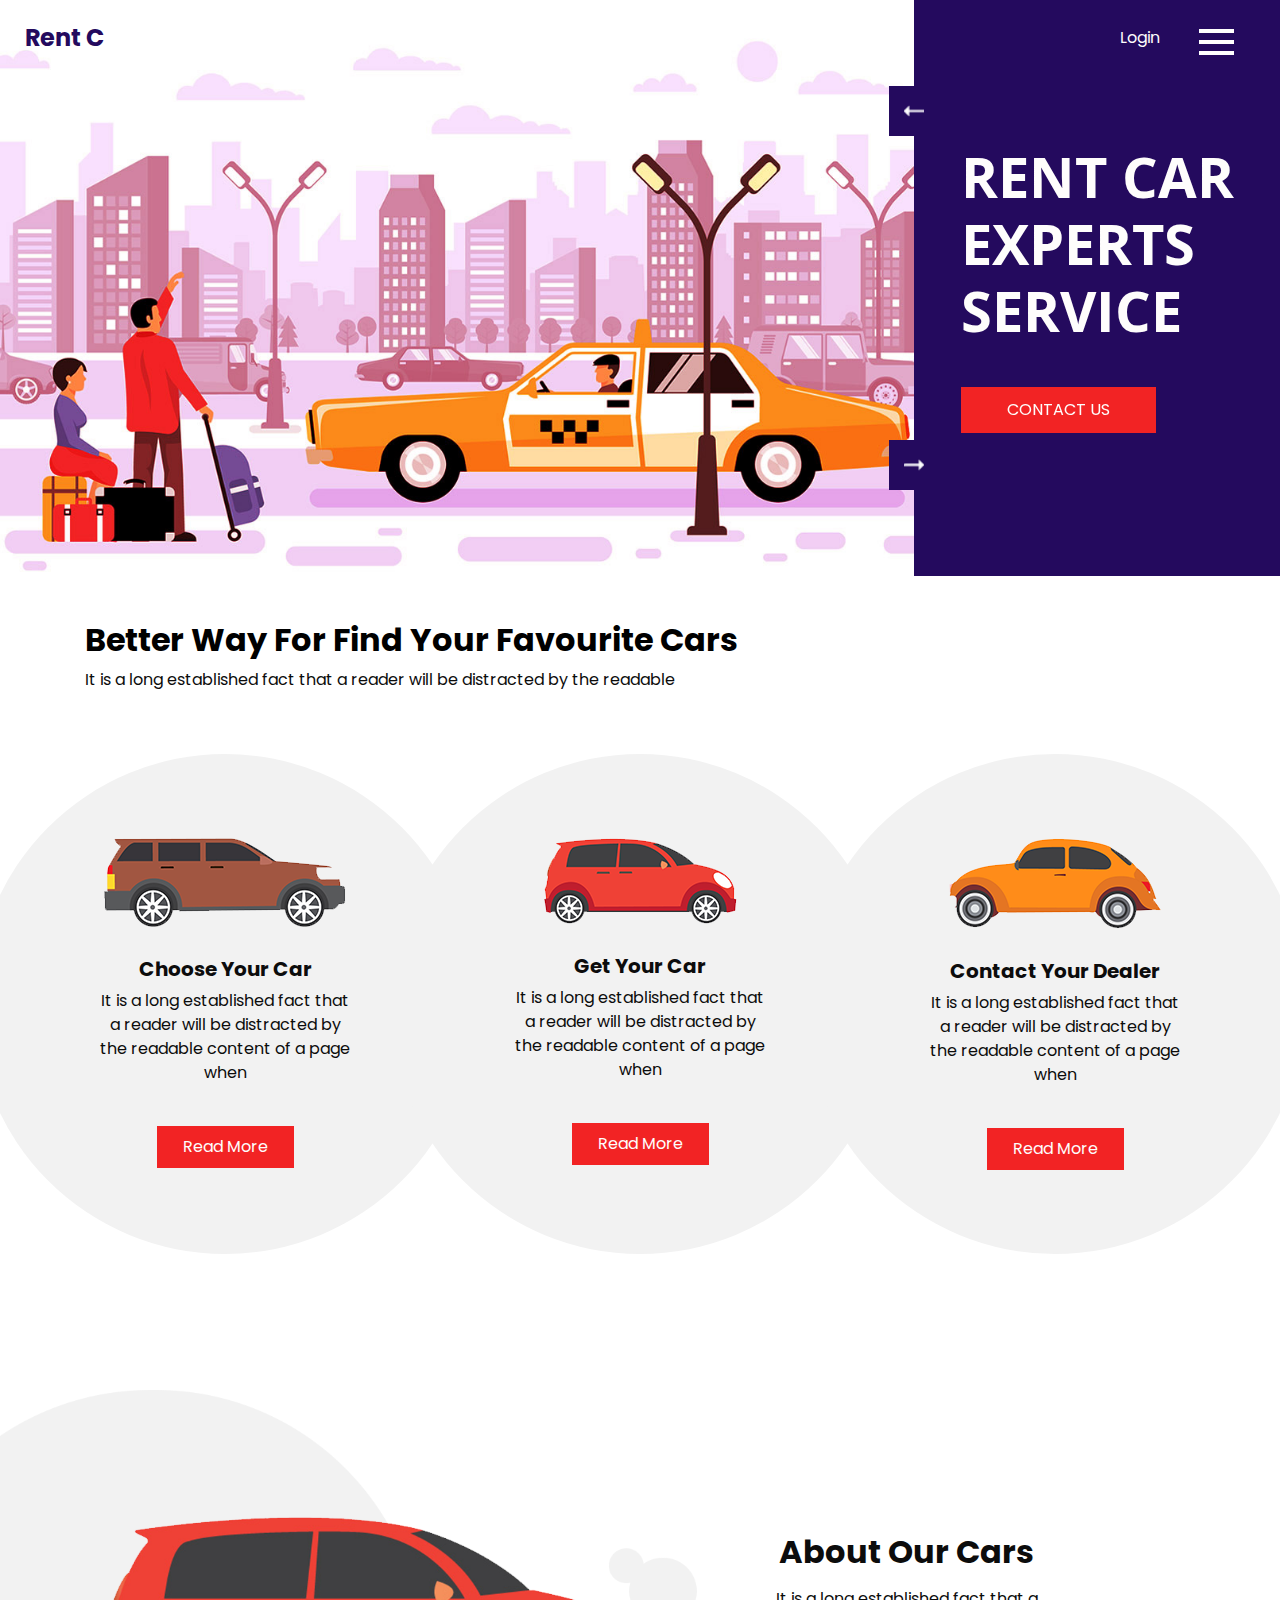
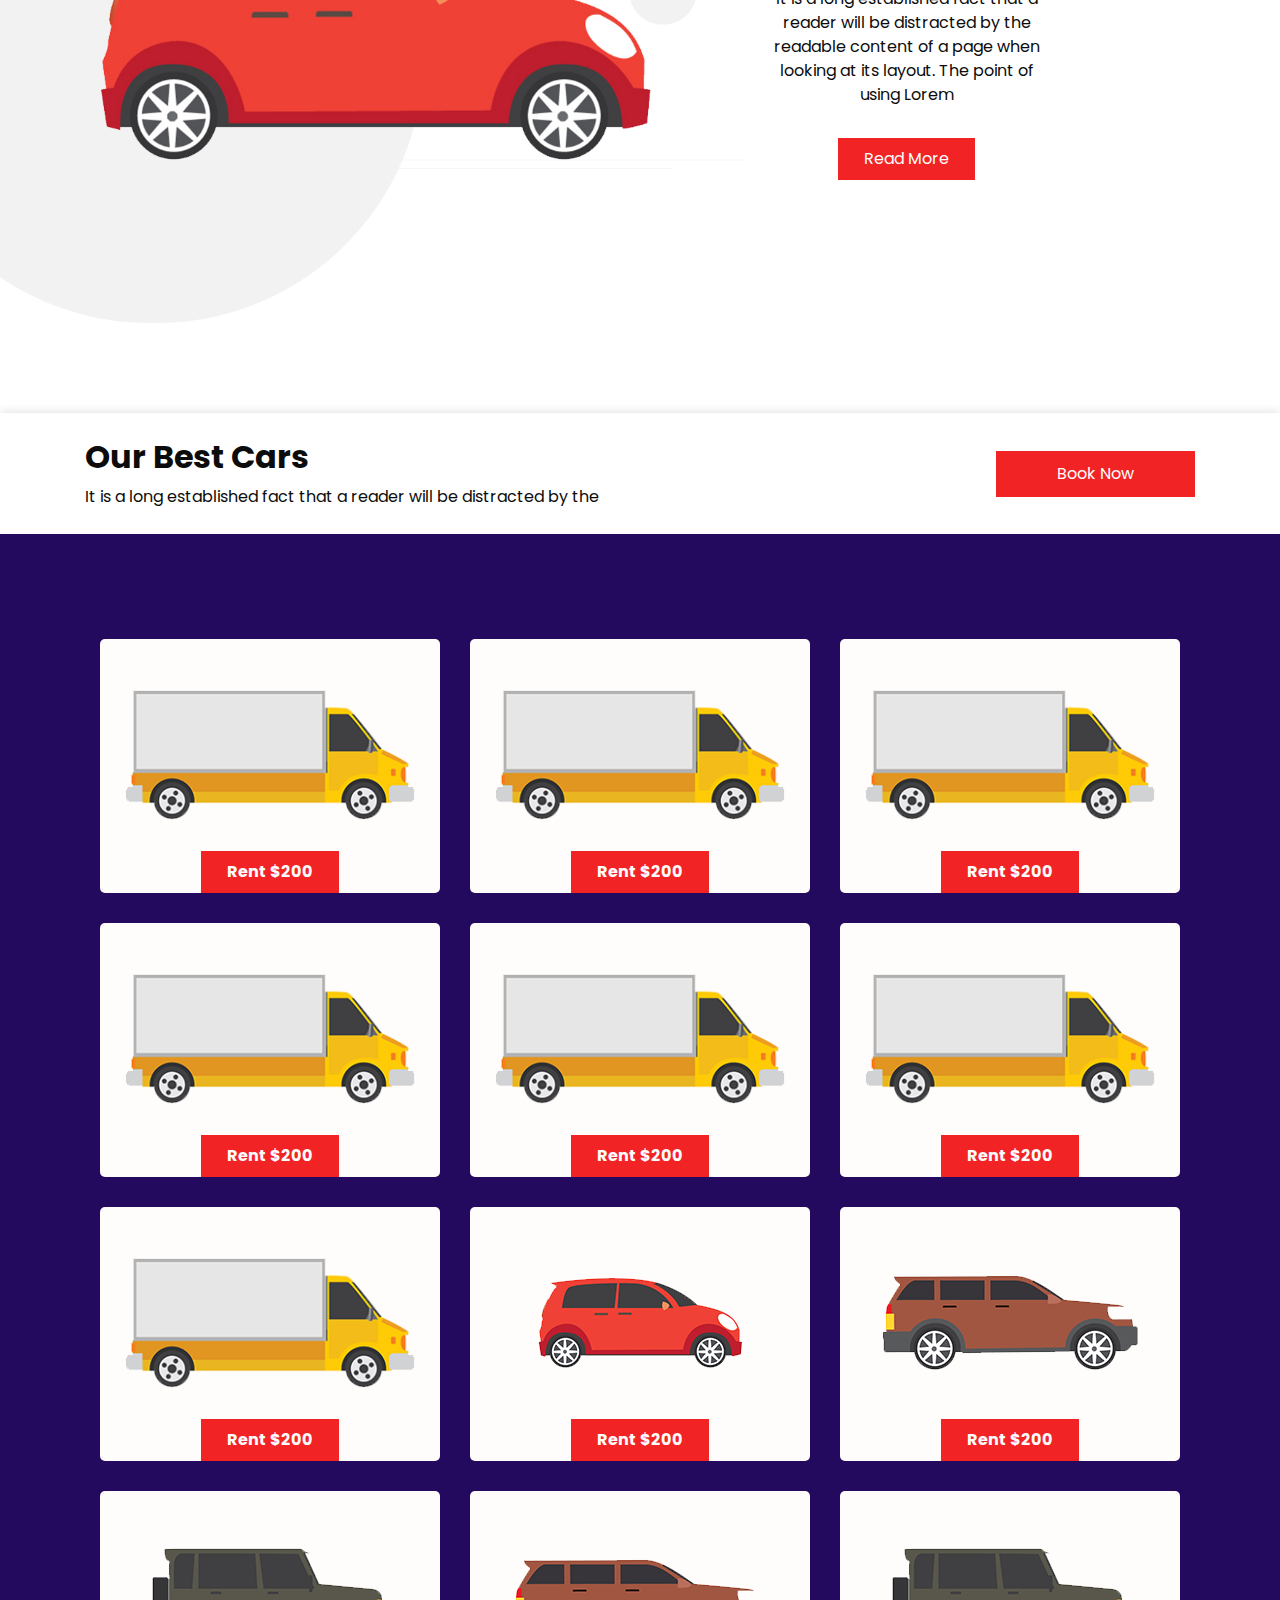
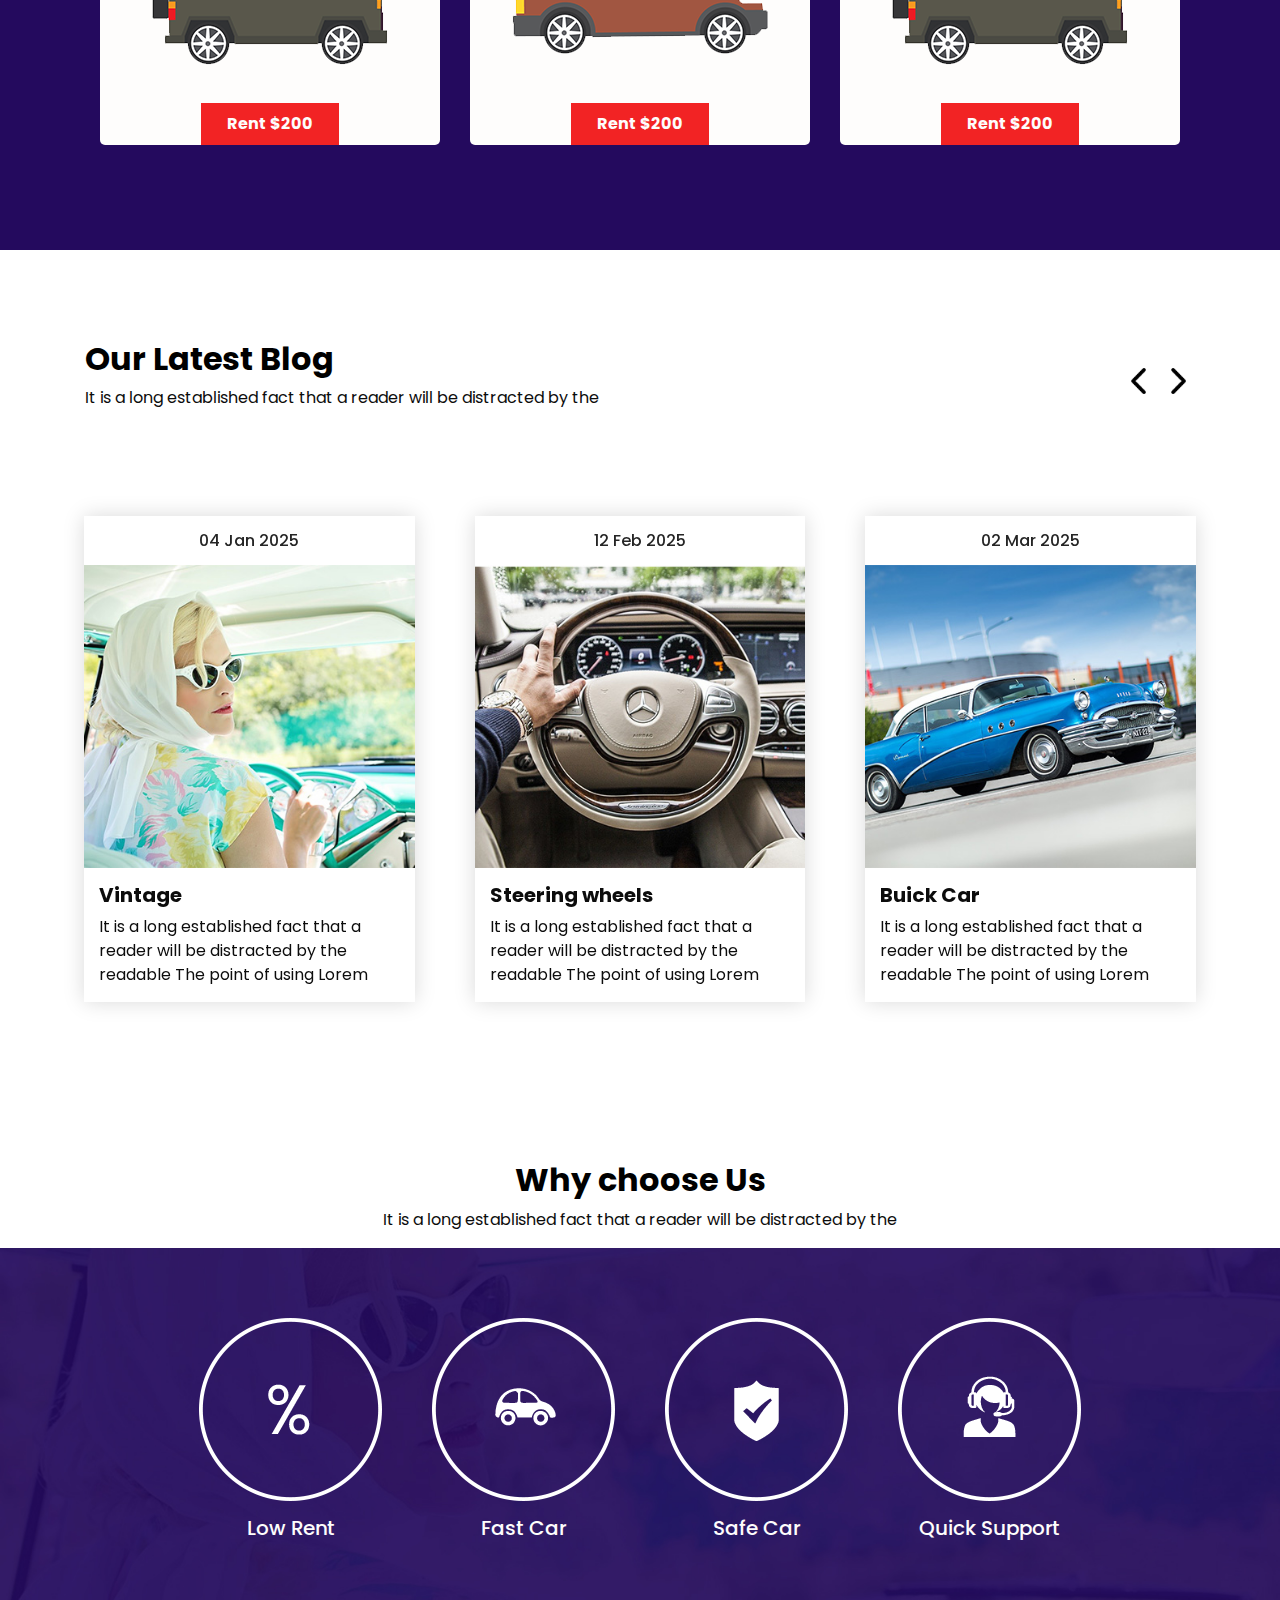
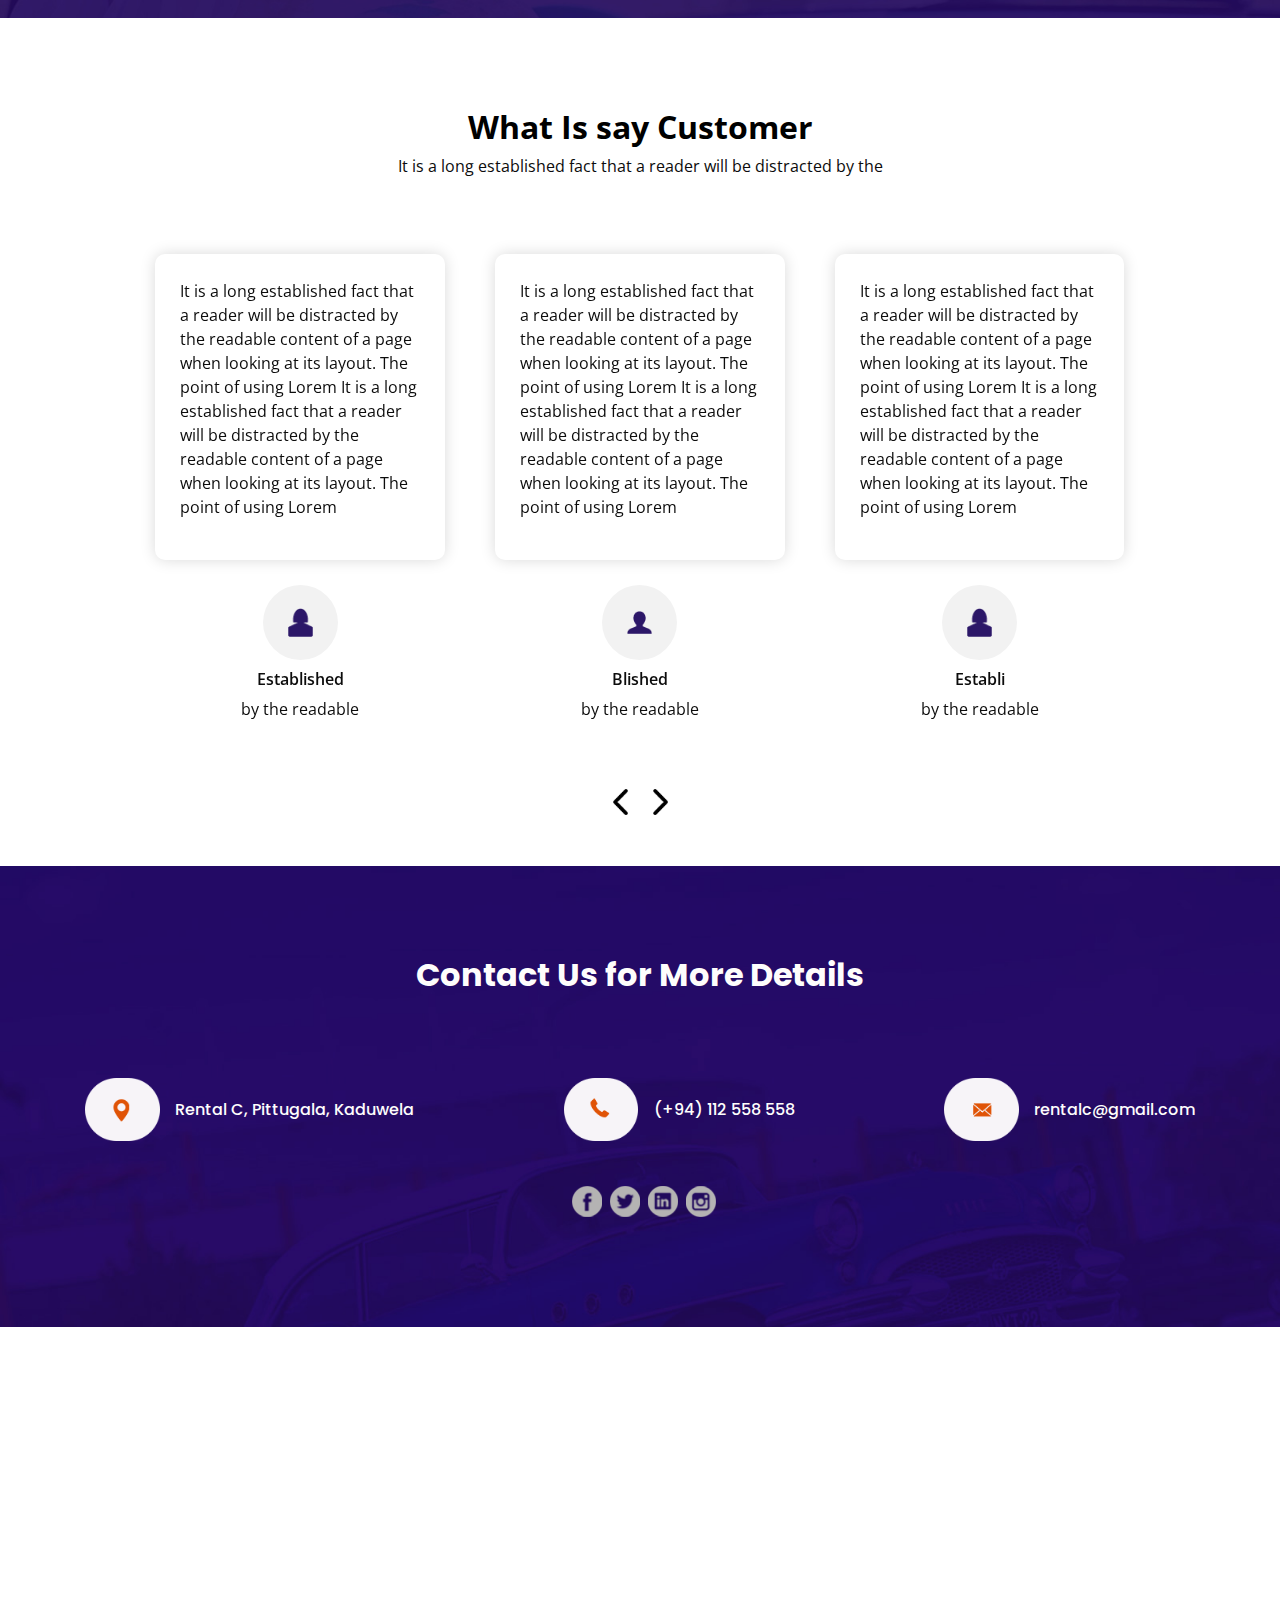
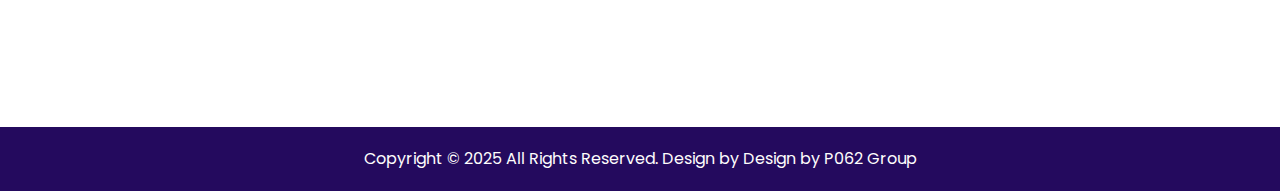
<file: index.html>
<!DOCTYPE html>
<html>

<head>
  <!-- Basic -->
  <meta charset="utf-8" />
  <meta http-equiv="X-UA-Compatible" content="IE=edge" />
  <!-- Mobile Metas -->
  <meta name="viewport" content="width=device-width, initial-scale=1, shrink-to-fit=no" />
  <!-- Site Metas -->
  <meta name="keywords" content="" />
  <meta name="description" content="" />
  <meta name="author" content="" />

  <title>Rent C</title>

  <!-- slider stylesheet -->
  <link rel="stylesheet" type="text/css" href="https://cdnjs.cloudflare.com/ajax/libs/OwlCarousel2/2.3.4/assets/owl.carousel.min.css" />

  <!-- bootstrap core css -->
  <link rel="stylesheet" type="text/css" href="css/bootstrap.css" />

  <!-- fonts style -->
  <link href="https://fonts.googleapis.com/css?family=Open+Sans:400,700|Poppins:400,600,700&display=swap" rel="stylesheet">

  <!-- Custom styles for this template -->
  <link href="css/style.css" rel="stylesheet" />
  <!-- responsive style -->
  <link href="css/responsive.css" rel="stylesheet" />
</head>

<body>
  <div class="hero_area">
    <!-- header section strats -->
    <header class="header_section">
      <div class="container-fluid">
        <nav class="navbar navbar-expand-lg custom_nav-container">
          <a class="navbar-brand" href="index.html">
            <span>
              Rent C
            </span>
          </a>

          <div class="navbar-collapse" id="">
            <div class="user_option">
              <a href="Login.html">
                Login
              </a>
            </div>
            <div class="custom_menu-btn">
              <button onclick="openNav()">
                <span class="s-1"> </span>
                <span class="s-2"> </span>
                <span class="s-3"> </span>
              </button>
            </div>
            <div id="myNav" class="overlay">
              <div class="overlay-content">
                <a href="index.html">Home</a>
                <a href="about.html">About</a>
                <a href="car.html">Cars</a>
                <a href="blog.html">Blog</a>  
                <a href="Login.html">Login</a>
              </div>
            </div>
          </div>
        </nav>
      </div>
    </header>
    <!-- end header section -->
    <!-- slider section -->
    <section class=" slider_section position-relative">
      <div class="slider_container">
        <div class="img-box">
          <img src="images/hero-img.jpg" alt="">
        </div>
        <div class="detail_container">
          <div id="carouselExampleControls" class="carousel slide" data-ride="carousel">
            <div class="carousel-inner">
              <div class="carousel-item active">
                <div class="detail-box">
                  <h1>
                    Rent Car <br>
                    Experts <br>
                    Service
                  </h1>
                  <a href="">
                    Contact Us
                  </a>
                </div>
              </div>
              <div class="carousel-item">
                <div class="detail-box">
                  <h1>
                    Rent Car <br>
                    Experts <br>
                    Service
                  </h1>
                  <a href="">
                    Contact Us
                  </a>
                </div>
              </div>
              <div class="carousel-item">
                <div class="detail-box">
                  <h1>
                    Rent Car <br>
                    Experts <br>
                    Service
                  </h1>
                  <a href="">
                    Contact Us
                  </a>
                </div>
              </div>
            </div>
            <a class="carousel-control-prev" href="#carouselExampleControls" role="button" data-slide="prev">
              <span class="sr-only">Previous</span>
            </a>
            <a class="carousel-control-next" href="#carouselExampleControls" role="button" data-slide="next">
              <span class="sr-only">Next</span>
            </a>
          </div>

        </div>
      </div>
    </section>
    <!-- end slider section -->
  </div>
  
  <!-- car section -->

  <section class="car_section layout_padding2-top layout_padding-bottom">
    <div class="container">
      <div class="heading_container">
        <h2>
          Better Way For Find Your Favourite Cars
        </h2>
        <p>
          It is a long established fact that a reader will be distracted by the readable
        </p>
      </div>
      <div class="car_container">
        <div class="box">
          <div class="img-box">
            <img src="images/c-1.png" alt="">
          </div>
          <div class="detail-box">
            <h5>
              Choose Your Car
            </h5>
            <p>
              It is a long established fact that a reader will be distracted by the readable content of a page when
            </p>
            <a href="">
              Read More
            </a>
          </div>
        </div>
        <div class="box">
          <div class="img-box">
            <img src="images/c-2.png" alt="">
          </div>
          <div class="detail-box">
            <h5>
              Get Your Car
            </h5>
            <p>
              It is a long established fact that a reader will be distracted by the readable content of a page when
            </p>
            <a href="">
              Read More
            </a>
          </div>
        </div>
        <div class="box">
          <div class="img-box">
            <img src="images/c-3.png" alt="">
          </div>
          <div class="detail-box">
            <h5>
              Contact Your Dealer
            </h5>
            <p>
              It is a long established fact that a reader will be distracted by the readable content of a page when
            </p>
            <a href="">
              Read More
            </a>
          </div>
        </div>
      </div>
    </div>
  </section>

  <!-- end car section -->

  <!-- about section -->

  <section class="about_section layout_padding-bottom">
    <div class="container-fluid">
      <div class="row">
        <div class="col-md-7 px-0">
          <div class="img-box">
            <img src="images/about-img.png" alt="">
          </div>
        </div>
        <div class="col-md-4 col-lg-3">
          <div class="detail-box">
            <h2>
              About Our Cars
            </h2>
            <p>
              It is a long established fact that a reader will be distracted by the readable content of a page when looking at its layout. The point of using Lorem
            </p>
            <a href="">
              Read More
            </a>
          </div>
        </div>
      </div>
    </div>
  </section>

  <!-- end about section -->


  <!-- best section -->

  <section class="best_section">
    <div class="container">
      <div class="book_now">
        <div class="detail-box">
          <h2>
            Our Best Cars
          </h2>
          <p>
            It is a long established fact that a reader will be distracted by the
          </p>
        </div>
        <div class="btn-box">
          <a href="Login.html">
            Book Now
          </a>
        </div>
      </div>
    </div>
  </section>

  <!-- end best section -->

  <!-- rent section -->

  <section class="rent_section layout_padding">
    <div class="container">
      <div class="rent_container">
        <div class="box">
          <div class="img-box">
            <img src="images/r-1.png" alt="">
          </div>
          <div class="price">
            <a href="">
              Rent $200
            </a>
          </div>
        </div>
        <div class="box">
          <div class="img-box">
            <img src="images/r-1.png" alt="">
          </div>
          <div class="price">
            <a href="">
              Rent $200
            </a>
          </div>
        </div>
        <div class="box">
          <div class="img-box">
            <img src="images/r-1.png" alt="">
          </div>
          <div class="price">
            <a href="">
              Rent $200
            </a>
          </div>
        </div>
        <div class="box">
          <div class="img-box">
            <img src="images/r-1.png" alt="">
          </div>
          <div class="price">
            <a href="">
              Rent $200
            </a>
          </div>
        </div>
        <div class="box">
          <div class="img-box">
            <img src="images/r-1.png" alt="">
          </div>
          <div class="price">
            <a href="">
              Rent $200
            </a>
          </div>
        </div>
        <div class="box">
          <div class="img-box">
            <img src="images/r-1.png" alt="">
          </div>
          <div class="price">
            <a href="">
              Rent $200
            </a>
          </div>
        </div>
        <div class="box">
          <div class="img-box">
            <img src="images/r-1.png" alt="">
          </div>
          <div class="price">
            <a href="">
              Rent $200
            </a>
          </div>
        </div>
        <div class="box">
          <div class="img-box">
            <img src="images/r-2.png" alt="">
          </div>
          <div class="price">
            <a href="">
              Rent $200
            </a>
          </div>
        </div>
        <div class="box">
          <div class="img-box">
            <img src="images/r-3.png" alt="">
          </div>
          <div class="price">
            <a href="">
              Rent $200
            </a>
          </div>
        </div>
        <div class="box">
          <div class="img-box">
            <img src="images/r-4.png" alt="">
          </div>
          <div class="price">
            <a href="">
              Rent $200
            </a>
          </div>
        </div>
        <div class="box">
          <div class="img-box">
            <img src="images/r-5.png" alt="">
          </div>
          <div class="price">
            <a href="">
              Rent $200
            </a>
          </div>
        </div>
        <div class="box">
          <div class="img-box">
            <img src="images/r-6.png" alt="">
          </div>
          <div class="price">
            <a href="">
              Rent $200
            </a>
          </div>
        </div>
      </div>
      
    </div>
  </section>


  <!-- end rent section -->

  <!-- blog section -->

  <section class="blog_section layout_padding">
    <div class="container">
      <div class="heading_container">
        <h2>
          Our Latest Blog
        </h2>
        <p>
          It is a long established fact that a reader will be distracted by the
        </p>
      </div>
    </div>
    <div class="blog_container">
      <div class="layout_padding2-top">
        <div class="carousel-wrap ">
          <div class="owl-carousel">
            <div class="item">
              <div class="box">
                <div class="date-box">
                  <h6>
                    04 Jan 2025
                  </h6>
                </div>
                <div class="img-box">
                  <img src="images/b-1.jpg" alt="">
                </div>
                <div class="detail-box">
                  <h5>
                    Vintage
                  </h5>
                  <p>
                    It is a long established fact that a reader will be distracted by the readable The point of using Lorem </p>
                </div>
              </div>
            </div>
            <div class="item">
              <div class="box">
                <div class="date-box">
                  <h6>
                    12 Feb 2025
                  </h6>
                </div>
                <div class="img-box">
                  <img src="images/b-2.jpg" alt="">
                </div>
                <div class="detail-box">
                  <h5>
                    Steering wheels
                  </h5>
                  <p>
                    It is a long established fact that a reader will be distracted by the readable The point of using Lorem </p>
                </div>
              </div>
            </div>
            <div class="item">
              <div class="box">
                <div class="date-box">
                  <h6>
                    02 Mar 2025
                  </h6>
                </div>
                <div class="img-box">
                  <img src="images/b-3.jpg" alt="">
                </div>
                <div class="detail-box">
                  <h5>
                    Buick Car
                  </h5>
                  <p>
                    It is a long established fact that a reader will be distracted by the readable The point of using Lorem </p>
                </div>
              </div>
            </div>
            <div class="item">
              <div class="box">
                <div class="date-box">
                  <h6>
                    24 Jan 2025
                  </h6>
                </div>
                <div class="img-box">
                  <img src="images/b-2.jpg" alt="">
                </div>
                <div class="detail-box">
                  <h5>
                    Steering wheels
                  </h5>
                  <p>
                    It is a long established fact that a reader will be distracted by the readable The point of using Lorem </p>
                </div>
              </div>
            </div>
          </div>
        </div>
      </div>
    </div>
  </section>

  <!-- end blog section -->

  <!-- us section -->

  <section class="us_section">
    <div class="container">
      <div class="heading_container">
        <h2>
          Why choose Us
        </h2>
        <p>
          It is a long established fact that a reader will be distracted by the
        </p>
      </div>
    </div>
    <div class="us_container layout_padding2">
      <div class="content_box">
        <div class="box">
          <div class="img-box">
            <img src="images/u-1.png" alt="">
          </div>
          <div class="detail-box">
            <h5>
              Low Rent
            </h5>
          </div>
        </div>
        <div class="box">
          <div class="img-box">
            <img src="images/u-2.png" alt="">
          </div>
          <div class="detail-box">
            <h5>
              Fast Car
            </h5>
          </div>
        </div>
        <div class="box">
          <div class="img-box">
            <img src="images/u-3.png" alt="">
          </div>
          <div class="detail-box">
            <h5>
              Safe Car
            </h5>
          </div>
        </div>
        <div class="box">
          <div class="img-box">
            <img src="images/u-4.png" alt="">
          </div>
          <div class="detail-box">
            <h5>
              Quick Support
            </h5>
          </div>
        </div>
      </div>
    </div>
  </section>

  <!-- end us section -->

  <!-- client section -->

  <section class="client_section layout_padding">
    <div class="container">
      <div class="heading_container">
        <h2>
          What Is say Customer
        </h2>
        <p>
          It is a long established fact that a reader will be distracted by the
        </p>
      </div>
      <div class="layout_padding2-top">
        <div class="carousel-wrap ">
          <div class="owl-carousel">
            <div class="item">
              <div class="box">
                <div class="detail-box">
                  <p>
                    It is a long established fact that a reader will be distracted by the readable content of a page when looking at its layout. The point of using Lorem It is a long established fact that a reader will be distracted by the readable content of a page when looking at its layout. The point of using Lorem
                  </p>
                </div>
                <div class="client_id">
                  <div class="img-box">
                    <img src="images/client-1.png" alt="" class="img-1">
                    <img src="images/client-1-white.png" alt="" class="img-2">
                  </div>
                  <div class="name">
                    <h6>
                      Established
                    </h6>
                    <p>
                      by the readable
                    </p>
                  </div>
                </div>
              </div>
            </div>
            <div class="item">
              <div class="box">
                <div class="detail-box">
                  <p>
                    It is a long established fact that a reader will be distracted by the readable content of a page when looking at its layout. The point of using Lorem It is a long established fact that a reader will be distracted by the readable content of a page when looking at its layout. The point of using Lorem
                  </p>
                </div>
                <div class="client_id">
                  <div class="img-box">
                    <img src="images/client-2.png" alt="" class="img-1">
                    <img src="images/client-2-white.png" alt="" class="img-2">
                  </div>
                  <div class="name">
                    <h6>
                      Blished
                    </h6>
                    <p>
                      by the readable
                    </p>
                  </div>
                </div>
              </div>
            </div>
            <div class="item">
              <div class="box">
                <div class="detail-box">
                  <p>
                    It is a long established fact that a reader will be distracted by the readable content of a page when looking at its layout. The point of using Lorem It is a long established fact that a reader will be distracted by the readable content of a page when looking at its layout. The point of using Lorem
                  </p>
                </div>
                <div class="client_id">
                  <div class="img-box">
                    <img src="images/client-1.png" alt="" class="img-1">
                    <img src="images/client-1-white.png" alt="" class="img-2">
                  </div>
                  <div class="name">
                    <h6>
                      Establi
                    </h6>
                    <p>
                      by the readable
                    </p>
                  </div>
                </div>
              </div>
            </div>
            <div class="item">
              <div class="box">
                <div class="detail-box">
                  <p>
                    It is a long established fact that a reader will be distracted by the readable content of a page when looking at its layout. The point of using Lorem It is a long established fact that a reader will be distracted by the readable content of a page when looking at its layout. The point of using Lorem
                  </p>
                </div>
                <div class="client_id">
                  <div class="img-box">
                    <img src="images/client-1.png" alt="" class="img-1">
                    <img src="images/client-1-white.png" alt="" class="img-2">
                  </div>
                  <div class="name">
                    <h6>
                      Establi
                    </h6>
                    <p>
                      by the readable
                    </p>
                  </div>
                </div>
              </div>
            </div>
          </div>
        </div>
      </div>

    </div>
  </section>

  <!-- end client section -->

  <!-- contact section -->

  <section class="contact_section layout_padding">
    <div class="container">
      <div class="heading_container">
        <h2>
          Contact Us for More Details
        </h2>
      </div>
      
      <div class="contact_items">

        <a >
          <div class="img-box">
            <img src="images/location.png" alt="">
          </div>
          <h6>
            Rental C, Pittugala, Kaduwela
          </h6>
        </a>
        <a>
          <div class="img-box">
            <img src="images/call.png" alt="">
          </div>
          <h6>
            (+94) 112 558 558
          </h6>
        </a>
        <a>
          <div class="img-box">
            <img src="images/mail.png" alt="">
          </div>
          <h6>
            rentalc@gmail.com
          </h6>
        </a>

      </div>
      <div class="social_container">
        <div class="social-box">
          <div>
            <a href="">
              <img src="images/fb.png" alt="">
            </a>
          </div>
          <div>
            <a href="">
              <img src="images/twitter.png" alt="">
            </a>
          </div>
          <div>
            <a href="">
              <img src="images/linkedin.png" alt="">
            </a>
          </div>
          <div>
            <a href="">
              <img src="images/insta.png" alt="">
            </a>
          </div>
        </div>
      </div>
    </div>
  </section>

  <!-- end contact section -->

  <!-- map section -->

  <section class="map_section">
    <!-- map section -->
    <div class="map_container">
        <div class="map-responsive">
            <iframe 
                src="https://www.google.com/maps/embed/v1/place?key=AIzaSyA0s1a7phLN0iaD6-UE7m4qP-z21pH0eSc&q=SLIIT+Malabe+Campus,Sri+Lanka"
                width="600"
                height="300"
                frameborder="0"
                style="border:0; width: 100%; height:100%"
                allowfullscreen>
            </iframe>
        </div>
    </div>
    <!-- end map section -->
</section>



  <!-- end map section -->

  <!-- footer section -->
  <footer class="container-fluid footer_section">
    <p>
      Copyright &copy; 2025 All Rights Reserved. Design by Design by P062 Group
    </p>
  </footer>
  <!-- footer section -->

  <script src="js/jquery-3.4.1.min.js"></script>
  <script src="js/bootstrap.js"></script>
  <script src="https://cdnjs.cloudflare.com/ajax/libs/OwlCarousel2/2.3.4/owl.carousel.min.js">
  </script>
  <script src="js/custom.js"></script>


</body>

</html>
</file>
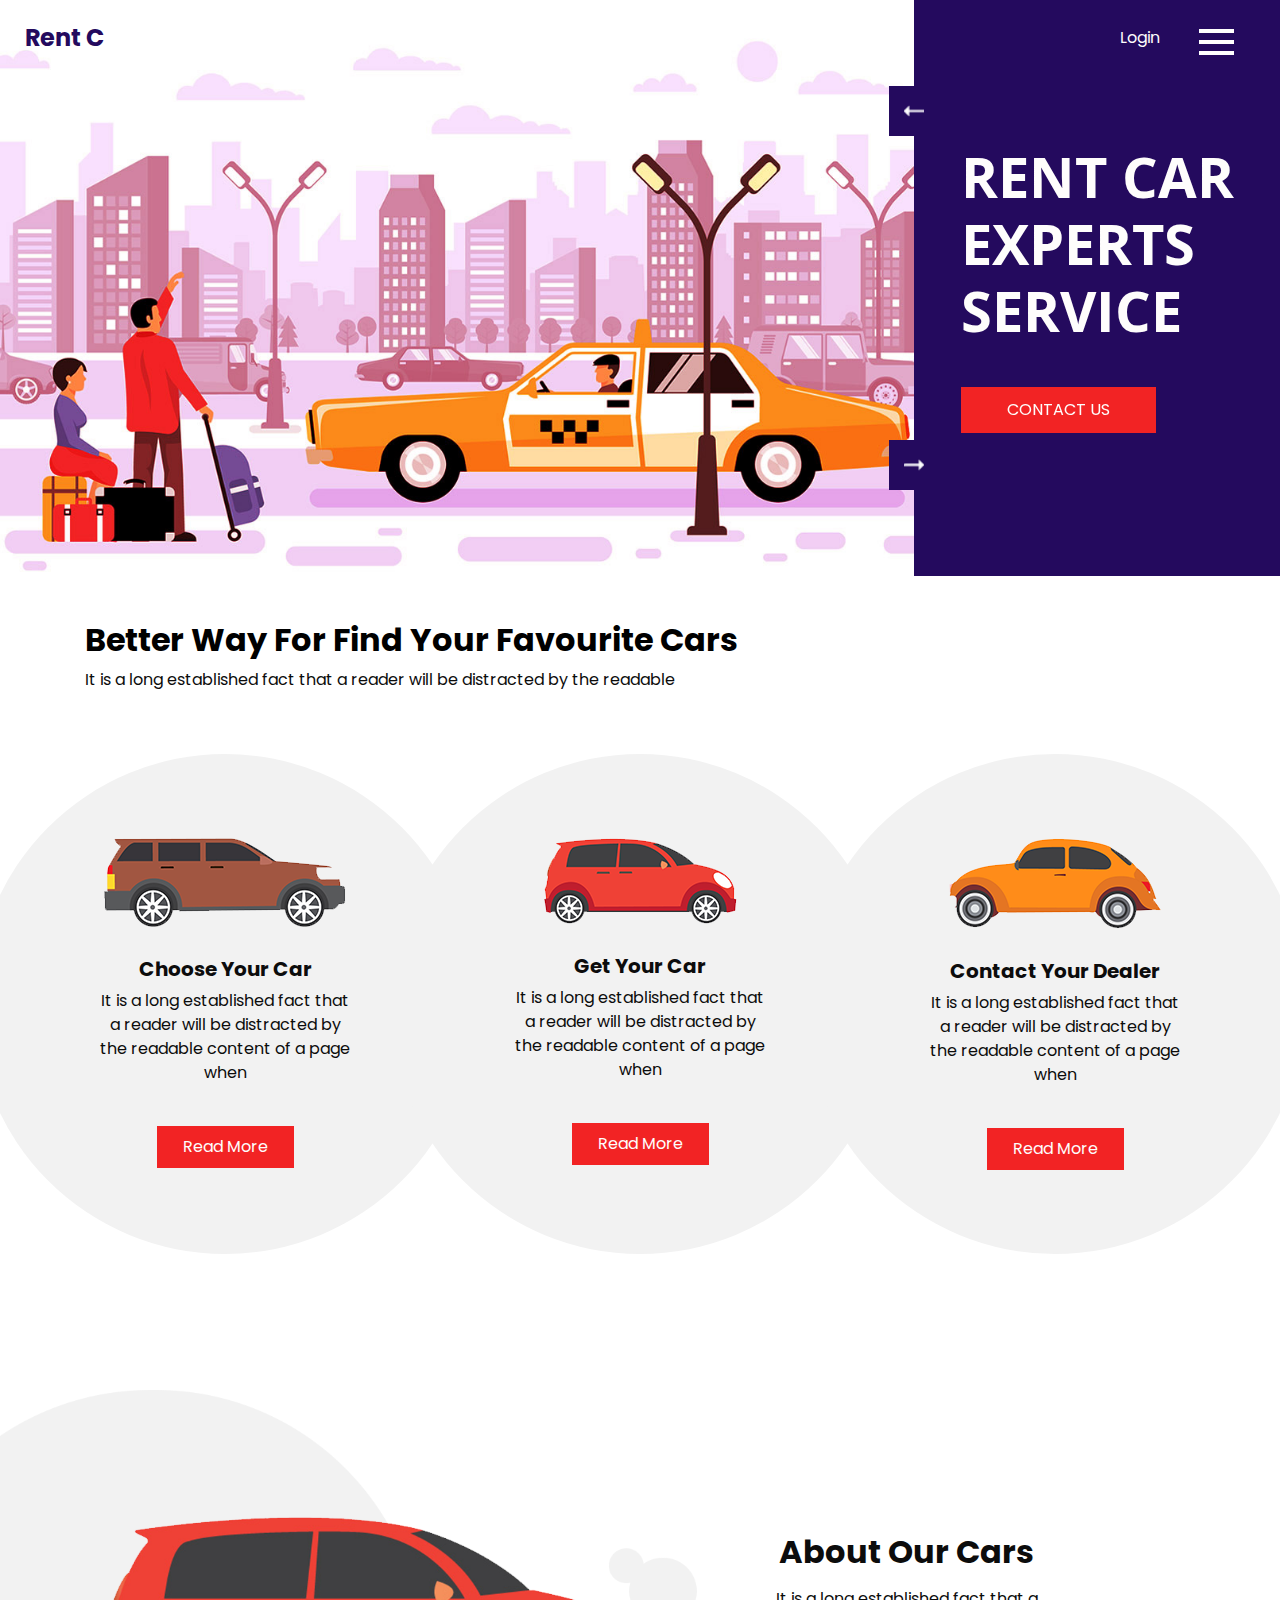
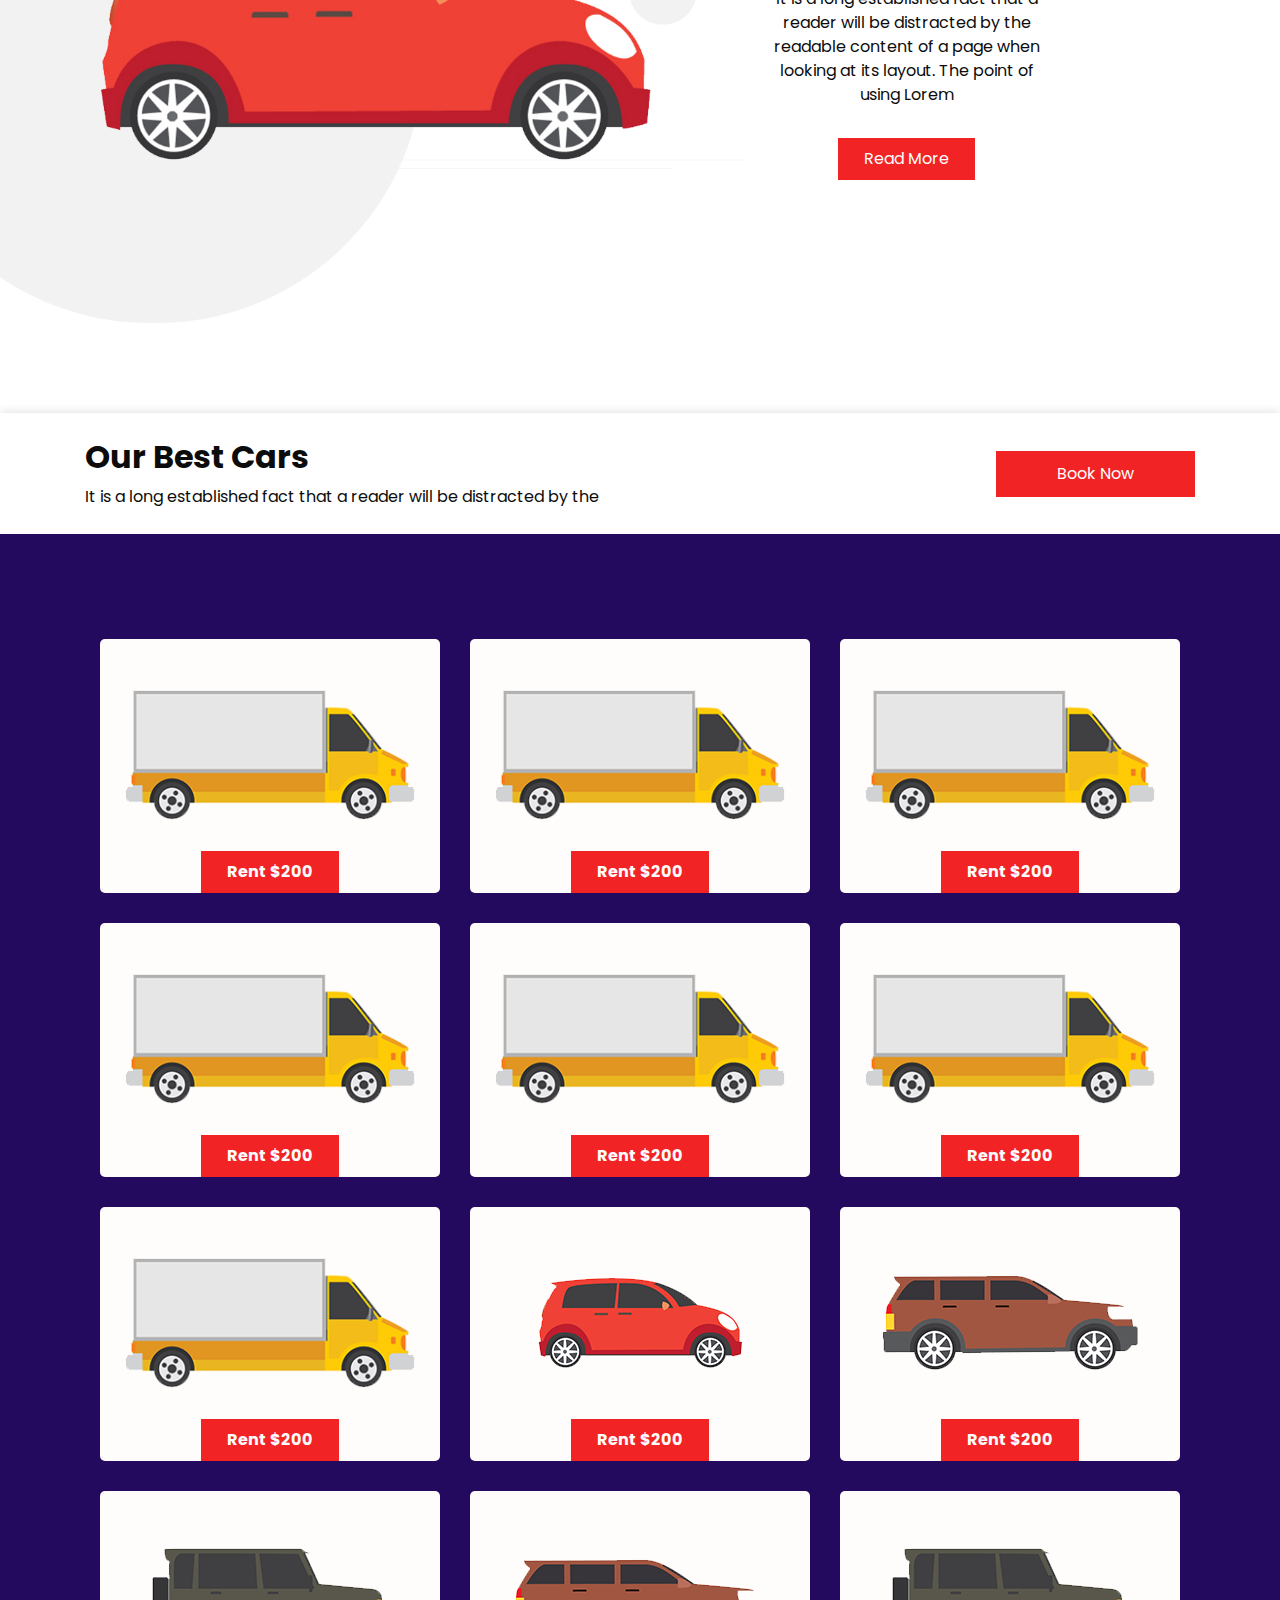
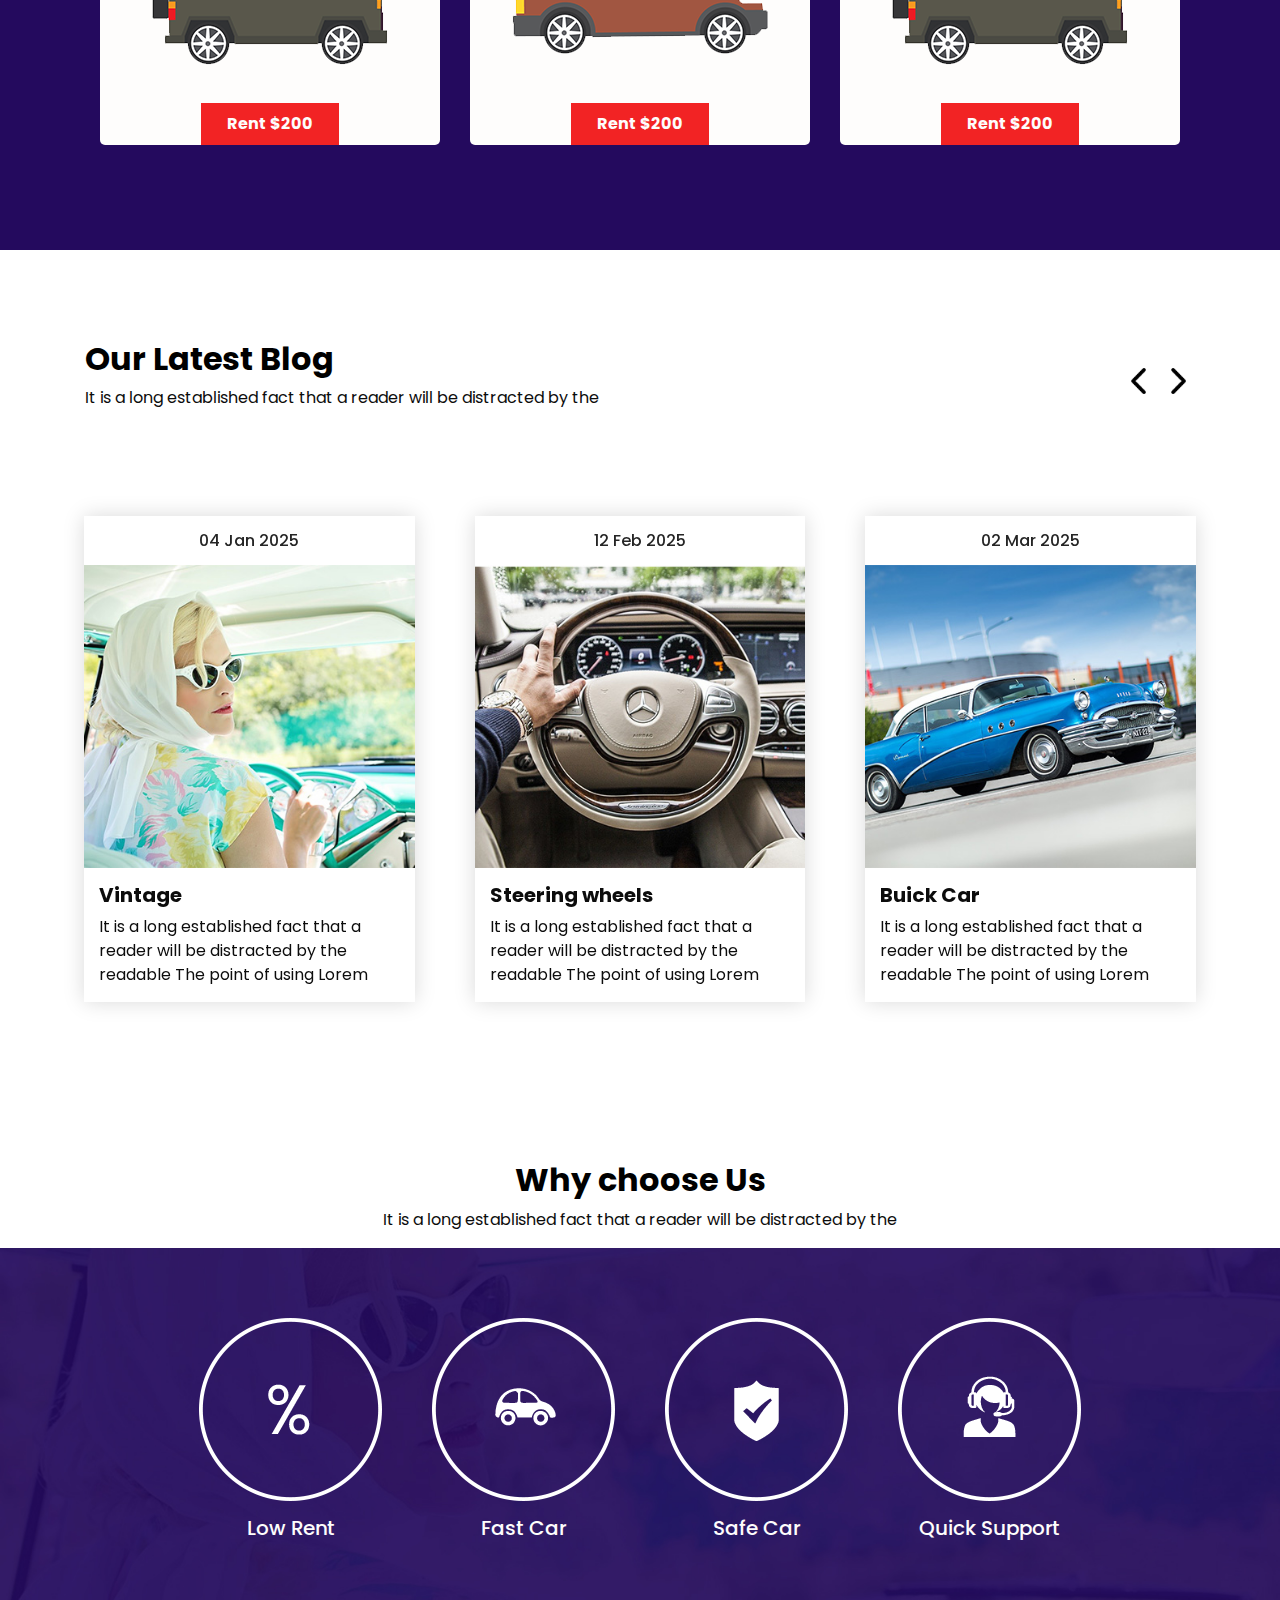
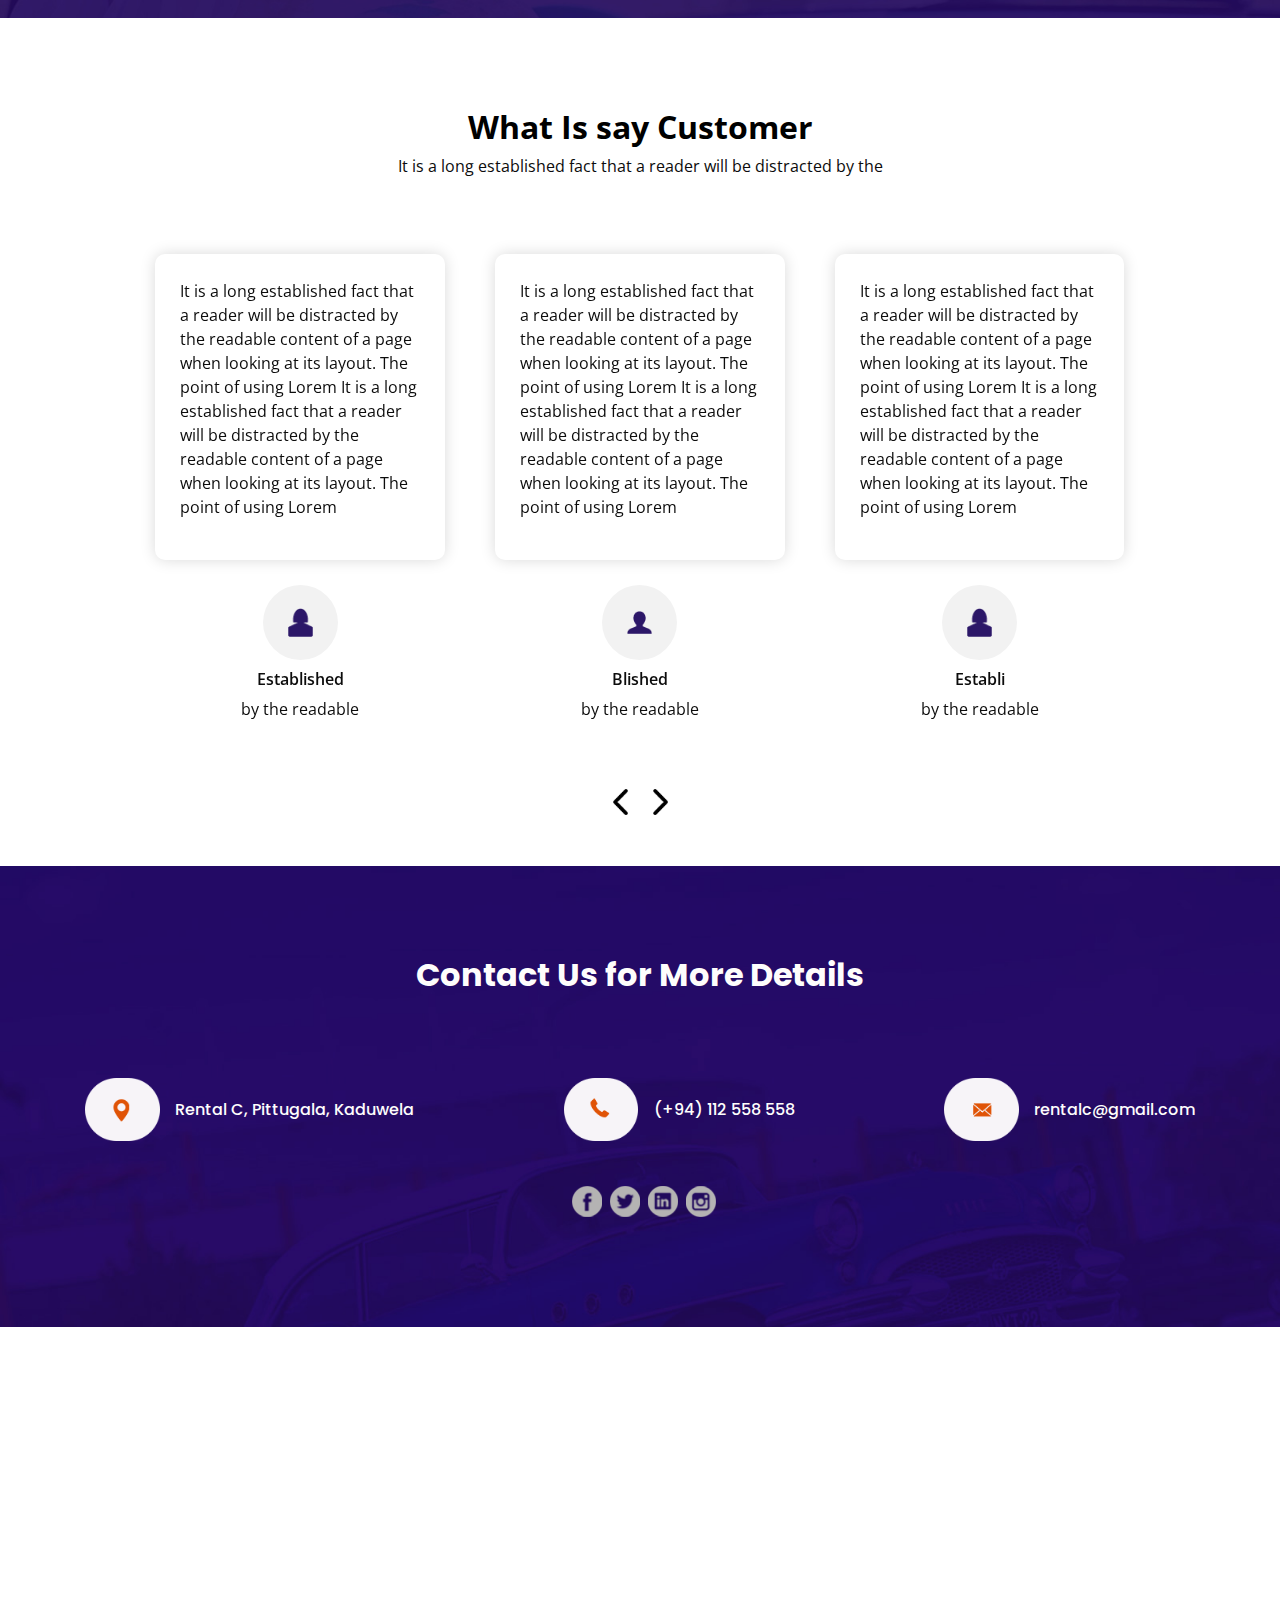
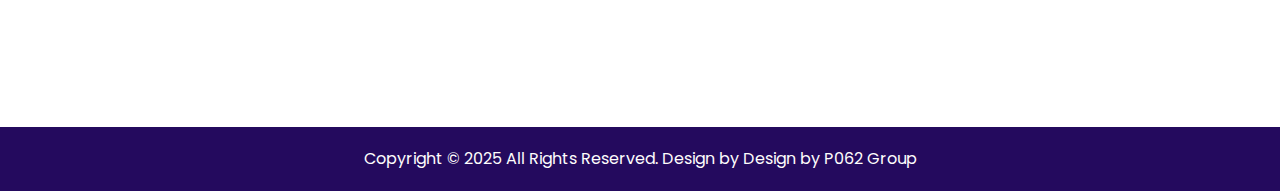
<file: Project_Front-End/Project_Front-End/RentC/index.html>
<!DOCTYPE html>
<html>

<head>
  <!-- Basic -->
  <meta charset="utf-8" />
  <meta http-equiv="X-UA-Compatible" content="IE=edge" />
  <!-- Mobile Metas -->
  <meta name="viewport" content="width=device-width, initial-scale=1, shrink-to-fit=no" />
  <!-- Site Metas -->
  <meta name="keywords" content="" />
  <meta name="description" content="" />
  <meta name="author" content="" />

  <title>Rent C</title>

  <!-- slider stylesheet -->
  <link rel="stylesheet" type="text/css" href="https://cdnjs.cloudflare.com/ajax/libs/OwlCarousel2/2.3.4/assets/owl.carousel.min.css" />

  <!-- bootstrap core css -->
  <link rel="stylesheet" type="text/css" href="css/bootstrap.css" />

  <!-- fonts style -->
  <link href="https://fonts.googleapis.com/css?family=Open+Sans:400,700|Poppins:400,600,700&display=swap" rel="stylesheet">

  <!-- Custom styles for this template -->
  <link href="css/style.css" rel="stylesheet" />
  <!-- responsive style -->
  <link href="css/responsive.css" rel="stylesheet" />
</head>

<body>
  <div class="hero_area">
    <!-- header section strats -->
    <header class="header_section">
      <div class="container-fluid">
        <nav class="navbar navbar-expand-lg custom_nav-container">
          <a class="navbar-brand" href="index.html">
            <span>
              Rent C
            </span>
          </a>

          <div class="navbar-collapse" id="">
            <div class="user_option">
              <a href="Login.html">
                Login
              </a>
            </div>
            <div class="custom_menu-btn">
              <button onclick="openNav()">
                <span class="s-1"> </span>
                <span class="s-2"> </span>
                <span class="s-3"> </span>
              </button>
            </div>
            <div id="myNav" class="overlay">
              <div class="overlay-content">
                <a href="index.html">Home</a>
                <a href="about.html">About</a>
                <a href="car.html">Cars</a>
                <a href="blog.html">Blog</a>  
                <a href="Login.html">Login</a>
              </div>
            </div>
          </div>
        </nav>
      </div>
    </header>
    <!-- end header section -->
    <!-- slider section -->
    <section class=" slider_section position-relative">
      <div class="slider_container">
        <div class="img-box">
          <img src="images/hero-img.jpg" alt="">
        </div>
        <div class="detail_container">
          <div id="carouselExampleControls" class="carousel slide" data-ride="carousel">
            <div class="carousel-inner">
              <div class="carousel-item active">
                <div class="detail-box">
                  <h1>
                    Rent Car <br>
                    Experts <br>
                    Service
                  </h1>
                  <a href="">
                    Contact Us
                  </a>
                </div>
              </div>
              <div class="carousel-item">
                <div class="detail-box">
                  <h1>
                    Rent Car <br>
                    Experts <br>
                    Service
                  </h1>
                  <a href="">
                    Contact Us
                  </a>
                </div>
              </div>
              <div class="carousel-item">
                <div class="detail-box">
                  <h1>
                    Rent Car <br>
                    Experts <br>
                    Service
                  </h1>
                  <a href="">
                    Contact Us
                  </a>
                </div>
              </div>
            </div>
            <a class="carousel-control-prev" href="#carouselExampleControls" role="button" data-slide="prev">
              <span class="sr-only">Previous</span>
            </a>
            <a class="carousel-control-next" href="#carouselExampleControls" role="button" data-slide="next">
              <span class="sr-only">Next</span>
            </a>
          </div>

        </div>
      </div>
    </section>
    <!-- end slider section -->
  </div>
  
  <!-- car section -->

  <section class="car_section layout_padding2-top layout_padding-bottom">
    <div class="container">
      <div class="heading_container">
        <h2>
          Better Way For Find Your Favourite Cars
        </h2>
        <p>
          It is a long established fact that a reader will be distracted by the readable
        </p>
      </div>
      <div class="car_container">
        <div class="box">
          <div class="img-box">
            <img src="images/c-1.png" alt="">
          </div>
          <div class="detail-box">
            <h5>
              Choose Your Car
            </h5>
            <p>
              It is a long established fact that a reader will be distracted by the readable content of a page when
            </p>
            <a href="">
              Read More
            </a>
          </div>
        </div>
        <div class="box">
          <div class="img-box">
            <img src="images/c-2.png" alt="">
          </div>
          <div class="detail-box">
            <h5>
              Get Your Car
            </h5>
            <p>
              It is a long established fact that a reader will be distracted by the readable content of a page when
            </p>
            <a href="">
              Read More
            </a>
          </div>
        </div>
        <div class="box">
          <div class="img-box">
            <img src="images/c-3.png" alt="">
          </div>
          <div class="detail-box">
            <h5>
              Contact Your Dealer
            </h5>
            <p>
              It is a long established fact that a reader will be distracted by the readable content of a page when
            </p>
            <a href="">
              Read More
            </a>
          </div>
        </div>
      </div>
    </div>
  </section>

  <!-- end car section -->

  <!-- about section -->

  <section class="about_section layout_padding-bottom">
    <div class="container-fluid">
      <div class="row">
        <div class="col-md-7 px-0">
          <div class="img-box">
            <img src="images/about-img.png" alt="">
          </div>
        </div>
        <div class="col-md-4 col-lg-3">
          <div class="detail-box">
            <h2>
              About Our Cars
            </h2>
            <p>
              It is a long established fact that a reader will be distracted by the readable content of a page when looking at its layout. The point of using Lorem
            </p>
            <a href="">
              Read More
            </a>
          </div>
        </div>
      </div>
    </div>
  </section>

  <!-- end about section -->


  <!-- best section -->

  <section class="best_section">
    <div class="container">
      <div class="book_now">
        <div class="detail-box">
          <h2>
            Our Best Cars
          </h2>
          <p>
            It is a long established fact that a reader will be distracted by the
          </p>
        </div>
        <div class="btn-box">
          <a href="Login.html">
            Book Now
          </a>
        </div>
      </div>
    </div>
  </section>

  <!-- end best section -->

  <!-- rent section -->

  <section class="rent_section layout_padding">
    <div class="container">
      <div class="rent_container">
        <div class="box">
          <div class="img-box">
            <img src="images/r-1.png" alt="">
          </div>
          <div class="price">
            <a href="">
              Rent $200
            </a>
          </div>
        </div>
        <div class="box">
          <div class="img-box">
            <img src="images/r-1.png" alt="">
          </div>
          <div class="price">
            <a href="">
              Rent $200
            </a>
          </div>
        </div>
        <div class="box">
          <div class="img-box">
            <img src="images/r-1.png" alt="">
          </div>
          <div class="price">
            <a href="">
              Rent $200
            </a>
          </div>
        </div>
        <div class="box">
          <div class="img-box">
            <img src="images/r-1.png" alt="">
          </div>
          <div class="price">
            <a href="">
              Rent $200
            </a>
          </div>
        </div>
        <div class="box">
          <div class="img-box">
            <img src="images/r-1.png" alt="">
          </div>
          <div class="price">
            <a href="">
              Rent $200
            </a>
          </div>
        </div>
        <div class="box">
          <div class="img-box">
            <img src="images/r-1.png" alt="">
          </div>
          <div class="price">
            <a href="">
              Rent $200
            </a>
          </div>
        </div>
        <div class="box">
          <div class="img-box">
            <img src="images/r-1.png" alt="">
          </div>
          <div class="price">
            <a href="">
              Rent $200
            </a>
          </div>
        </div>
        <div class="box">
          <div class="img-box">
            <img src="images/r-2.png" alt="">
          </div>
          <div class="price">
            <a href="">
              Rent $200
            </a>
          </div>
        </div>
        <div class="box">
          <div class="img-box">
            <img src="images/r-3.png" alt="">
          </div>
          <div class="price">
            <a href="">
              Rent $200
            </a>
          </div>
        </div>
        <div class="box">
          <div class="img-box">
            <img src="images/r-4.png" alt="">
          </div>
          <div class="price">
            <a href="">
              Rent $200
            </a>
          </div>
        </div>
        <div class="box">
          <div class="img-box">
            <img src="images/r-5.png" alt="">
          </div>
          <div class="price">
            <a href="">
              Rent $200
            </a>
          </div>
        </div>
        <div class="box">
          <div class="img-box">
            <img src="images/r-6.png" alt="">
          </div>
          <div class="price">
            <a href="">
              Rent $200
            </a>
          </div>
        </div>
      </div>
      
    </div>
  </section>


  <!-- end rent section -->

  <!-- blog section -->

  <section class="blog_section layout_padding">
    <div class="container">
      <div class="heading_container">
        <h2>
          Our Latest Blog
        </h2>
        <p>
          It is a long established fact that a reader will be distracted by the
        </p>
      </div>
    </div>
    <div class="blog_container">
      <div class="layout_padding2-top">
        <div class="carousel-wrap ">
          <div class="owl-carousel">
            <div class="item">
              <div class="box">
                <div class="date-box">
                  <h6>
                    04 Jan 2025
                  </h6>
                </div>
                <div class="img-box">
                  <img src="images/b-1.jpg" alt="">
                </div>
                <div class="detail-box">
                  <h5>
                    Vintage
                  </h5>
                  <p>
                    It is a long established fact that a reader will be distracted by the readable The point of using Lorem </p>
                </div>
              </div>
            </div>
            <div class="item">
              <div class="box">
                <div class="date-box">
                  <h6>
                    12 Feb 2025
                  </h6>
                </div>
                <div class="img-box">
                  <img src="images/b-2.jpg" alt="">
                </div>
                <div class="detail-box">
                  <h5>
                    Steering wheels
                  </h5>
                  <p>
                    It is a long established fact that a reader will be distracted by the readable The point of using Lorem </p>
                </div>
              </div>
            </div>
            <div class="item">
              <div class="box">
                <div class="date-box">
                  <h6>
                    02 Mar 2025
                  </h6>
                </div>
                <div class="img-box">
                  <img src="images/b-3.jpg" alt="">
                </div>
                <div class="detail-box">
                  <h5>
                    Buick Car
                  </h5>
                  <p>
                    It is a long established fact that a reader will be distracted by the readable The point of using Lorem </p>
                </div>
              </div>
            </div>
            <div class="item">
              <div class="box">
                <div class="date-box">
                  <h6>
                    24 Jan 2025
                  </h6>
                </div>
                <div class="img-box">
                  <img src="images/b-2.jpg" alt="">
                </div>
                <div class="detail-box">
                  <h5>
                    Steering wheels
                  </h5>
                  <p>
                    It is a long established fact that a reader will be distracted by the readable The point of using Lorem </p>
                </div>
              </div>
            </div>
          </div>
        </div>
      </div>
    </div>
  </section>

  <!-- end blog section -->

  <!-- us section -->

  <section class="us_section">
    <div class="container">
      <div class="heading_container">
        <h2>
          Why choose Us
        </h2>
        <p>
          It is a long established fact that a reader will be distracted by the
        </p>
      </div>
    </div>
    <div class="us_container layout_padding2">
      <div class="content_box">
        <div class="box">
          <div class="img-box">
            <img src="images/u-1.png" alt="">
          </div>
          <div class="detail-box">
            <h5>
              Low Rent
            </h5>
          </div>
        </div>
        <div class="box">
          <div class="img-box">
            <img src="images/u-2.png" alt="">
          </div>
          <div class="detail-box">
            <h5>
              Fast Car
            </h5>
          </div>
        </div>
        <div class="box">
          <div class="img-box">
            <img src="images/u-3.png" alt="">
          </div>
          <div class="detail-box">
            <h5>
              Safe Car
            </h5>
          </div>
        </div>
        <div class="box">
          <div class="img-box">
            <img src="images/u-4.png" alt="">
          </div>
          <div class="detail-box">
            <h5>
              Quick Support
            </h5>
          </div>
        </div>
      </div>
    </div>
  </section>

  <!-- end us section -->

  <!-- client section -->

  <section class="client_section layout_padding">
    <div class="container">
      <div class="heading_container">
        <h2>
          What Is say Customer
        </h2>
        <p>
          It is a long established fact that a reader will be distracted by the
        </p>
      </div>
      <div class="layout_padding2-top">
        <div class="carousel-wrap ">
          <div class="owl-carousel">
            <div class="item">
              <div class="box">
                <div class="detail-box">
                  <p>
                    It is a long established fact that a reader will be distracted by the readable content of a page when looking at its layout. The point of using Lorem It is a long established fact that a reader will be distracted by the readable content of a page when looking at its layout. The point of using Lorem
                  </p>
                </div>
                <div class="client_id">
                  <div class="img-box">
                    <img src="images/client-1.png" alt="" class="img-1">
                    <img src="images/client-1-white.png" alt="" class="img-2">
                  </div>
                  <div class="name">
                    <h6>
                      Established
                    </h6>
                    <p>
                      by the readable
                    </p>
                  </div>
                </div>
              </div>
            </div>
            <div class="item">
              <div class="box">
                <div class="detail-box">
                  <p>
                    It is a long established fact that a reader will be distracted by the readable content of a page when looking at its layout. The point of using Lorem It is a long established fact that a reader will be distracted by the readable content of a page when looking at its layout. The point of using Lorem
                  </p>
                </div>
                <div class="client_id">
                  <div class="img-box">
                    <img src="images/client-2.png" alt="" class="img-1">
                    <img src="images/client-2-white.png" alt="" class="img-2">
                  </div>
                  <div class="name">
                    <h6>
                      Blished
                    </h6>
                    <p>
                      by the readable
                    </p>
                  </div>
                </div>
              </div>
            </div>
            <div class="item">
              <div class="box">
                <div class="detail-box">
                  <p>
                    It is a long established fact that a reader will be distracted by the readable content of a page when looking at its layout. The point of using Lorem It is a long established fact that a reader will be distracted by the readable content of a page when looking at its layout. The point of using Lorem
                  </p>
                </div>
                <div class="client_id">
                  <div class="img-box">
                    <img src="images/client-1.png" alt="" class="img-1">
                    <img src="images/client-1-white.png" alt="" class="img-2">
                  </div>
                  <div class="name">
                    <h6>
                      Establi
                    </h6>
                    <p>
                      by the readable
                    </p>
                  </div>
                </div>
              </div>
            </div>
            <div class="item">
              <div class="box">
                <div class="detail-box">
                  <p>
                    It is a long established fact that a reader will be distracted by the readable content of a page when looking at its layout. The point of using Lorem It is a long established fact that a reader will be distracted by the readable content of a page when looking at its layout. The point of using Lorem
                  </p>
                </div>
                <div class="client_id">
                  <div class="img-box">
                    <img src="images/client-1.png" alt="" class="img-1">
                    <img src="images/client-1-white.png" alt="" class="img-2">
                  </div>
                  <div class="name">
                    <h6>
                      Establi
                    </h6>
                    <p>
                      by the readable
                    </p>
                  </div>
                </div>
              </div>
            </div>
          </div>
        </div>
      </div>

    </div>
  </section>

  <!-- end client section -->

  <!-- contact section -->

  <section class="contact_section layout_padding">
    <div class="container">
      <div class="heading_container">
        <h2>
          Contact Us for More Details
        </h2>
      </div>
      
      <div class="contact_items">

        <a >
          <div class="img-box">
            <img src="images/location.png" alt="">
          </div>
          <h6>
            Rental C, Pittugala, Kaduwela
          </h6>
        </a>
        <a>
          <div class="img-box">
            <img src="images/call.png" alt="">
          </div>
          <h6>
            (+94) 112 558 558
          </h6>
        </a>
        <a>
          <div class="img-box">
            <img src="images/mail.png" alt="">
          </div>
          <h6>
            rentalc@gmail.com
          </h6>
        </a>

      </div>
      <div class="social_container">
        <div class="social-box">
          <div>
            <a href="">
              <img src="images/fb.png" alt="">
            </a>
          </div>
          <div>
            <a href="">
              <img src="images/twitter.png" alt="">
            </a>
          </div>
          <div>
            <a href="">
              <img src="images/linkedin.png" alt="">
            </a>
          </div>
          <div>
            <a href="">
              <img src="images/insta.png" alt="">
            </a>
          </div>
        </div>
      </div>
    </div>
  </section>

  <!-- end contact section -->

  <!-- map section -->

  <section class="map_section">
    <!-- map section -->
    <div class="map_container">
        <div class="map-responsive">
            <iframe 
                src="https://www.google.com/maps/embed/v1/place?key=AIzaSyA0s1a7phLN0iaD6-UE7m4qP-z21pH0eSc&q=SLIIT+Malabe+Campus,Sri+Lanka"
                width="600"
                height="300"
                frameborder="0"
                style="border:0; width: 100%; height:100%"
                allowfullscreen>
            </iframe>
        </div>
    </div>
    <!-- end map section -->
</section>



  <!-- end map section -->

  <!-- footer section -->
  <footer class="container-fluid footer_section">
    <p>
      Copyright &copy; 2025 All Rights Reserved. Design by Design by P062 Group
    </p>
  </footer>
  <!-- footer section -->

  <script src="js/jquery-3.4.1.min.js"></script>
  <script src="js/bootstrap.js"></script>
  <script src="https://cdnjs.cloudflare.com/ajax/libs/OwlCarousel2/2.3.4/owl.carousel.min.js">
  </script>
  <script src="js/custom.js"></script>


</body>

</html>
</file>
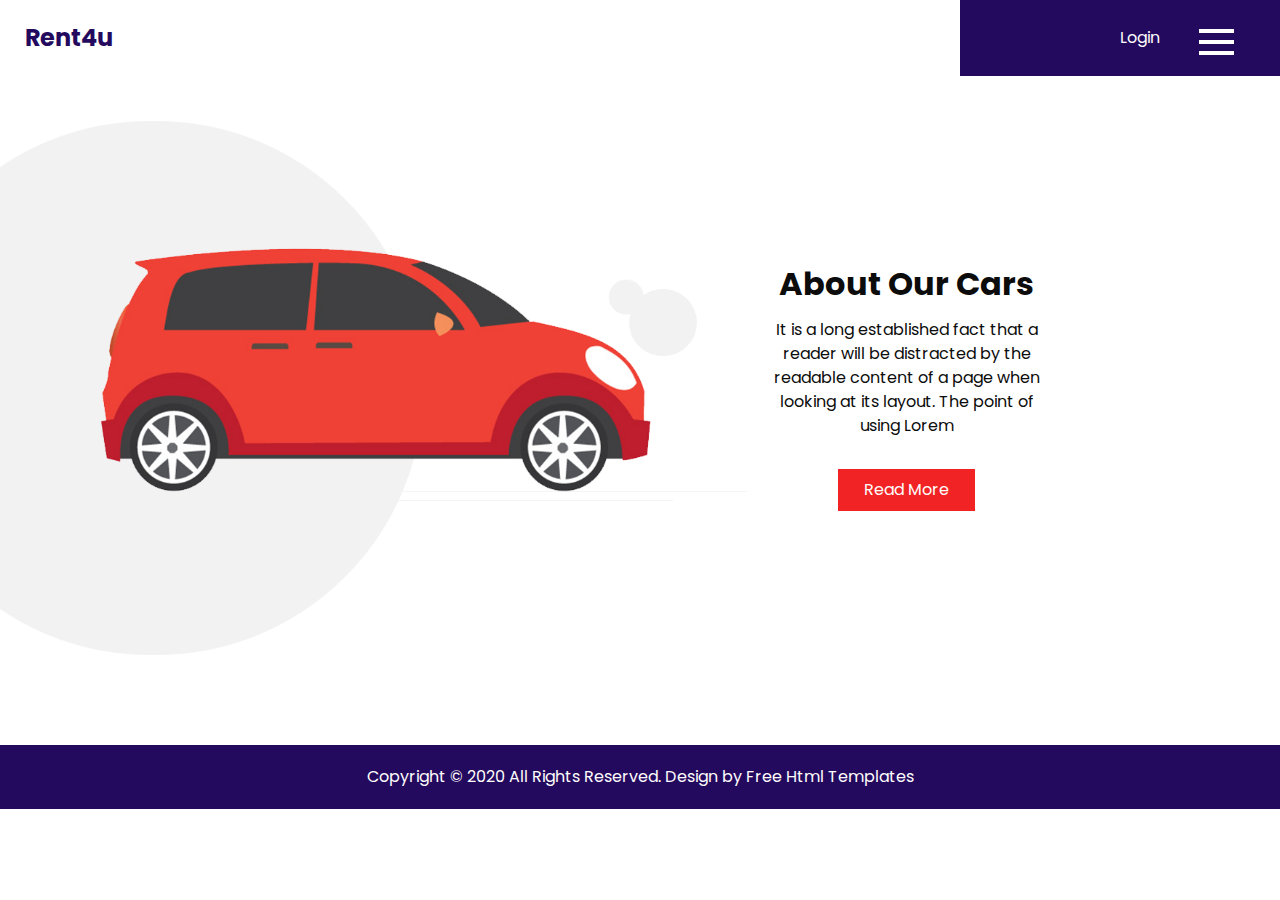
<file: about.html>
<!DOCTYPE html>
<html>

<head>
  <!-- Basic -->
  <meta charset="utf-8" />
  <meta http-equiv="X-UA-Compatible" content="IE=edge" />
  <!-- Mobile Metas -->
  <meta name="viewport" content="width=device-width, initial-scale=1, shrink-to-fit=no" />
  <!-- Site Metas -->
  <meta name="keywords" content="" />
  <meta name="description" content="" />
  <meta name="author" content="" />

  <title>Rent4u</title>

  <!-- slider stylesheet -->
  <link rel="stylesheet" type="text/css" href="https://cdnjs.cloudflare.com/ajax/libs/OwlCarousel2/2.3.4/assets/owl.carousel.min.css" />

  <!-- bootstrap core css -->
  <link rel="stylesheet" type="text/css" href="css/bootstrap.css" />

  <!-- fonts style -->
  <link href="https://fonts.googleapis.com/css?family=Open+Sans:400,700|Poppins:400,600,700&display=swap" rel="stylesheet">

  <!-- Custom styles for this template -->
  <link href="css/style.css" rel="stylesheet" />
  <!-- responsive style -->
  <link href="css/responsive.css" rel="stylesheet" />
</head>

<body class="sub_page">
  <div class="hero_area">
    <!-- header section strats -->
    <header class="header_section">
      <div class="container-fluid">
        <nav class="navbar navbar-expand-lg custom_nav-container">
          <a class="navbar-brand" href="index.html">
            <span>
              Rent4u
            </span>
          </a>

          <div class="navbar-collapse" id="">
            <div class="user_option">
              <a href="">
                Login
              </a>
            </div>
            <div class="custom_menu-btn">
              <button onclick="openNav()">
                <span class="s-1"> </span>
                <span class="s-2"> </span>
                <span class="s-3"> </span>
              </button>
            </div>
            <div id="myNav" class="overlay">
              <div class="overlay-content">
                <a href="index.html">Home</a>
                <a href="about.html">About</a>
                <a href="car.html">Cars</a>
                <a href="blog.html">Blog</a>
                <a href="contact.html">Contact Us</a>
                <a href="#">Login</a>
              </div>
            </div>
          </div>
        </nav>
      </div>
    </header>
    <!-- end header section -->
  </div>

  <!-- about section -->

  <section class="about_section layout_padding2-top layout_padding-bottom ">
    <div class="container-fluid">
      <div class="row">
        <div class="col-md-7 px-0">
          <div class="img-box">
            <img src="images/about-img.png" alt="">
          </div>
        </div>
        <div class="col-md-4 col-lg-3">
          <div class="detail-box">
            <h2>
              About Our Cars
            </h2>
            <p>
              It is a long established fact that a reader will be distracted by the readable content of a page when looking at its layout. The point of using Lorem
            </p>
            <a href="">
              Read More
            </a>
          </div>
        </div>
      </div>
    </div>
  </section>

  <!-- end about section -->

  <!-- footer section -->
  <footer class="container-fluid footer_section">
    <p>
      Copyright &copy; 2020 All Rights Reserved. Design by
      <a href="https://html.design/">Free Html Templates</a>
    </p>
  </footer>
  <!-- footer section -->

  <script src="js/jquery-3.4.1.min.js"></script>
  <script src="js/bootstrap.js"></script>
  <script src="https://cdnjs.cloudflare.com/ajax/libs/OwlCarousel2/2.3.4/owl.carousel.min.js">
  </script>
  <script src="js/custom.js"></script>

</body>

</html>
</file>
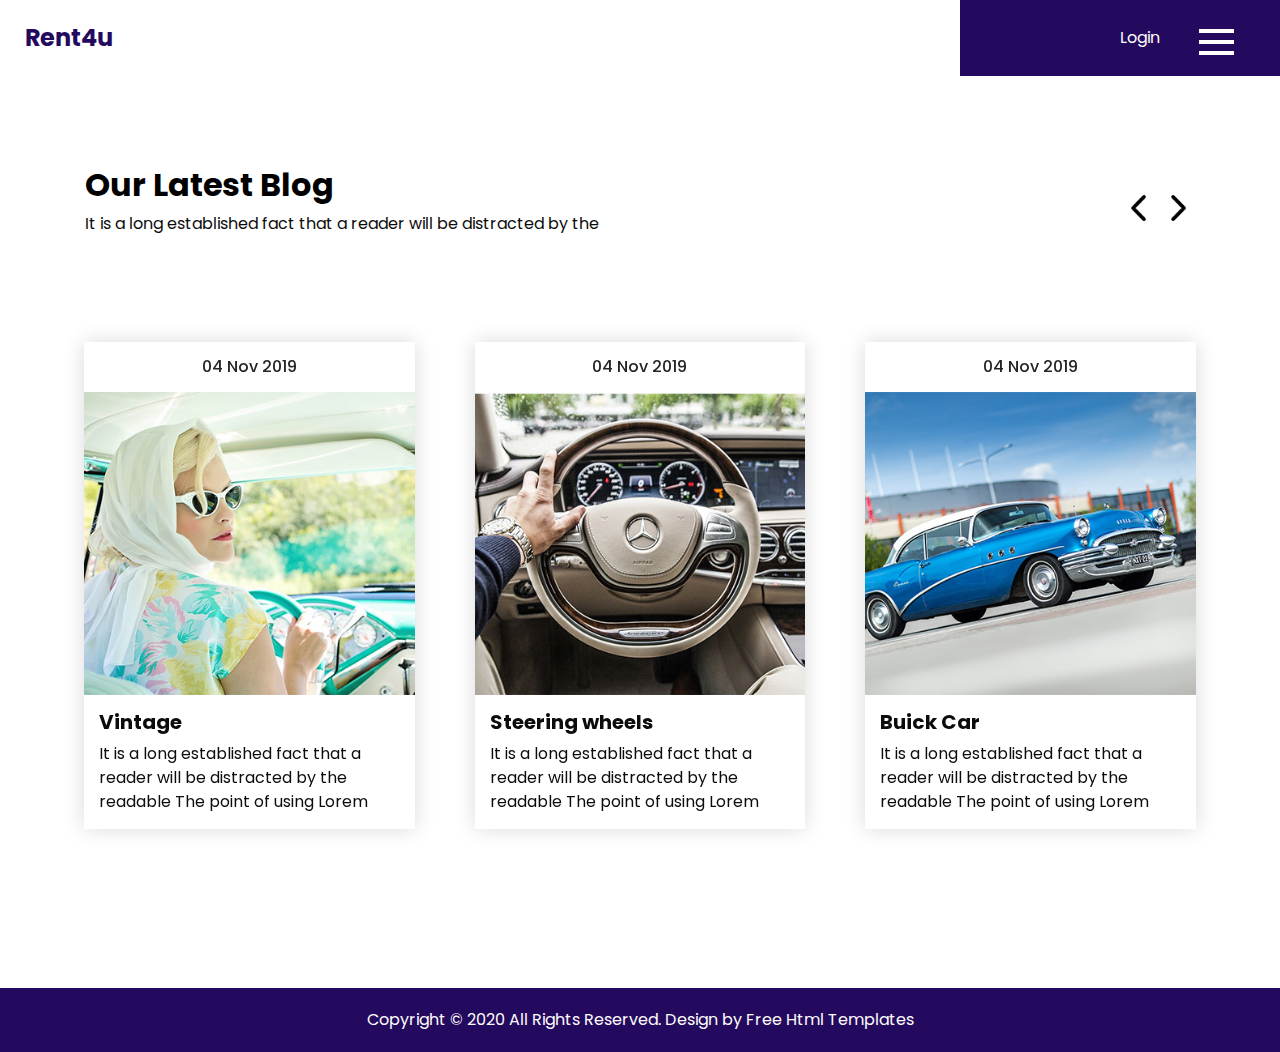
<file: blog.html>
<!DOCTYPE html>
<html>

<head>
  <!-- Basic -->
  <meta charset="utf-8" />
  <meta http-equiv="X-UA-Compatible" content="IE=edge" />
  <!-- Mobile Metas -->
  <meta name="viewport" content="width=device-width, initial-scale=1, shrink-to-fit=no" />
  <!-- Site Metas -->
  <meta name="keywords" content="" />
  <meta name="description" content="" />
  <meta name="author" content="" />

  <title>Rent4u</title>

  <!-- slider stylesheet -->
  <link rel="stylesheet" type="text/css" href="https://cdnjs.cloudflare.com/ajax/libs/OwlCarousel2/2.3.4/assets/owl.carousel.min.css" />

  <!-- bootstrap core css -->
  <link rel="stylesheet" type="text/css" href="css/bootstrap.css" />

  <!-- fonts style -->
  <link href="https://fonts.googleapis.com/css?family=Open+Sans:400,700|Poppins:400,600,700&display=swap" rel="stylesheet">

  <!-- Custom styles for this template -->
  <link href="css/style.css" rel="stylesheet" />
  <!-- responsive style -->
  <link href="css/responsive.css" rel="stylesheet" />
</head>

<body class="sub_page">
  <div class="hero_area">
    <!-- header section strats -->
    <header class="header_section">
      <div class="container-fluid">
        <nav class="navbar navbar-expand-lg custom_nav-container">
          <a class="navbar-brand" href="index.html">
            <span>
              Rent4u
            </span>
          </a>

          <div class="navbar-collapse" id="">
            <div class="user_option">
              <a href="">
                Login
              </a>
            </div>
            <div class="custom_menu-btn">
              <button onclick="openNav()">
                <span class="s-1"> </span>
                <span class="s-2"> </span>
                <span class="s-3"> </span>
              </button>
            </div>
            <div id="myNav" class="overlay">
              <div class="overlay-content">
                <a href="index.html">Home</a>
                <a href="about.html">About</a>
                <a href="car.html">Cars</a>
                <a href="blog.html">Blog</a>
                <a href="contact.html">Contact Us</a>
                <a href="#">Login</a>
              </div>
            </div>
          </div>
        </nav>
      </div>
    </header>
    <!-- end header section -->
  </div>

  <!-- blog section -->

  <section class="blog_section layout_padding">
    <div class="container">
      <div class="heading_container">
        <h2>
          Our Latest Blog
        </h2>
        <p>
          It is a long established fact that a reader will be distracted by the
        </p>
      </div>
    </div>
    <div class="blog_container">
      <div class="layout_padding2-top">
        <div class="carousel-wrap ">
          <div class="owl-carousel">
            <div class="item">
              <div class="box">
                <div class="date-box">
                  <h6>
                    04 Nov 2019
                  </h6>
                </div>
                <div class="img-box">
                  <img src="images/b-1.jpg" alt="">
                </div>
                <div class="detail-box">
                  <h5>
                    Vintage
                  </h5>
                  <p>
                    It is a long established fact that a reader will be distracted by the readable The point of using Lorem </p>
                </div>
              </div>
            </div>
            <div class="item">
              <div class="box">
                <div class="date-box">
                  <h6>
                    04 Nov 2019
                  </h6>
                </div>
                <div class="img-box">
                  <img src="images/b-2.jpg" alt="">
                </div>
                <div class="detail-box">
                  <h5>
                    Steering wheels
                  </h5>
                  <p>
                    It is a long established fact that a reader will be distracted by the readable The point of using Lorem </p>
                </div>
              </div>
            </div>
            <div class="item">
              <div class="box">
                <div class="date-box">
                  <h6>
                    04 Nov 2019
                  </h6>
                </div>
                <div class="img-box">
                  <img src="images/b-3.jpg" alt="">
                </div>
                <div class="detail-box">
                  <h5>
                    Buick Car
                  </h5>
                  <p>
                    It is a long established fact that a reader will be distracted by the readable The point of using Lorem </p>
                </div>
              </div>
            </div>
            <div class="item">
              <div class="box">
                <div class="date-box">
                  <h6>
                    04 Nov 2019
                  </h6>
                </div>
                <div class="img-box">
                  <img src="images/b-2.jpg" alt="">
                </div>
                <div class="detail-box">
                  <h5>
                    Steering wheels
                  </h5>
                  <p>
                    It is a long established fact that a reader will be distracted by the readable The point of using Lorem </p>
                </div>
              </div>
            </div>
          </div>
        </div>
      </div>
    </div>
  </section>

  <!-- end blog section -->

  <!-- footer section -->
  <footer class="container-fluid footer_section">
    <p>
      Copyright &copy; 2020 All Rights Reserved. Design by
      <a href="https://html.design/">Free Html Templates</a>
    </p>
  </footer>
  <!-- footer section -->

  <script src="js/jquery-3.4.1.min.js"></script>
  <script src="js/bootstrap.js"></script>
  <script src="https://cdnjs.cloudflare.com/ajax/libs/OwlCarousel2/2.3.4/owl.carousel.min.js">
  </script>
  <script src="js/custom.js"></script>

</body>

</html>
</file>
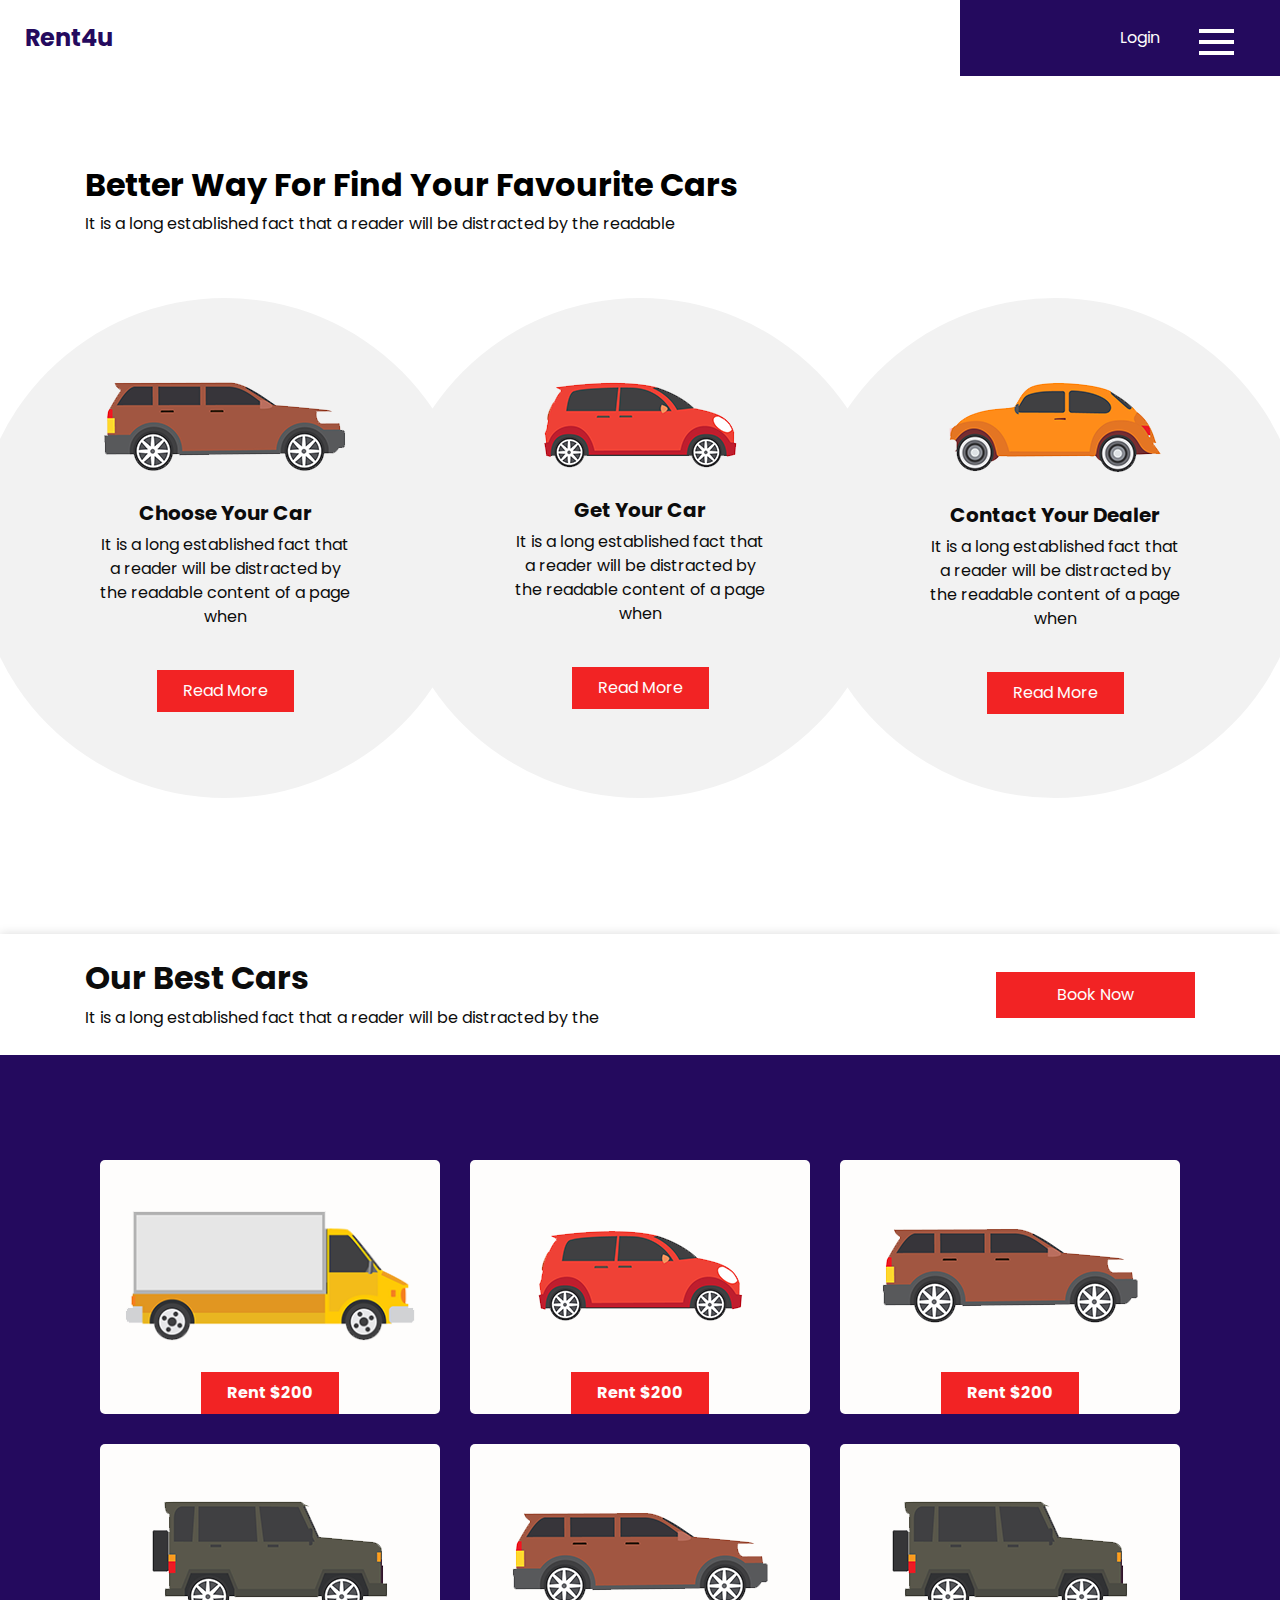
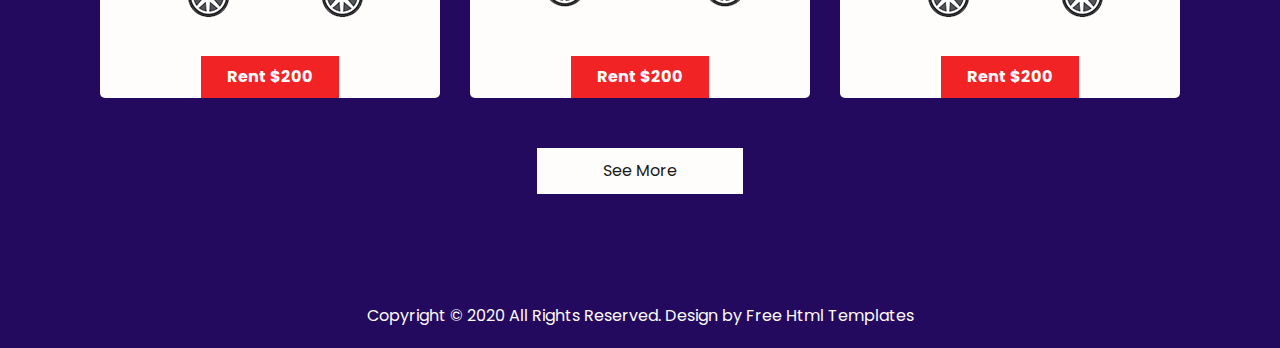
<file: car.html>
<!DOCTYPE html>
<html>

<head>
  <!-- Basic -->
  <meta charset="utf-8" />
  <meta http-equiv="X-UA-Compatible" content="IE=edge" />
  <!-- Mobile Metas -->
  <meta name="viewport" content="width=device-width, initial-scale=1, shrink-to-fit=no" />
  <!-- Site Metas -->
  <meta name="keywords" content="" />
  <meta name="description" content="" />
  <meta name="author" content="" />

  <title>Rent4u</title>

  <!-- slider stylesheet -->
  <link rel="stylesheet" type="text/css" href="https://cdnjs.cloudflare.com/ajax/libs/OwlCarousel2/2.3.4/assets/owl.carousel.min.css" />

  <!-- bootstrap core css -->
  <link rel="stylesheet" type="text/css" href="css/bootstrap.css" />

  <!-- fonts style -->
  <link href="https://fonts.googleapis.com/css?family=Open+Sans:400,700|Poppins:400,600,700&display=swap" rel="stylesheet">

  <!-- Custom styles for this template -->
  <link href="css/style.css" rel="stylesheet" />
  <!-- responsive style -->
  <link href="css/responsive.css" rel="stylesheet" />
</head>

<body class="sub_page">
  <div class="hero_area">
    <!-- header section strats -->
    <header class="header_section">
      <div class="container-fluid">
        <nav class="navbar navbar-expand-lg custom_nav-container">
          <a class="navbar-brand" href="index.html">
            <span>
              Rent4u
            </span>
          </a>
          <div class="navbar-collapse" id="">
            <div class="user_option">
              <a href="">
                Login
              </a>
            </div>
            <div class="custom_menu-btn">
              <button onclick="openNav()">
                <span class="s-1"> </span>
                <span class="s-2"> </span>
                <span class="s-3"> </span>
              </button>
            </div>
            <div id="myNav" class="overlay">
              <div class="overlay-content">
                <a href="index.html">Home</a>
                <a href="about.html">About</a>
                <a href="car.html">Cars</a>
                <a href="blog.html">Blog</a>
                <a href="contact.html">Contact Us</a>
                <a href="#">Login</a>
              </div>
            </div>
          </div>
        </nav>
      </div>
    </header>
    <!-- end header section -->
  </div>

  <!-- car section -->

  <section class="car_section layout_padding">
    <div class="container">
      <div class="heading_container">
        <h2>
          Better Way For Find Your Favourite Cars
        </h2>
        <p>
          It is a long established fact that a reader will be distracted by the readable
        </p>
      </div>
      <div class="car_container">
        <div class="box">
          <div class="img-box">
            <img src="images/c-1.png" alt="">
          </div>
          <div class="detail-box">
            <h5>
              Choose Your Car
            </h5>
            <p>
              It is a long established fact that a reader will be distracted by the readable content of a page when
            </p>
            <a href="">
              Read More
            </a>
          </div>
        </div>
        <div class="box">
          <div class="img-box">
            <img src="images/c-2.png" alt="">
          </div>
          <div class="detail-box">
            <h5>
              Get Your Car
            </h5>
            <p>
              It is a long established fact that a reader will be distracted by the readable content of a page when
            </p>
            <a href="">
              Read More
            </a>
          </div>
        </div>
        <div class="box">
          <div class="img-box">
            <img src="images/c-3.png" alt="">
          </div>
          <div class="detail-box">
            <h5>
              Contact Your Dealer
            </h5>
            <p>
              It is a long established fact that a reader will be distracted by the readable content of a page when
            </p>
            <a href="">
              Read More
            </a>
          </div>
        </div>
      </div>
    </div>
  </section>

  <!-- end car section -->


  <!-- best section -->

  <section class="best_section">
    <div class="container">
      <div class="book_now">
        <div class="detail-box">
          <h2>
            Our Best Cars
          </h2>
          <p>
            It is a long established fact that a reader will be distracted by the
          </p>
        </div>
        <div class="btn-box">
          <a href="">
            Book Now
          </a>
        </div>
      </div>
    </div>
  </section>

  <!-- end best section -->

  <!-- rent section -->

  <section class="rent_section layout_padding">
    <div class="container">
      <div class="rent_container">
        <div class="box">
          <div class="img-box">
            <img src="images/r-1.png" alt="">
          </div>
          <div class="price">
            <a href="">
              Rent $200
            </a>
          </div>
        </div>
        <div class="box">
          <div class="img-box">
            <img src="images/r-2.png" alt="">
          </div>
          <div class="price">
            <a href="">
              Rent $200
            </a>
          </div>
        </div>
        <div class="box">
          <div class="img-box">
            <img src="images/r-3.png" alt="">
          </div>
          <div class="price">
            <a href="">
              Rent $200
            </a>
          </div>
        </div>
        <div class="box">
          <div class="img-box">
            <img src="images/r-4.png" alt="">
          </div>
          <div class="price">
            <a href="">
              Rent $200
            </a>
          </div>
        </div>
        <div class="box">
          <div class="img-box">
            <img src="images/r-5.png" alt="">
          </div>
          <div class="price">
            <a href="">
              Rent $200
            </a>
          </div>
        </div>
        <div class="box">
          <div class="img-box">
            <img src="images/r-6.png" alt="">
          </div>
          <div class="price">
            <a href="">
              Rent $200
            </a>
          </div>
        </div>
      </div>
      <div class="btn-box">
        <a href="">
          See More
        </a>
      </div>
    </div>
  </section>


  <!-- end rent section -->

  <!-- footer section -->
  <footer class="container-fluid footer_section">
    <p>
      Copyright &copy; 2020 All Rights Reserved. Design by
      <a href="https://html.design/">Free Html Templates</a>
    </p>
  </footer>
  <!-- footer section -->

  <script src="js/jquery-3.4.1.min.js"></script>
  <script src="js/bootstrap.js"></script>
  <script src="https://cdnjs.cloudflare.com/ajax/libs/OwlCarousel2/2.3.4/owl.carousel.min.js">
  </script>
  <script src="js/custom.js"></script>

</body>

</html>
</file>
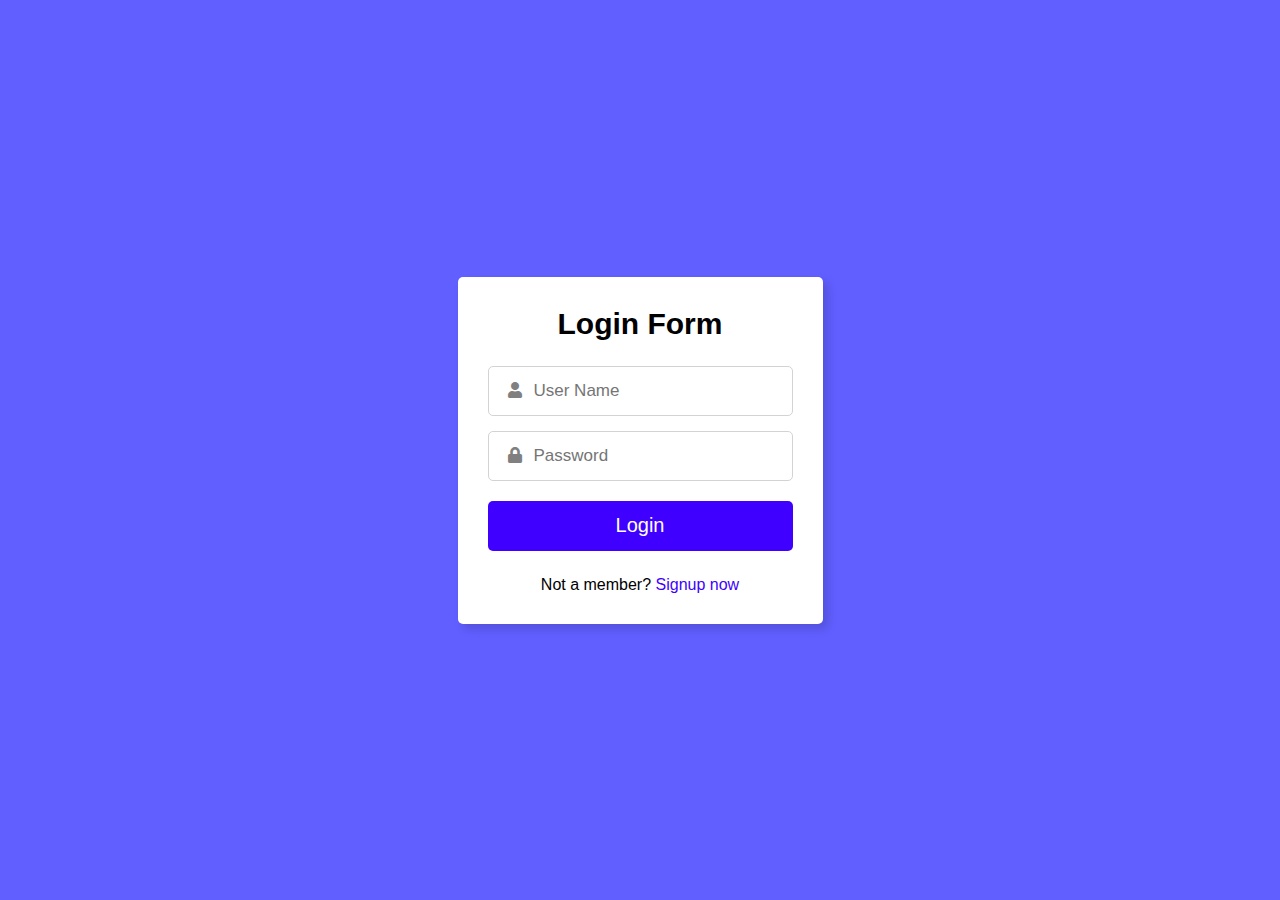
<file: Login.html>
<!DOCTYPE html>
<html lang="en" dir="ltr">
  <head>
    <meta charset="UTF-8">
    <title>Login Form | Rental C</title>
    <link rel="stylesheet" href="style.css">
    <link rel="stylesheet" href="https://cdnjs.cloudflare.com/ajax/libs/font-awesome/5.15.2/css/all.min.css"/>
  </head>
<body>
  <div class="main_div">
    <div class="title">Login Form</div>
    
    <form id="loginForm">
      <div class="input_box">
        <input type="text" id="username" placeholder="User Name" required>
        <div class="icon"><i class="fas fa-user"></i></div>
      </div>
      <div class="input_box">
        <input type="password" id="password" placeholder="Password" required>
        <div class="icon"><i class="fas fa-lock"></i></div>
      </div>
      <div class="option_div"></div>
      <div class="input_box button">
        <input type="submit" value="Login">
      </div>
      <div class="sign_up">
        Not a member? <a href="Registation.html">Signup now</a>
      </div>
    </form>
  </div>

  <script>
    document.getElementById("loginForm").addEventListener("submit", function(event) {
        event.preventDefault();

        // Get user input values
        const username = document.getElementById("username").value;
        const password = document.getElementById("password").value;

        // Send login data to the backend
        fetch("Backend URL", {  // Replace with your backend URL -----------------------------------------------------
            method: "POST",
            headers: {
                "Content-Type": "application/json"
            },
            body: JSON.stringify({ username: username, password: password })
        })
        .then(response => response.json())
        .then(data => {
            if (data.success) {
                alert("Login successful!");
                window.location.href = "dashboard.html"; // Redirect to dashboard on success
            } else {
                alert("Invalid username or password.");
            }
        })
        .catch(error => {
            console.error("Error:", error);
            alert("Ooops! An error occurred. Please try again.");
        });
    });
  </script>
</body>
</html>
</file>
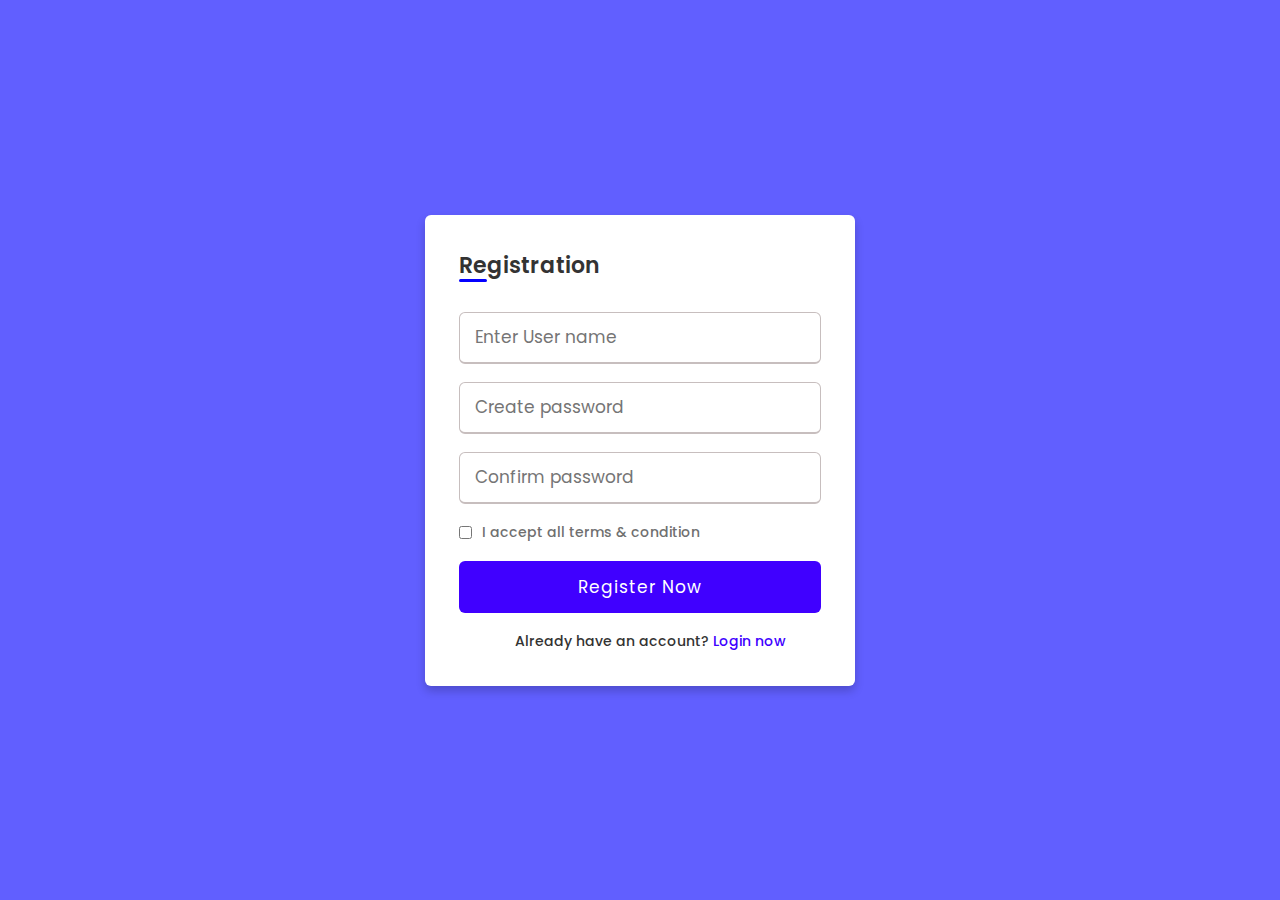
<file: Registation.html>
<!DOCTYPE html>
<!-- Coding By CodingNepal - codingnepalweb.com -->
<html lang="en" dir="ltr">
  <head>
    <meta charset="UTF-8">
    <meta name="viewport" content="width=device-width, initial-scale=1.0">
    <title> Registration | Rental C </title> 
    <link rel="stylesheet" href="styleReg.css">
   </head>
<body>
  <div class="wrapper">
    <h2>Registration</h2>
    <form action="#">
      <div class="input-box">
        <input type="text" placeholder="Enter User name" required>
      </div>
      <div class="input-box">
        <input type="password" placeholder="Create password" required>
      </div>
      <div class="input-box">
        <input type="password" placeholder="Confirm password" required>
      </div>
      <div class="policy">
        <input type="checkbox">
        <h3>I accept all terms & condition</h3>
      </div>
      <div class="input-box button">
        <input type="Submit" value="Register Now">
      </div>
      <div class="text">
        <h3>Already have an account? <a href="Login.html">Login now</a></h3>
      </div>
    </form>
  </div>
</body>
</html>
</file>
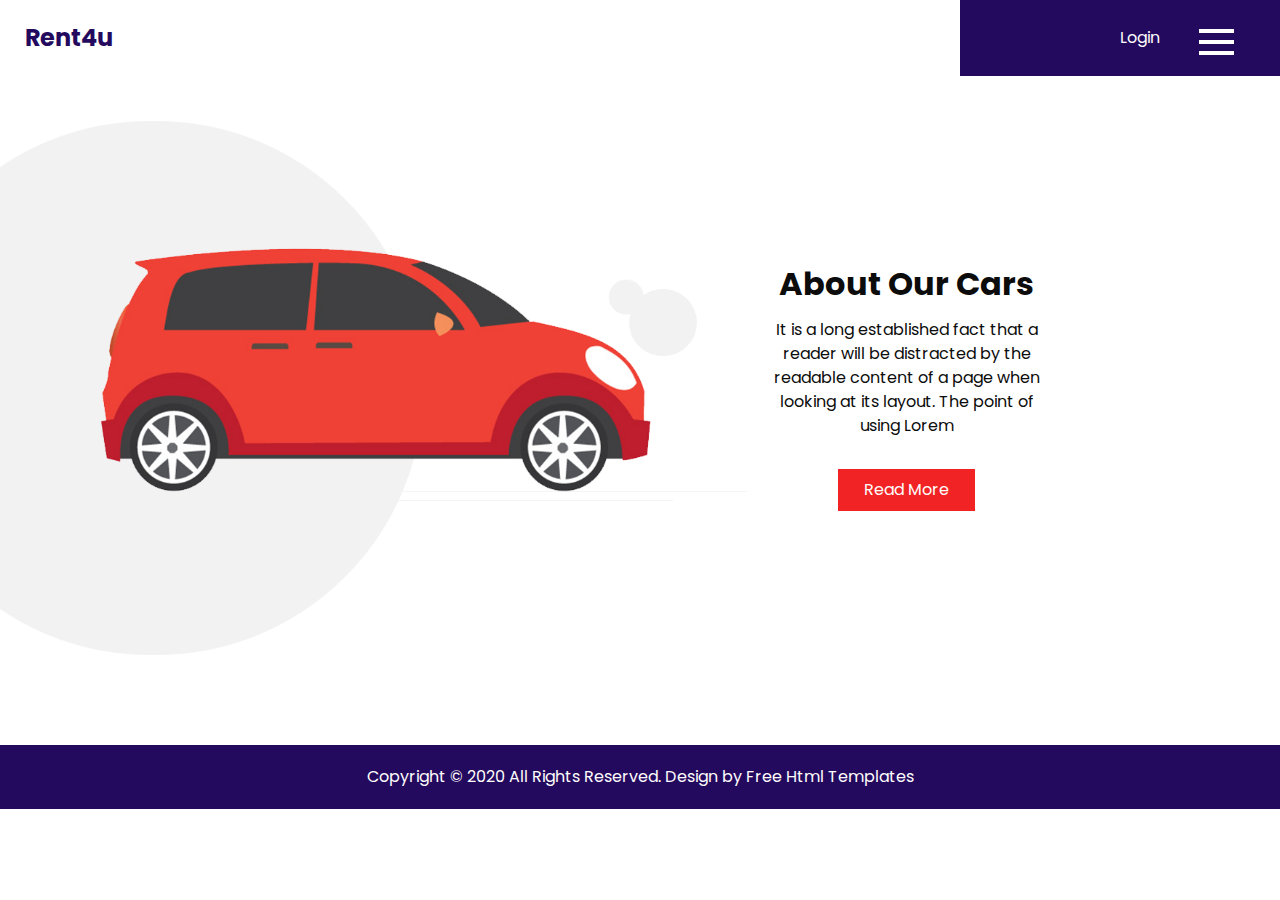
<file: Project_Front-End/Project_Front-End/RentC/about.html>
<!DOCTYPE html>
<html>

<head>
  <!-- Basic -->
  <meta charset="utf-8" />
  <meta http-equiv="X-UA-Compatible" content="IE=edge" />
  <!-- Mobile Metas -->
  <meta name="viewport" content="width=device-width, initial-scale=1, shrink-to-fit=no" />
  <!-- Site Metas -->
  <meta name="keywords" content="" />
  <meta name="description" content="" />
  <meta name="author" content="" />

  <title>Rent4u</title>

  <!-- slider stylesheet -->
  <link rel="stylesheet" type="text/css" href="https://cdnjs.cloudflare.com/ajax/libs/OwlCarousel2/2.3.4/assets/owl.carousel.min.css" />

  <!-- bootstrap core css -->
  <link rel="stylesheet" type="text/css" href="css/bootstrap.css" />

  <!-- fonts style -->
  <link href="https://fonts.googleapis.com/css?family=Open+Sans:400,700|Poppins:400,600,700&display=swap" rel="stylesheet">

  <!-- Custom styles for this template -->
  <link href="css/style.css" rel="stylesheet" />
  <!-- responsive style -->
  <link href="css/responsive.css" rel="stylesheet" />
</head>

<body class="sub_page">
  <div class="hero_area">
    <!-- header section strats -->
    <header class="header_section">
      <div class="container-fluid">
        <nav class="navbar navbar-expand-lg custom_nav-container">
          <a class="navbar-brand" href="index.html">
            <span>
              Rent4u
            </span>
          </a>

          <div class="navbar-collapse" id="">
            <div class="user_option">
              <a href="">
                Login
              </a>
            </div>
            <div class="custom_menu-btn">
              <button onclick="openNav()">
                <span class="s-1"> </span>
                <span class="s-2"> </span>
                <span class="s-3"> </span>
              </button>
            </div>
            <div id="myNav" class="overlay">
              <div class="overlay-content">
                <a href="index.html">Home</a>
                <a href="about.html">About</a>
                <a href="car.html">Cars</a>
                <a href="blog.html">Blog</a>
                <a href="contact.html">Contact Us</a>
                <a href="#">Login</a>
              </div>
            </div>
          </div>
        </nav>
      </div>
    </header>
    <!-- end header section -->
  </div>

  <!-- about section -->

  <section class="about_section layout_padding2-top layout_padding-bottom ">
    <div class="container-fluid">
      <div class="row">
        <div class="col-md-7 px-0">
          <div class="img-box">
            <img src="images/about-img.png" alt="">
          </div>
        </div>
        <div class="col-md-4 col-lg-3">
          <div class="detail-box">
            <h2>
              About Our Cars
            </h2>
            <p>
              It is a long established fact that a reader will be distracted by the readable content of a page when looking at its layout. The point of using Lorem
            </p>
            <a href="">
              Read More
            </a>
          </div>
        </div>
      </div>
    </div>
  </section>

  <!-- end about section -->

  <!-- footer section -->
  <footer class="container-fluid footer_section">
    <p>
      Copyright &copy; 2020 All Rights Reserved. Design by
      <a href="https://html.design/">Free Html Templates</a>
    </p>
  </footer>
  <!-- footer section -->

  <script src="js/jquery-3.4.1.min.js"></script>
  <script src="js/bootstrap.js"></script>
  <script src="https://cdnjs.cloudflare.com/ajax/libs/OwlCarousel2/2.3.4/owl.carousel.min.js">
  </script>
  <script src="js/custom.js"></script>

</body>

</html>
</file>
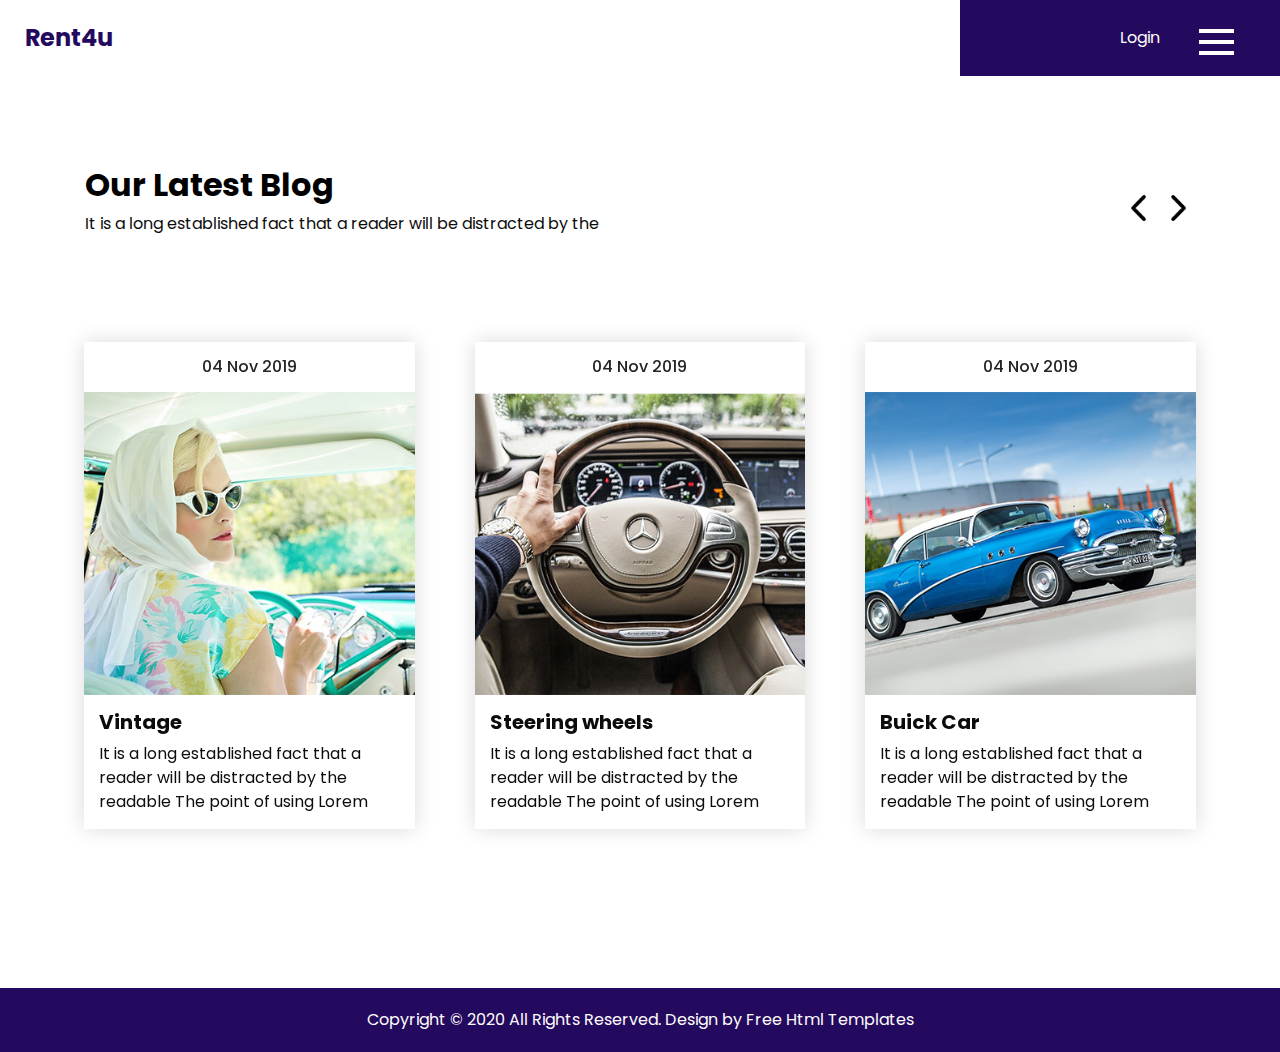
<file: Project_Front-End/Project_Front-End/RentC/blog.html>
<!DOCTYPE html>
<html>

<head>
  <!-- Basic -->
  <meta charset="utf-8" />
  <meta http-equiv="X-UA-Compatible" content="IE=edge" />
  <!-- Mobile Metas -->
  <meta name="viewport" content="width=device-width, initial-scale=1, shrink-to-fit=no" />
  <!-- Site Metas -->
  <meta name="keywords" content="" />
  <meta name="description" content="" />
  <meta name="author" content="" />

  <title>Rent4u</title>

  <!-- slider stylesheet -->
  <link rel="stylesheet" type="text/css" href="https://cdnjs.cloudflare.com/ajax/libs/OwlCarousel2/2.3.4/assets/owl.carousel.min.css" />

  <!-- bootstrap core css -->
  <link rel="stylesheet" type="text/css" href="css/bootstrap.css" />

  <!-- fonts style -->
  <link href="https://fonts.googleapis.com/css?family=Open+Sans:400,700|Poppins:400,600,700&display=swap" rel="stylesheet">

  <!-- Custom styles for this template -->
  <link href="css/style.css" rel="stylesheet" />
  <!-- responsive style -->
  <link href="css/responsive.css" rel="stylesheet" />
</head>

<body class="sub_page">
  <div class="hero_area">
    <!-- header section strats -->
    <header class="header_section">
      <div class="container-fluid">
        <nav class="navbar navbar-expand-lg custom_nav-container">
          <a class="navbar-brand" href="index.html">
            <span>
              Rent4u
            </span>
          </a>

          <div class="navbar-collapse" id="">
            <div class="user_option">
              <a href="">
                Login
              </a>
            </div>
            <div class="custom_menu-btn">
              <button onclick="openNav()">
                <span class="s-1"> </span>
                <span class="s-2"> </span>
                <span class="s-3"> </span>
              </button>
            </div>
            <div id="myNav" class="overlay">
              <div class="overlay-content">
                <a href="index.html">Home</a>
                <a href="about.html">About</a>
                <a href="car.html">Cars</a>
                <a href="blog.html">Blog</a>
                <a href="contact.html">Contact Us</a>
                <a href="#">Login</a>
              </div>
            </div>
          </div>
        </nav>
      </div>
    </header>
    <!-- end header section -->
  </div>

  <!-- blog section -->

  <section class="blog_section layout_padding">
    <div class="container">
      <div class="heading_container">
        <h2>
          Our Latest Blog
        </h2>
        <p>
          It is a long established fact that a reader will be distracted by the
        </p>
      </div>
    </div>
    <div class="blog_container">
      <div class="layout_padding2-top">
        <div class="carousel-wrap ">
          <div class="owl-carousel">
            <div class="item">
              <div class="box">
                <div class="date-box">
                  <h6>
                    04 Nov 2019
                  </h6>
                </div>
                <div class="img-box">
                  <img src="images/b-1.jpg" alt="">
                </div>
                <div class="detail-box">
                  <h5>
                    Vintage
                  </h5>
                  <p>
                    It is a long established fact that a reader will be distracted by the readable The point of using Lorem </p>
                </div>
              </div>
            </div>
            <div class="item">
              <div class="box">
                <div class="date-box">
                  <h6>
                    04 Nov 2019
                  </h6>
                </div>
                <div class="img-box">
                  <img src="images/b-2.jpg" alt="">
                </div>
                <div class="detail-box">
                  <h5>
                    Steering wheels
                  </h5>
                  <p>
                    It is a long established fact that a reader will be distracted by the readable The point of using Lorem </p>
                </div>
              </div>
            </div>
            <div class="item">
              <div class="box">
                <div class="date-box">
                  <h6>
                    04 Nov 2019
                  </h6>
                </div>
                <div class="img-box">
                  <img src="images/b-3.jpg" alt="">
                </div>
                <div class="detail-box">
                  <h5>
                    Buick Car
                  </h5>
                  <p>
                    It is a long established fact that a reader will be distracted by the readable The point of using Lorem </p>
                </div>
              </div>
            </div>
            <div class="item">
              <div class="box">
                <div class="date-box">
                  <h6>
                    04 Nov 2019
                  </h6>
                </div>
                <div class="img-box">
                  <img src="images/b-2.jpg" alt="">
                </div>
                <div class="detail-box">
                  <h5>
                    Steering wheels
                  </h5>
                  <p>
                    It is a long established fact that a reader will be distracted by the readable The point of using Lorem </p>
                </div>
              </div>
            </div>
          </div>
        </div>
      </div>
    </div>
  </section>

  <!-- end blog section -->

  <!-- footer section -->
  <footer class="container-fluid footer_section">
    <p>
      Copyright &copy; 2020 All Rights Reserved. Design by
      <a href="https://html.design/">Free Html Templates</a>
    </p>
  </footer>
  <!-- footer section -->

  <script src="js/jquery-3.4.1.min.js"></script>
  <script src="js/bootstrap.js"></script>
  <script src="https://cdnjs.cloudflare.com/ajax/libs/OwlCarousel2/2.3.4/owl.carousel.min.js">
  </script>
  <script src="js/custom.js"></script>

</body>

</html>
</file>
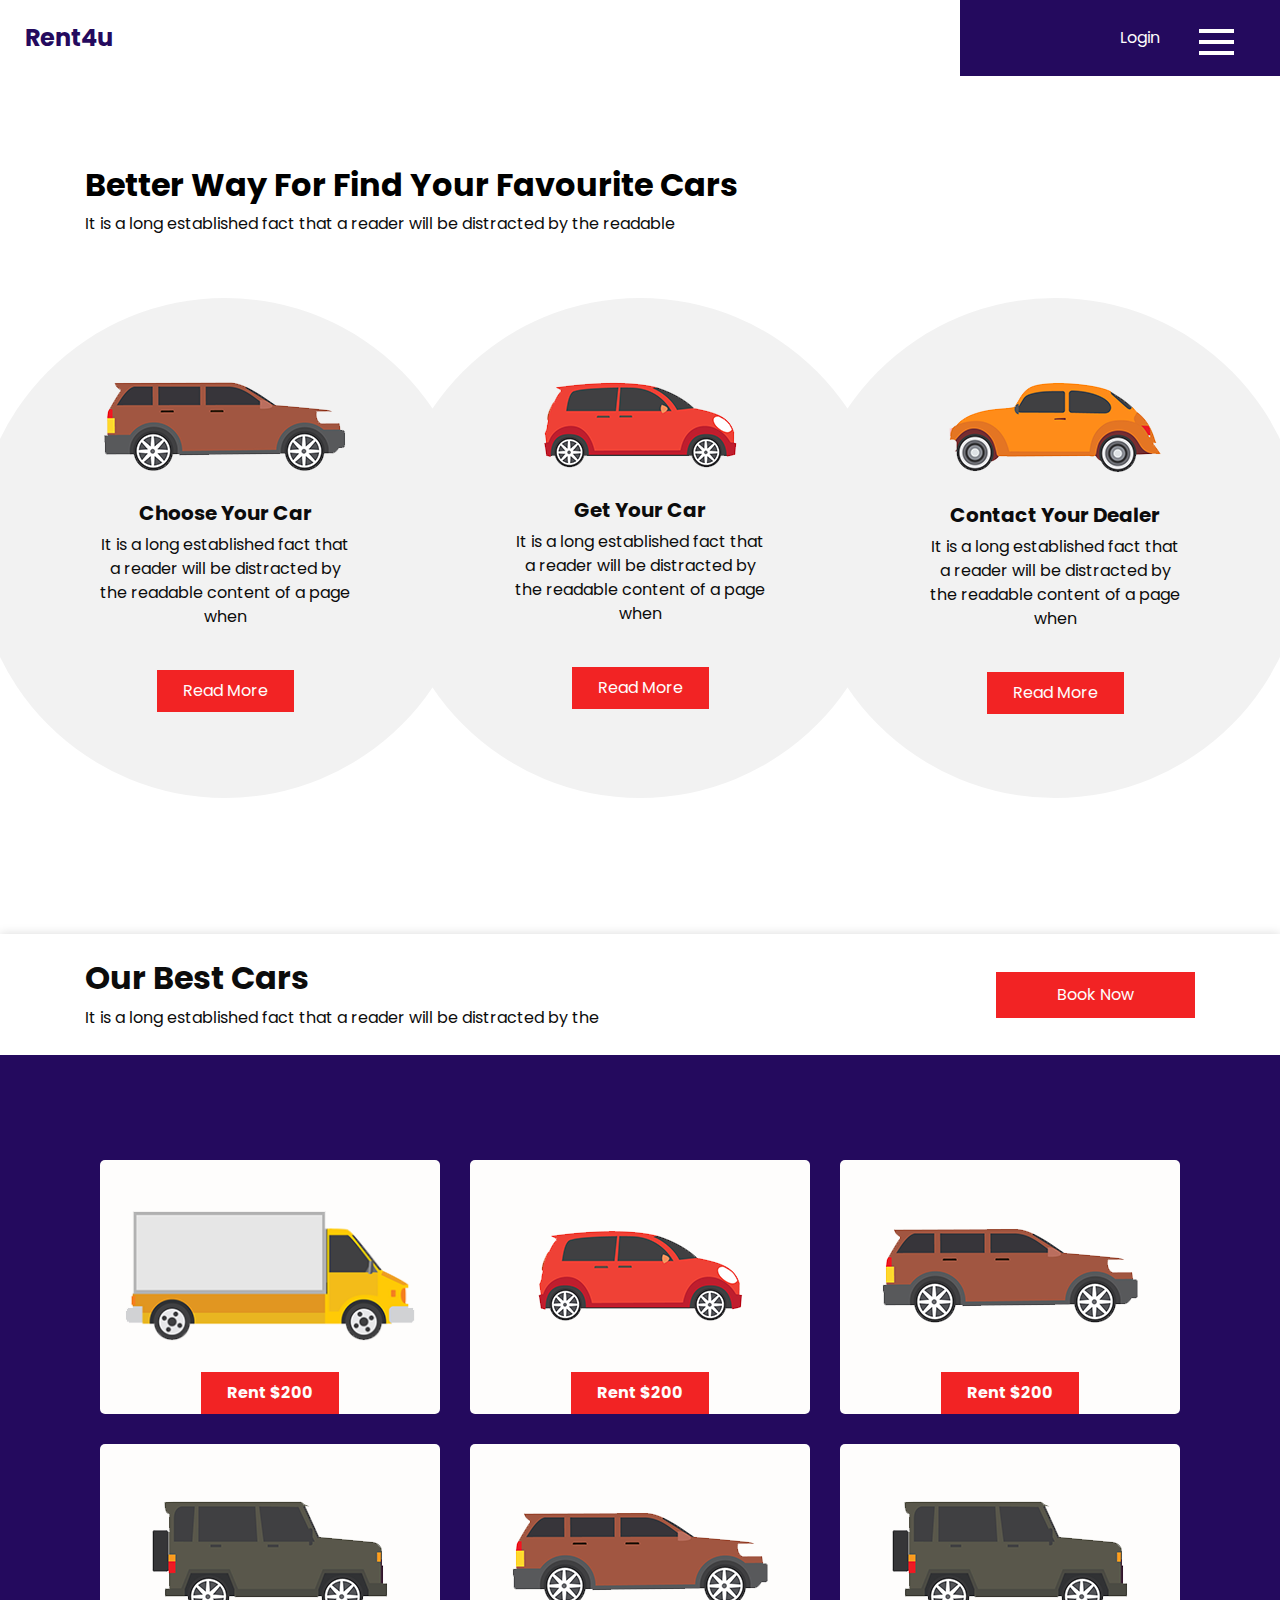
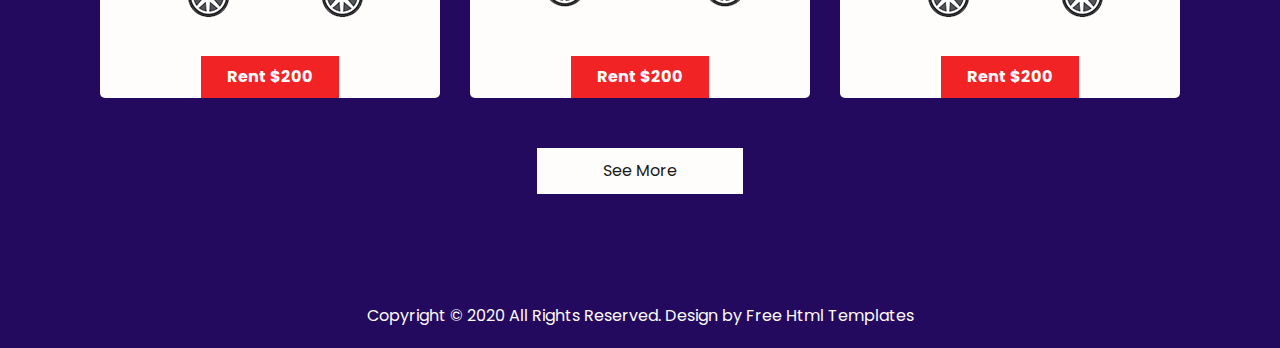
<file: Project_Front-End/Project_Front-End/RentC/car.html>
<!DOCTYPE html>
<html>

<head>
  <!-- Basic -->
  <meta charset="utf-8" />
  <meta http-equiv="X-UA-Compatible" content="IE=edge" />
  <!-- Mobile Metas -->
  <meta name="viewport" content="width=device-width, initial-scale=1, shrink-to-fit=no" />
  <!-- Site Metas -->
  <meta name="keywords" content="" />
  <meta name="description" content="" />
  <meta name="author" content="" />

  <title>Rent4u</title>

  <!-- slider stylesheet -->
  <link rel="stylesheet" type="text/css" href="https://cdnjs.cloudflare.com/ajax/libs/OwlCarousel2/2.3.4/assets/owl.carousel.min.css" />

  <!-- bootstrap core css -->
  <link rel="stylesheet" type="text/css" href="css/bootstrap.css" />

  <!-- fonts style -->
  <link href="https://fonts.googleapis.com/css?family=Open+Sans:400,700|Poppins:400,600,700&display=swap" rel="stylesheet">

  <!-- Custom styles for this template -->
  <link href="css/style.css" rel="stylesheet" />
  <!-- responsive style -->
  <link href="css/responsive.css" rel="stylesheet" />
</head>

<body class="sub_page">
  <div class="hero_area">
    <!-- header section strats -->
    <header class="header_section">
      <div class="container-fluid">
        <nav class="navbar navbar-expand-lg custom_nav-container">
          <a class="navbar-brand" href="index.html">
            <span>
              Rent4u
            </span>
          </a>
          <div class="navbar-collapse" id="">
            <div class="user_option">
              <a href="">
                Login
              </a>
            </div>
            <div class="custom_menu-btn">
              <button onclick="openNav()">
                <span class="s-1"> </span>
                <span class="s-2"> </span>
                <span class="s-3"> </span>
              </button>
            </div>
            <div id="myNav" class="overlay">
              <div class="overlay-content">
                <a href="index.html">Home</a>
                <a href="about.html">About</a>
                <a href="car.html">Cars</a>
                <a href="blog.html">Blog</a>
                <a href="contact.html">Contact Us</a>
                <a href="#">Login</a>
              </div>
            </div>
          </div>
        </nav>
      </div>
    </header>
    <!-- end header section -->
  </div>

  <!-- car section -->

  <section class="car_section layout_padding">
    <div class="container">
      <div class="heading_container">
        <h2>
          Better Way For Find Your Favourite Cars
        </h2>
        <p>
          It is a long established fact that a reader will be distracted by the readable
        </p>
      </div>
      <div class="car_container">
        <div class="box">
          <div class="img-box">
            <img src="images/c-1.png" alt="">
          </div>
          <div class="detail-box">
            <h5>
              Choose Your Car
            </h5>
            <p>
              It is a long established fact that a reader will be distracted by the readable content of a page when
            </p>
            <a href="">
              Read More
            </a>
          </div>
        </div>
        <div class="box">
          <div class="img-box">
            <img src="images/c-2.png" alt="">
          </div>
          <div class="detail-box">
            <h5>
              Get Your Car
            </h5>
            <p>
              It is a long established fact that a reader will be distracted by the readable content of a page when
            </p>
            <a href="">
              Read More
            </a>
          </div>
        </div>
        <div class="box">
          <div class="img-box">
            <img src="images/c-3.png" alt="">
          </div>
          <div class="detail-box">
            <h5>
              Contact Your Dealer
            </h5>
            <p>
              It is a long established fact that a reader will be distracted by the readable content of a page when
            </p>
            <a href="">
              Read More
            </a>
          </div>
        </div>
      </div>
    </div>
  </section>

  <!-- end car section -->


  <!-- best section -->

  <section class="best_section">
    <div class="container">
      <div class="book_now">
        <div class="detail-box">
          <h2>
            Our Best Cars
          </h2>
          <p>
            It is a long established fact that a reader will be distracted by the
          </p>
        </div>
        <div class="btn-box">
          <a href="">
            Book Now
          </a>
        </div>
      </div>
    </div>
  </section>

  <!-- end best section -->

  <!-- rent section -->

  <section class="rent_section layout_padding">
    <div class="container">
      <div class="rent_container">
        <div class="box">
          <div class="img-box">
            <img src="images/r-1.png" alt="">
          </div>
          <div class="price">
            <a href="">
              Rent $200
            </a>
          </div>
        </div>
        <div class="box">
          <div class="img-box">
            <img src="images/r-2.png" alt="">
          </div>
          <div class="price">
            <a href="">
              Rent $200
            </a>
          </div>
        </div>
        <div class="box">
          <div class="img-box">
            <img src="images/r-3.png" alt="">
          </div>
          <div class="price">
            <a href="">
              Rent $200
            </a>
          </div>
        </div>
        <div class="box">
          <div class="img-box">
            <img src="images/r-4.png" alt="">
          </div>
          <div class="price">
            <a href="">
              Rent $200
            </a>
          </div>
        </div>
        <div class="box">
          <div class="img-box">
            <img src="images/r-5.png" alt="">
          </div>
          <div class="price">
            <a href="">
              Rent $200
            </a>
          </div>
        </div>
        <div class="box">
          <div class="img-box">
            <img src="images/r-6.png" alt="">
          </div>
          <div class="price">
            <a href="">
              Rent $200
            </a>
          </div>
        </div>
      </div>
      <div class="btn-box">
        <a href="">
          See More
        </a>
      </div>
    </div>
  </section>


  <!-- end rent section -->

  <!-- footer section -->
  <footer class="container-fluid footer_section">
    <p>
      Copyright &copy; 2020 All Rights Reserved. Design by
      <a href="https://html.design/">Free Html Templates</a>
    </p>
  </footer>
  <!-- footer section -->

  <script src="js/jquery-3.4.1.min.js"></script>
  <script src="js/bootstrap.js"></script>
  <script src="https://cdnjs.cloudflare.com/ajax/libs/OwlCarousel2/2.3.4/owl.carousel.min.js">
  </script>
  <script src="js/custom.js"></script>

</body>

</html>
</file>
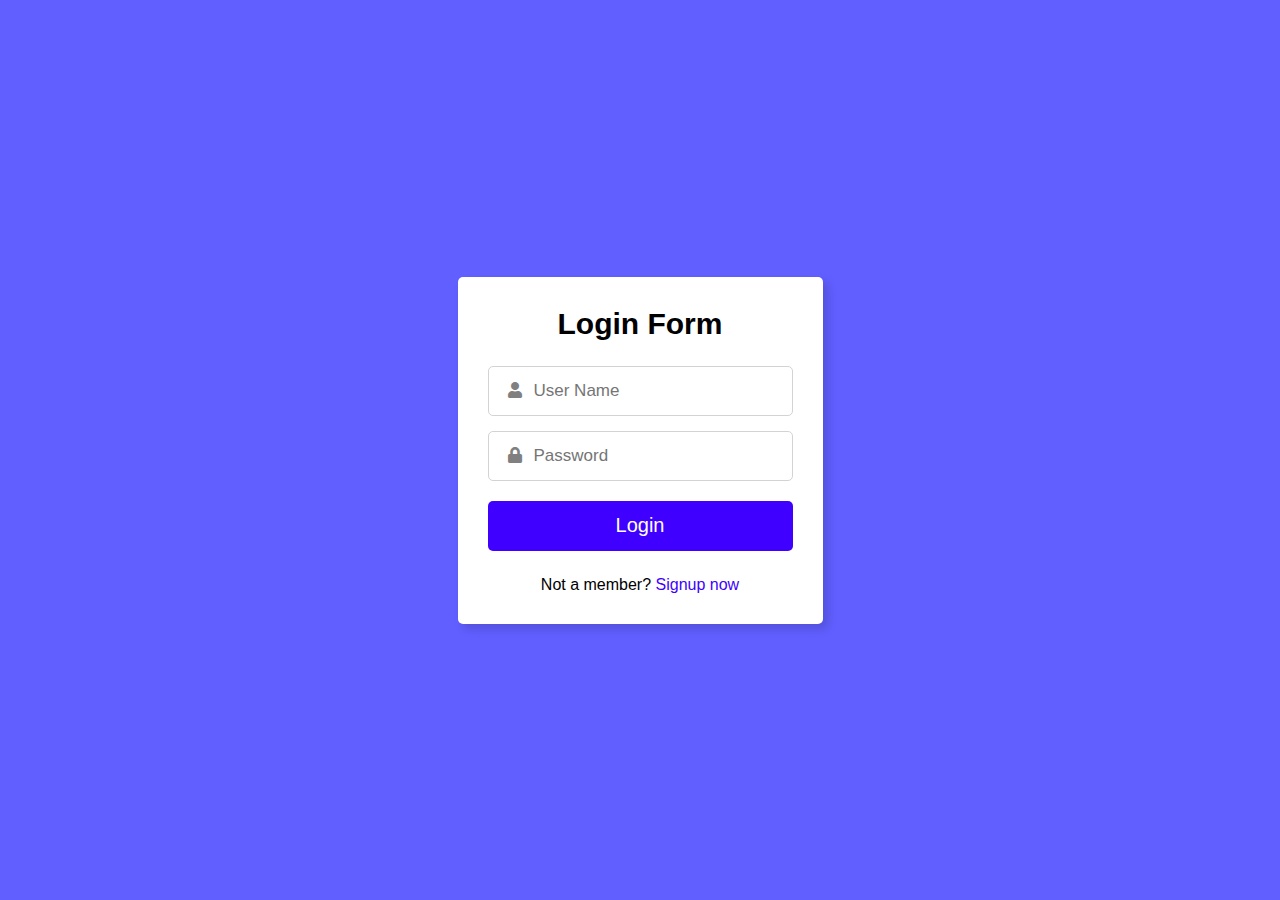
<file: Project_Front-End/Project_Front-End/RentC/Login.html>
<!DOCTYPE html>
<html lang="en" dir="ltr">
  <head>
    <meta charset="UTF-8">
    <title>Login Form | Rental C</title>
    <link rel="stylesheet" href="style.css">
    <link rel="stylesheet" href="https://cdnjs.cloudflare.com/ajax/libs/font-awesome/5.15.2/css/all.min.css"/>
  </head>
<body>
  <div class="main_div">
    <div class="title">Login Form</div>
    
    <form id="loginForm">
      <div class="input_box">
        <input type="text" id="username" placeholder="User Name" required>
        <div class="icon"><i class="fas fa-user"></i></div>
      </div>
      <div class="input_box">
        <input type="password" id="password" placeholder="Password" required>
        <div class="icon"><i class="fas fa-lock"></i></div>
      </div>
      <div class="option_div"></div>
      <div class="input_box button">
        <input type="submit" value="Login">
      </div>
      <div class="sign_up">
        Not a member? <a href="Registation.html">Signup now</a>
      </div>
    </form>
  </div>

  <script>
    document.getElementById("loginForm").addEventListener("submit", function(event) {
        event.preventDefault();

        // Get user input values
        const username = document.getElementById("username").value;
        const password = document.getElementById("password").value;

        // Send login data to the backend
        fetch("Backend URL", {  // Replace with your backend URL -----------------------------------------------------
            method: "POST",
            headers: {
                "Content-Type": "application/json"
            },
            body: JSON.stringify({ username: username, password: password })
        })
        .then(response => response.json())
        .then(data => {
            if (data.success) {
                alert("Login successful!");
                window.location.href = "dashboard.html"; // Redirect to dashboard on success
            } else {
                alert("Invalid username or password.");
            }
        })
        .catch(error => {
            console.error("Error:", error);
            alert("Ooops! An error occurred. Please try again.");
        });
    });
  </script>
</body>
</html>
</file>
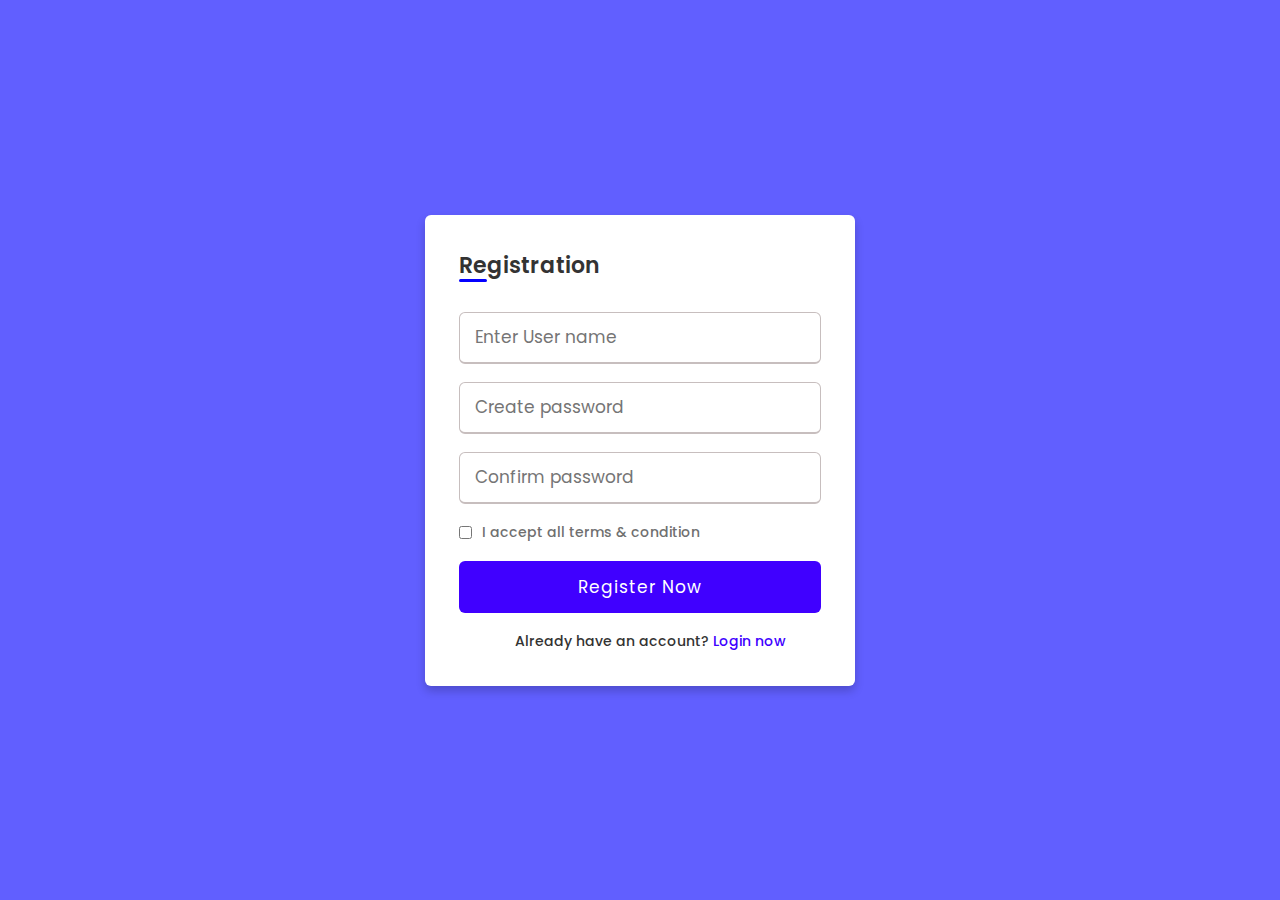
<file: Project_Front-End/Project_Front-End/RentC/Registation.html>
<!DOCTYPE html>
<!-- Coding By CodingNepal - codingnepalweb.com -->
<html lang="en" dir="ltr">
  <head>
    <meta charset="UTF-8">
    <meta name="viewport" content="width=device-width, initial-scale=1.0">
    <title> Registration | Rental C </title> 
    <link rel="stylesheet" href="styleReg.css">
   </head>
<body>
  <div class="wrapper">
    <h2>Registration</h2>
    <form action="#">
      <div class="input-box">
        <input type="text" placeholder="Enter User name" required>
      </div>
      <div class="input-box">
        <input type="password" placeholder="Create password" required>
      </div>
      <div class="input-box">
        <input type="password" placeholder="Confirm password" required>
      </div>
      <div class="policy">
        <input type="checkbox">
        <h3>I accept all terms & condition</h3>
      </div>
      <div class="input-box button">
        <input type="Submit" value="Register Now">
      </div>
      <div class="text">
        <h3>Already have an account? <a href="Login.html">Login now</a></h3>
      </div>
    </form>
  </div>
</body>
</html>
</file>
<file: css/style.css>
body {
  font-family: "Poppins", sans-serif;
  color: #0c0c0c;
  background-color: #ffffff;
}

.layout_padding {
  padding-top: 90px;
  padding-bottom: 90px;
}

.layout_padding2 {
  padding-top: 45px;
  padding-bottom: 45px;
}

.layout_padding2-top {
  padding-top: 45px;
}

.layout_padding2-bottom {
  padding-bottom: 45px;
}

.layout_padding-top {
  padding-top: 90px;
}

.layout_padding-bottom {
  padding-bottom: 90px;
}

.heading_container {
  display: -webkit-box;
  display: -ms-flexbox;
  display: flex;
  -webkit-box-orient: vertical;
  -webkit-box-direction: normal;
      -ms-flex-direction: column;
          flex-direction: column;
  -webkit-box-align: start;
      -ms-flex-align: start;
          align-items: flex-start;
}

.heading_container h2 {
  font-weight: bold;
  color: #000000;
  position: relative;
}

/*header section*/
.hero_area {
  position: relative;
}

.sub_page .header_section {
  position: unset;
  background: -webkit-gradient(linear, left top, right top, color-stop(75%, transparent), color-stop(75%, #240a5e));
  background: linear-gradient(to right, transparent 75%, #240a5e 75%);
}

.header_section {
  position: absolute;
  width: 100%;
  top: 0;
  left: 0;
}

.header_section .container-fluid {
  padding-right: 25px;
  padding-left: 25px;
}

.header_section .nav_container {
  margin: 0 auto;
}

.custom_nav-container.navbar-expand-lg .navbar-nav .nav-link img {
  width: 22px;
  margin-right: 15px;
}

.custom_nav-container.navbar-expand-lg .navbar-nav .nav-link {
  padding: 0px 25px;
  color: #fefeff;
  text-align: center;
  font-family: "Roboto", sans-serif;
}

.custom_menu-btn {
  z-index: 9;
  position: absolute;
  right: 15px;
  top: 14px;
}

.custom_menu-btn button {
  margin-top: 7px;
  outline: none;
  border: none;
  background-color: transparent;
}

.custom_menu-btn span {
  display: block;
  width: 35px;
  height: 4px;
  background-color: #fff;
  margin: 7px 0;
  -webkit-transition: all 0.3s;
  transition: all 0.3s;
}

.custom_menu-btn .custom_menu-btn .s-2 {
  -webkit-transition: all 0.1s;
  transition: all 0.1s;
}

.menu_btn-style button {
  position: fixed;
  right: 29px;
  top: 14px;
}

.menu_btn-style button .s-1 {
  -webkit-transform: rotate(45deg) translateY(16px);
          transform: rotate(45deg) translateY(16px);
}

.menu_btn-style button .s-2 {
  -webkit-transform: translateX(100px);
          transform: translateX(100px);
}

.menu_btn-style button .s-3 {
  -webkit-transform: rotate(-45deg) translateY(-16px);
          transform: rotate(-45deg) translateY(-16px);
}

.overlay {
  height: 100%;
  width: 0;
  position: fixed;
  z-index: 1;
  top: 0;
  left: 0;
  background-color: rgba(36, 10, 94, 0.9);
  overflow-x: hidden;
  -webkit-transition: 0.5s;
  transition: 0.5s;
}

.overlay .closebtn {
  position: absolute;
  top: 0;
  right: 30px;
  font-size: 60px;
}

.overlay a {
  padding: 2px 0px;
  text-decoration: none;
  font-size: 22px;
  color: #f1f1f1;
  display: block;
  -webkit-transition: 0.3s;
  transition: 0.3s;
  text-transform: uppercase;
}

.overlay-content {
  position: relative;
  top: 25%;
  width: 100%;
  text-align: center;
  margin-top: 30px;
}

.menu_width {
  width: 100%;
}

a,
a:hover,
a:focus {
  text-decoration: none;
}

a:hover,
a:focus {
  color: initial;
}

.btn,
.btn:focus {
  outline: none !important;
  -webkit-box-shadow: none;
          box-shadow: none;
}

.custom_nav-container .nav_search-btn {
  background-image: url(../images/search-icon.png);
  background-size: 18px;
  background-repeat: no-repeat;
  width: 35px;
  height: 35px;
  padding: 0;
  border: none;
  margin: 0 40px 0 15px;
  background-position: center;
}

.navbar-brand {
  display: -webkit-box;
  display: -ms-flexbox;
  display: flex;
  -webkit-box-align: center;
      -ms-flex-align: center;
          align-items: center;
}

.navbar-brand span {
  font-size: 24px;
  font-weight: 700;
  color: #240a5e;
}

.custom_nav-container {
  z-index: 99999;
  padding: 15px 0;
}

.custom_nav-container .navbar-toggler {
  outline: none;
}

.custom_nav-container .navbar-toggler .navbar-toggler-icon {
  background-image: url(../images/menu.png);
  background-size: 55px;
}

.user_option {
  margin-left: auto;
  margin-right: 95px;
}

.user_option a {
  color: #fefdfc;
  font-size: 16px;
}

/*end header section*/
.slider_section .carousel {
  position: unset;
}

.slider_section .slider_container {
  display: -webkit-box;
  display: -ms-flexbox;
  display: flex;
}

.slider_section .slider_container .img-box {
  -webkit-box-flex: 2.5;
      -ms-flex: 2.5;
          flex: 2.5;
}

.slider_section .slider_container .img-box img {
  width: 100%;
}

.slider_section .slider_container .detail_container {
  position: relative;
  -webkit-box-flex: 1;
      -ms-flex: 1;
          flex: 1;
  background-color: #240a5e;
  display: -webkit-box;
  display: -ms-flexbox;
  display: flex;
  -webkit-box-align: center;
      -ms-flex-align: center;
          align-items: center;
  -webkit-box-pack: center;
      -ms-flex-pack: center;
          justify-content: center;
}

.slider_section .slider_container .detail_container #carouselExampleControls {
  width: 100%;
}

.slider_section .slider_container .detail_container .detail-box {
  width: -webkit-fit-content;
  width: -moz-fit-content;
  width: fit-content;
  margin: auto;
}

.slider_section .slider_container .detail_container .detail-box h1 {
  font-family: "Open Sans", sans-serif;
  text-transform: uppercase;
  font-weight: bold;
  color: #fefdfc;
  font-size: 3.5rem;
}

.slider_section .slider_container .detail_container .detail-box a {
  display: inline-block;
  padding: 10px 45px;
  background-color: #f22324;
  color: #fefdfc;
  border-radius: 0;
  border: 1px solid #f22324;
  text-transform: uppercase;
  margin-top: 35px;
}

.slider_section .slider_container .detail_container .detail-box a:hover {
  background-color: transparent;
  color: #f22324;
}

.slider_section .carousel-control-prev,
.slider_section .carousel-control-next {
  width: 50px;
  height: 50px;
  left: 0;
  opacity: 1;
  -webkit-transform: translateX(-50%);
          transform: translateX(-50%);
  background-repeat: no-repeat;
  background-color: #240a5e;
  background-size: 20px;
  background-position: center;
}

.slider_section .carousel-control-prev {
  top: 15%;
  background-image: url(../images/prev.png);
}

.slider_section .carousel-control-next {
  top: initial;
  bottom: 15%;
  background-image: url(../images/next.png);
}

.book_section {
  display: -webkit-box;
  display: -ms-flexbox;
  display: flex;
  -webkit-transform: translateY(-75px);
          transform: translateY(-75px);
}

.book_section .form_container {
  -webkit-box-flex: 2.5;
      -ms-flex: 2.5;
          flex: 2.5;
  display: -webkit-box;
  display: -ms-flexbox;
  display: flex;
  -webkit-box-pack: center;
      -ms-flex-pack: center;
          justify-content: center;
}

.book_section .img-box {
  -webkit-box-flex: 1;
      -ms-flex: 1;
          flex: 1;
  margin-top: 45px;
}

.book_section .img-box img {
  width: 100%;
}

.book_section form {
  width: 75%;
  padding: 15px 35px;
  background-color: #fefdfc;
  -webkit-box-shadow: 0px 0px 20px 11px rgba(0, 0, 0, 0.09);
  box-shadow: 0px 0px 20px 11px rgba(0, 0, 0, 0.09);
  border-radius: 10px;
}

.book_section form label {
  color: #656565;
  margin-bottom: 2px;
  margin-top: 10px;
}

.book_section form .form-control {
  outline: none;
  -webkit-box-shadow: none;
          box-shadow: none;
  border-radius: 0;
  border: 1px solid #8e8e8e;
  color: #000000;
}

.book_section form .form-control::-webkit-input-placeholder {
  color: #1d1c1c;
}

.book_section form .form-control:-ms-input-placeholder {
  color: #1d1c1c;
}

.book_section form .form-control::-ms-input-placeholder {
  color: #1d1c1c;
}

.book_section form .form-control::placeholder {
  color: #1d1c1c;
}

.book_section form .btn-container {
  height: 100%;
  display: -webkit-box;
  display: -ms-flexbox;
  display: flex;
  -webkit-box-pack: center;
      -ms-flex-pack: center;
          justify-content: center;
  -webkit-box-align: center;
      -ms-flex-align: center;
          align-items: center;
}

.book_section form .btn-container button {
  display: inline-block;
  padding: 10px 65px;
  background-color: #240a5e;
  color: #fefdfc;
  border-radius: 0;
  border: 1px solid #240a5e;
  margin-top: 25px;
}

.book_section form .btn-container button:hover {
  background-color: transparent;
  color: #240a5e;
}

.book_section form .btn-container button:hover {
  color: #1b0847;
}

.car_section .car_container {
  display: -webkit-box;
  display: -ms-flexbox;
  display: flex;
  -webkit-box-pack: justify;
      -ms-flex-pack: justify;
          justify-content: space-between;
  -ms-flex-wrap: wrap;
      flex-wrap: wrap;
  padding: 75px 0;
}

.car_section .car_container .box {
  min-width: 250px;
  max-width: 250px;
  margin: 55px 15px;
  display: -webkit-box;
  display: -ms-flexbox;
  display: flex;
  -webkit-box-orient: vertical;
  -webkit-box-direction: normal;
      -ms-flex-direction: column;
          flex-direction: column;
  -webkit-box-align: center;
      -ms-flex-align: center;
          align-items: center;
  text-align: center;
  position: relative;
}

.car_section .car_container .box .img-box {
  display: -webkit-box;
  display: -ms-flexbox;
  display: flex;
  -webkit-box-pack: center;
      -ms-flex-pack: center;
          justify-content: center;
  padding-bottom: 15px;
  width: 100%;
}

.car_section .car_container .box .img-box img {
  max-width: 100%;
}

.car_section .car_container .box .detail-box {
  margin-top: 15px;
}

.car_section .car_container .box .detail-box h5 {
  font-weight: bold;
}

.car_section .car_container .box .detail-box a {
  display: inline-block;
  padding: 8px 25px;
  background-color: #f22324;
  color: #fefdfc;
  border-radius: #000000;
  border: 1px solid #f22324;
  margin-top: 25px;
}

.car_section .car_container .box .detail-box a:hover {
  background-color: transparent;
  color: #f22324;
}

.car_section .car_container .box::before {
  content: "";
  position: absolute;
  top: 50%;
  left: 50%;
  width: 250px;
  height: 250px;
  -webkit-transform: translate(-50%, -50%) scale(2);
          transform: translate(-50%, -50%) scale(2);
  border-radius: 100%;
  background-color: #f2f2f2;
  z-index: -1;
}

.about_section .row {
  -webkit-box-align: center;
      -ms-flex-align: center;
          align-items: center;
}

.about_section .img-box img {
  width: 100%;
}

.about_section .detail-box {
  text-align: center;
}

.about_section .detail-box h2 {
  font-weight: bold;
}

.about_section .detail-box p {
  margin-top: 15px;
}

.about_section .detail-box a {
  display: inline-block;
  padding: 8px 25px;
  background-color: #f22324;
  color: #fefdfc;
  border-radius: #000000;
  border: 1px solid #f22324;
  margin-top: 15px;
}

.about_section .detail-box a:hover {
  background-color: transparent;
  color: #f22324;
}

.best_section {
  -webkit-box-shadow: 0 0 10px 0 rgba(0, 0, 0, 0.15);
          box-shadow: 0 0 10px 0 rgba(0, 0, 0, 0.15);
  padding: 25px 0;
}

.best_section .book_now {
  display: -webkit-box;
  display: -ms-flexbox;
  display: flex;
  -webkit-box-pack: justify;
      -ms-flex-pack: justify;
          justify-content: space-between;
  -webkit-box-align: center;
      -ms-flex-align: center;
          align-items: center;
}

.best_section .book_now .detail-box h2 {
  font-weight: bold;
}

.best_section .book_now .detail-box p {
  margin: 0;
}

.best_section .book_now .btn-box a {
  display: inline-block;
  padding: 10px 60px;
  background-color: #f22324;
  color: #fefdfc;
  border-radius: #000000;
  border: 1px solid #f22324;
}

.best_section .book_now .btn-box a:hover {
  background-color: transparent;
  color: #f22324;
}

.rent_section {
  background-color: #240a5e;
}

.rent_section .heading_container h2 {
  color: #6f6e6e;
  margin-bottom: 35px;
}

.rent_section .heading_container h2::first-letter {
  color: #000000;
}

.rent_section .heading_container h2 span {
  color: #2e303c;
}

.rent_section .rent_container {
  display: -webkit-box;
  display: -ms-flexbox;
  display: flex;
  -ms-flex-wrap: wrap;
      flex-wrap: wrap;
  -webkit-box-pack: center;
      -ms-flex-pack: center;
          justify-content: center;
}

.rent_section .rent_container .box {
  width: 340px;
  margin: 15px;
  background-color: #fefdfc;
  display: -webkit-box;
  display: -ms-flexbox;
  display: flex;
  -webkit-box-orient: vertical;
  -webkit-box-direction: normal;
      -ms-flex-direction: column;
          flex-direction: column;
  -webkit-box-align: center;
      -ms-flex-align: center;
          align-items: center;
  text-align: center;
  padding: 20px 25px;
  padding-bottom: 0;
  border-radius: 5px;
}

.rent_section .rent_container .box .img-box {
  margin: 50px 0;
  height: 92px;
  display: -webkit-box;
  display: -ms-flexbox;
  display: flex;
  -webkit-box-pack: center;
      -ms-flex-pack: center;
          justify-content: center;
  -webkit-box-align: center;
      -ms-flex-align: center;
          align-items: center;
}

.rent_section .rent_container .box .img-box img {
  max-width: 100%;
}

.rent_section .rent_container .box .price a {
  display: inline-block;
  padding: 8px 25px;
  background-color: #f22324;
  color: #fefdfc;
  border-radius: #000000;
  border: 1px solid #f22324;
  font-weight: bold;
}

.rent_section .rent_container .box .price a:hover {
  background-color: transparent;
  color: #f22324;
}

.rent_section .btn-box {
  display: -webkit-box;
  display: -ms-flexbox;
  display: flex;
  -webkit-box-pack: center;
      -ms-flex-pack: center;
          justify-content: center;
}

.rent_section .btn-box a {
  display: inline-block;
  padding: 10px 65px;
  background-color: #fefdfc;
  color: #1a1919;
  border-radius: 0;
  border: 1px solid #fefdfc;
  margin-top: 35px;
}

.rent_section .btn-box a:hover {
  background-color: transparent;
  color: #fefdfc;
}

.blog_section .blog_container {
  width: 90%;
  margin: auto;
}

.blog_section .blog_container .date-box {
  padding: 15px 25px;
  color: #252525;
  position: relative;
  z-index: 2;
  text-align: center;
}

.blog_section .blog_container .date-box h6 {
  margin: 0;
}

.blog_section .blog_container .box {
  margin: 45px 20px;
  display: -webkit-box;
  display: -ms-flexbox;
  display: flex;
  -webkit-box-orient: vertical;
  -webkit-box-direction: normal;
      -ms-flex-direction: column;
          flex-direction: column;
  -webkit-box-align: center;
      -ms-flex-align: center;
          align-items: center;
  -webkit-box-shadow: 0 0 20px 0 rgba(0, 0, 0, 0.15);
          box-shadow: 0 0 20px 0 rgba(0, 0, 0, 0.15);
}

.blog_section .blog_container .box .img-box {
  width: 100%;
}

.blog_section .blog_container .box .img-box img {
  width: 100%;
}

.blog_section .blog_container .box .detail-box {
  padding: 15px;
}

.blog_section .blog_container .box .detail-box h5 {
  font-weight: bold;
}

.blog_section .blog_container .box .detail-box p {
  margin: 0;
}

.blog_section .owl-carousel .owl-nav .owl-prev,
.blog_section .owl-carousel .owl-nav .owl-next {
  width: 50px;
  height: 50px;
  background-size: 15px;
  background-position: center;
  background-repeat: no-repeat;
  position: absolute;
  top: -115px;
  outline: none;
}

.blog_section .owl-carousel .owl-nav .owl-prev {
  left: calc(95% - 45px);
  background-image: url(../images/left-angle.png);
}

.blog_section .owl-carousel .owl-nav .owl-prev:hover {
  background-image: url(../images/left-angle-grey.png);
}

.blog_section .owl-carousel .owl-nav .owl-next {
  right: calc(5% - 45px);
  background-image: url(../images/right-angle.png);
}

.blog_section .owl-carousel .owl-nav .owl-next:hover {
  background-image: url(../images/right-angle-grey.png);
}

.us_section .heading_container {
  -webkit-box-align: center;
      -ms-flex-align: center;
          align-items: center;
  text-align: center;
}

.us_section .us_container {
  background-image: url(../images/us-bg.jpg);
  background-size: cover;
}

.us_section .us_container .content_box {
  display: -webkit-box;
  display: -ms-flexbox;
  display: flex;
  -ms-flex-wrap: wrap;
      flex-wrap: wrap;
  -webkit-box-pack: center;
      -ms-flex-pack: center;
          justify-content: center;
}

.us_section .us_container .content_box .box {
  display: -webkit-box;
  display: -ms-flexbox;
  display: flex;
  -webkit-box-orient: vertical;
  -webkit-box-direction: normal;
      -ms-flex-direction: column;
          flex-direction: column;
  -webkit-box-align: center;
      -ms-flex-align: center;
          align-items: center;
  text-align: center;
  margin: 25px;
}

.us_section .us_container .content_box .box .img-box img {
  max-width: 100%;
}

.us_section .us_container .content_box .box .detail-box {
  margin-top: 15px;
}

.us_section .us_container .content_box .box .detail-box h5 {
  color: #fefdfc;
}

.us_section .us_container .btn-box {
  display: -webkit-box;
  display: -ms-flexbox;
  display: flex;
  -webkit-box-pack: center;
      -ms-flex-pack: center;
          justify-content: center;
}

.us_section .us_container .btn-box a {
  display: inline-block;
  padding: 10px 65px;
  background-color: #fefdfc;
  color: #1a1919;
  border-radius: 0;
  border: 1px solid #fefdfc;
  margin-top: 35px;
}

.us_section .us_container .btn-box a:hover {
  background-color: transparent;
  color: #fefdfc;
}

.client_section {
  font-family: "Open Sans", sans-serif;
}

.client_section .heading_container {
  -webkit-box-align: center;
      -ms-flex-align: center;
          align-items: center;
  text-align: center;
}

.client_section .box {
  display: -webkit-box;
  display: -ms-flexbox;
  display: flex;
  -webkit-box-orient: vertical;
  -webkit-box-direction: normal;
      -ms-flex-direction: column;
          flex-direction: column;
  -webkit-box-align: center;
      -ms-flex-align: center;
          align-items: center;
  margin: 15px;
}

.client_section .box .detail-box {
  -webkit-box-shadow: 0 0 15px 0 rgba(0, 0, 0, 0.15);
          box-shadow: 0 0 15px 0 rgba(0, 0, 0, 0.15);
  border-radius: 10px;
  padding: 25px;
  margin-bottom: 25px;
}

.client_section .box .client_id {
  display: -webkit-box;
  display: -ms-flexbox;
  display: flex;
  -webkit-box-orient: vertical;
  -webkit-box-direction: normal;
      -ms-flex-direction: column;
          flex-direction: column;
  -webkit-box-align: center;
      -ms-flex-align: center;
          align-items: center;
  text-align: center;
}

.client_section .box .client_id .img-box {
  position: relative;
  display: -webkit-box;
  display: -ms-flexbox;
  display: flex;
  -webkit-box-pack: center;
      -ms-flex-pack: center;
          justify-content: center;
  -webkit-box-align: center;
      -ms-flex-align: center;
          align-items: center;
  width: 75px;
  height: 75px;
  border-radius: 100%;
  background-color: #f2f2f2;
}

.client_section .box .client_id .img-box img {
  width: 25px;
}

.client_section .box .client_id .img-box .img-2 {
  display: none;
}

.client_section .box .client_id .name {
  margin-top: 10px;
}

.client_section .box .client_id .name h6 {
  font-weight: 600;
}

.client_section .box:hover .client_id .img-box {
  background-color: #2e1b69;
}

.client_section .box:hover .client_id .img-box .img-1 {
  display: none;
}

.client_section .box:hover .client_id .img-box .img-2 {
  display: inline-block;
}

.client_section .carousel-wrap {
  margin: 0 auto;
  padding: 0 5%;
  position: relative;
}

.client_section .owl-carousel .owl-nav .owl-prev,
.client_section .owl-carousel .owl-nav .owl-next {
  width: 50px;
  height: 50px;
  background-size: 15px;
  background-position: center;
  background-repeat: no-repeat;
  position: absolute;
  top: 100%;
  outline: none;
}

.client_section .owl-carousel .owl-nav .owl-prev {
  left: calc(50% - 45px);
  background-image: url(../images/left-angle.png);
}

.client_section .owl-carousel .owl-nav .owl-prev:hover {
  background-image: url(../images/left-angle-grey.png);
}

.client_section .owl-carousel .owl-nav .owl-next {
  right: calc(50% - 45px);
  background-image: url(../images/right-angle.png);
}

.client_section .owl-carousel .owl-nav .owl-next:hover {
  background-image: url(../images/right-angle-grey.png);
}

.contact_section {
  background-image: url(../images/contact-bg.jpg);
  background-size: cover;
  color: #fefdfc;
}

.contact_section .heading_container {
  -webkit-box-align: center;
      -ms-flex-align: center;
          align-items: center;
  text-align: center;
  margin-bottom: 45px;
}

.contact_section .heading_container h2 {
  color: #fefdfc;
}

.contact_section .form_container form .form-control {
  border: none;
  background-color: #fefdfc;
  outline: none;
  -webkit-box-shadow: none;
          box-shadow: none;
  padding-left: 20px;
  height: 45px;
  margin: 5px 0;
  border-radius: 0;
}

.contact_section .form_container form #inputMessage {
  height: 90px;
}

.contact_section .form_container form button {
  display: inline-block;
  padding: 10px 65px;
  background-color: #f22324;
  color: #fefdfc;
  border-radius: 0;
  border: 1px solid #f22324;
  text-transform: uppercase;
  -webkit-box-shadow: none;
          box-shadow: none;
  outline: none;
  margin-top: 15px;
  font-size: 15px;
  font-weight: bold;
}

.contact_section .form_container form button:hover {
  background-color: transparent;
  color: #f22324;
}

.contact_section .contact_items {
  margin-top: 75px;
  display: -webkit-box;
  display: -ms-flexbox;
  display: flex;
  -webkit-box-pack: justify;
      -ms-flex-pack: justify;
          justify-content: space-between;
}

.contact_section .contact_items a {
  display: -webkit-box;
  display: -ms-flexbox;
  display: flex;
  -webkit-box-align: center;
      -ms-flex-align: center;
          align-items: center;
}

.contact_section .contact_items a .img-box {
  width: 75px;
  min-width: 75px;
  margin-right: 15px;
}

.contact_section .contact_items a .img-box img {
  max-width: 100%;
}

.contact_section .contact_items a h6 {
  color: #fefdfc;
  margin: 0;
}

.contact_section .social_container {
  margin-top: 45px;
}

.contact_section .social_container .social-box {
  display: -webkit-box;
  display: -ms-flexbox;
  display: flex;
  -webkit-box-pack: center;
      -ms-flex-pack: center;
          justify-content: center;
  margin: 0 auto 20px auto;
}

.contact_section .social_container .social-box img {
  width: 30px;
  margin-left: 8px;
}

.map_section {
  height: 400px;
}

.map_section .map_container {
  height: 100%;
}

.map_section .map_container .map-responsive {
  height: 100%;
}

/* footer section*/
.footer_section {
  background-color: #240a5e;
  padding: 20px;
}

.footer_section p {
  margin: 0;
  text-align: center;
  color: #fefdfc;
}

.footer_section a {
  color: #fefdfc;
}
/*# sourceMappingURL=style.css.map */
</file>
<file: css/responsive.css>
@media (max-width: 1120px) {
    .slider_section .slider_container .detail_container .detail-box h1 {
        font-size: 3rem;
    }
}

@media (max-width: 992px) {
    .slider_section .slider_container {
        flex-direction: column;
    }

    .custom_menu-btn span {
        background-color: #000000;
    }

    .sub_page .header_section {
        background: none;
    }

    .custom_menu-btn.menu_btn-style button span {
        background-color: #ffffff;
    }

    .user_option a {
        display: none;
    }

    .slider_section .slider_container .detail_container .detail-box {
        width: auto;
        text-align: center;
        margin: 45px auto 125px auto;
    }

    .slider_section .carousel-control-prev,
    .slider_section .carousel-control-next {
        top: -25px;
        transform: none;
    }

    .slider_section .carousel-control-prev {
        left: 25px;
    }

    .slider_section .carousel-control-next {
        left: initial;
        right: 25px;
    }

    .book_section form {
        width: 90%;
    }

    .car_section .car_container {
        justify-content: center;
    }

    .rent_section .rent_container .box {
        width: 300px;
    }

    .contact_section .contact_items {
        flex-wrap: wrap;
        width: min-content;
        margin-left: auto;
        margin-right: auto;
    }

    .contact_section .contact_items a {
        margin: 25px;
    }
}

@media (max-width: 768px) {
    .best_section .book_now {
        flex-direction: column;
        text-align: center;
    }

    .best_section .book_now .detail-box {
        margin-bottom: 25px;
    }

    .blog_section .owl-carousel .owl-nav .owl-prev,
    .blog_section .owl-carousel .owl-nav .owl-next {
        top: -40px;
    }

    .blog_section .owl-carousel .owl-nav .owl-prev {

        left: calc(50% - 45px);
    }

    .blog_section .owl-carousel .owl-nav .owl-next {

        right: calc(50% - 45px);
    }
}

@media (max-width: 576px) {
    .book_section .img-box {
        display: none;
    }

    .blog_section .blog_container {
        width: 100%;
    }

    .slider_section .carousel-control-prev,
    .slider_section .carousel-control-next {
        display: none;
    }


    @media (max-width: 480px) {
        .car_section .car_container .box::before {
            border-radius: 0;
        }

        .blog_section .blog_container {
            width: 100%;
        }
    }

    @media (max-width: 400px) {}

    @media (max-width: 376px) {
        .slider_section .slider_container .detail_container .detail-box h1 {
            font-size: 2.5rem;
        }
    }

    @media (min-width: 1200px) {
        .container {
            max-width: 1170px;
        }

    }
</file>
<file: Project_Front-End/Project_Front-End/RentC/css/style.css>
body {
  font-family: "Poppins", sans-serif;
  color: #0c0c0c;
  background-color: #ffffff;
}

.layout_padding {
  padding-top: 90px;
  padding-bottom: 90px;
}

.layout_padding2 {
  padding-top: 45px;
  padding-bottom: 45px;
}

.layout_padding2-top {
  padding-top: 45px;
}

.layout_padding2-bottom {
  padding-bottom: 45px;
}

.layout_padding-top {
  padding-top: 90px;
}

.layout_padding-bottom {
  padding-bottom: 90px;
}

.heading_container {
  display: -webkit-box;
  display: -ms-flexbox;
  display: flex;
  -webkit-box-orient: vertical;
  -webkit-box-direction: normal;
      -ms-flex-direction: column;
          flex-direction: column;
  -webkit-box-align: start;
      -ms-flex-align: start;
          align-items: flex-start;
}

.heading_container h2 {
  font-weight: bold;
  color: #000000;
  position: relative;
}

/*header section*/
.hero_area {
  position: relative;
}

.sub_page .header_section {
  position: unset;
  background: -webkit-gradient(linear, left top, right top, color-stop(75%, transparent), color-stop(75%, #240a5e));
  background: linear-gradient(to right, transparent 75%, #240a5e 75%);
}

.header_section {
  position: absolute;
  width: 100%;
  top: 0;
  left: 0;
}

.header_section .container-fluid {
  padding-right: 25px;
  padding-left: 25px;
}

.header_section .nav_container {
  margin: 0 auto;
}

.custom_nav-container.navbar-expand-lg .navbar-nav .nav-link img {
  width: 22px;
  margin-right: 15px;
}

.custom_nav-container.navbar-expand-lg .navbar-nav .nav-link {
  padding: 0px 25px;
  color: #fefeff;
  text-align: center;
  font-family: "Roboto", sans-serif;
}

.custom_menu-btn {
  z-index: 9;
  position: absolute;
  right: 15px;
  top: 14px;
}

.custom_menu-btn button {
  margin-top: 7px;
  outline: none;
  border: none;
  background-color: transparent;
}

.custom_menu-btn span {
  display: block;
  width: 35px;
  height: 4px;
  background-color: #fff;
  margin: 7px 0;
  -webkit-transition: all 0.3s;
  transition: all 0.3s;
}

.custom_menu-btn .custom_menu-btn .s-2 {
  -webkit-transition: all 0.1s;
  transition: all 0.1s;
}

.menu_btn-style button {
  position: fixed;
  right: 29px;
  top: 14px;
}

.menu_btn-style button .s-1 {
  -webkit-transform: rotate(45deg) translateY(16px);
          transform: rotate(45deg) translateY(16px);
}

.menu_btn-style button .s-2 {
  -webkit-transform: translateX(100px);
          transform: translateX(100px);
}

.menu_btn-style button .s-3 {
  -webkit-transform: rotate(-45deg) translateY(-16px);
          transform: rotate(-45deg) translateY(-16px);
}

.overlay {
  height: 100%;
  width: 0;
  position: fixed;
  z-index: 1;
  top: 0;
  left: 0;
  background-color: rgba(36, 10, 94, 0.9);
  overflow-x: hidden;
  -webkit-transition: 0.5s;
  transition: 0.5s;
}

.overlay .closebtn {
  position: absolute;
  top: 0;
  right: 30px;
  font-size: 60px;
}

.overlay a {
  padding: 2px 0px;
  text-decoration: none;
  font-size: 22px;
  color: #f1f1f1;
  display: block;
  -webkit-transition: 0.3s;
  transition: 0.3s;
  text-transform: uppercase;
}

.overlay-content {
  position: relative;
  top: 25%;
  width: 100%;
  text-align: center;
  margin-top: 30px;
}

.menu_width {
  width: 100%;
}

a,
a:hover,
a:focus {
  text-decoration: none;
}

a:hover,
a:focus {
  color: initial;
}

.btn,
.btn:focus {
  outline: none !important;
  -webkit-box-shadow: none;
          box-shadow: none;
}

.custom_nav-container .nav_search-btn {
  background-image: url(../images/search-icon.png);
  background-size: 18px;
  background-repeat: no-repeat;
  width: 35px;
  height: 35px;
  padding: 0;
  border: none;
  margin: 0 40px 0 15px;
  background-position: center;
}

.navbar-brand {
  display: -webkit-box;
  display: -ms-flexbox;
  display: flex;
  -webkit-box-align: center;
      -ms-flex-align: center;
          align-items: center;
}

.navbar-brand span {
  font-size: 24px;
  font-weight: 700;
  color: #240a5e;
}

.custom_nav-container {
  z-index: 99999;
  padding: 15px 0;
}

.custom_nav-container .navbar-toggler {
  outline: none;
}

.custom_nav-container .navbar-toggler .navbar-toggler-icon {
  background-image: url(../images/menu.png);
  background-size: 55px;
}

.user_option {
  margin-left: auto;
  margin-right: 95px;
}

.user_option a {
  color: #fefdfc;
  font-size: 16px;
}

/*end header section*/
.slider_section .carousel {
  position: unset;
}

.slider_section .slider_container {
  display: -webkit-box;
  display: -ms-flexbox;
  display: flex;
}

.slider_section .slider_container .img-box {
  -webkit-box-flex: 2.5;
      -ms-flex: 2.5;
          flex: 2.5;
}

.slider_section .slider_container .img-box img {
  width: 100%;
}

.slider_section .slider_container .detail_container {
  position: relative;
  -webkit-box-flex: 1;
      -ms-flex: 1;
          flex: 1;
  background-color: #240a5e;
  display: -webkit-box;
  display: -ms-flexbox;
  display: flex;
  -webkit-box-align: center;
      -ms-flex-align: center;
          align-items: center;
  -webkit-box-pack: center;
      -ms-flex-pack: center;
          justify-content: center;
}

.slider_section .slider_container .detail_container #carouselExampleControls {
  width: 100%;
}

.slider_section .slider_container .detail_container .detail-box {
  width: -webkit-fit-content;
  width: -moz-fit-content;
  width: fit-content;
  margin: auto;
}

.slider_section .slider_container .detail_container .detail-box h1 {
  font-family: "Open Sans", sans-serif;
  text-transform: uppercase;
  font-weight: bold;
  color: #fefdfc;
  font-size: 3.5rem;
}

.slider_section .slider_container .detail_container .detail-box a {
  display: inline-block;
  padding: 10px 45px;
  background-color: #f22324;
  color: #fefdfc;
  border-radius: 0;
  border: 1px solid #f22324;
  text-transform: uppercase;
  margin-top: 35px;
}

.slider_section .slider_container .detail_container .detail-box a:hover {
  background-color: transparent;
  color: #f22324;
}

.slider_section .carousel-control-prev,
.slider_section .carousel-control-next {
  width: 50px;
  height: 50px;
  left: 0;
  opacity: 1;
  -webkit-transform: translateX(-50%);
          transform: translateX(-50%);
  background-repeat: no-repeat;
  background-color: #240a5e;
  background-size: 20px;
  background-position: center;
}

.slider_section .carousel-control-prev {
  top: 15%;
  background-image: url(../images/prev.png);
}

.slider_section .carousel-control-next {
  top: initial;
  bottom: 15%;
  background-image: url(../images/next.png);
}

.book_section {
  display: -webkit-box;
  display: -ms-flexbox;
  display: flex;
  -webkit-transform: translateY(-75px);
          transform: translateY(-75px);
}

.book_section .form_container {
  -webkit-box-flex: 2.5;
      -ms-flex: 2.5;
          flex: 2.5;
  display: -webkit-box;
  display: -ms-flexbox;
  display: flex;
  -webkit-box-pack: center;
      -ms-flex-pack: center;
          justify-content: center;
}

.book_section .img-box {
  -webkit-box-flex: 1;
      -ms-flex: 1;
          flex: 1;
  margin-top: 45px;
}

.book_section .img-box img {
  width: 100%;
}

.book_section form {
  width: 75%;
  padding: 15px 35px;
  background-color: #fefdfc;
  -webkit-box-shadow: 0px 0px 20px 11px rgba(0, 0, 0, 0.09);
  box-shadow: 0px 0px 20px 11px rgba(0, 0, 0, 0.09);
  border-radius: 10px;
}

.book_section form label {
  color: #656565;
  margin-bottom: 2px;
  margin-top: 10px;
}

.book_section form .form-control {
  outline: none;
  -webkit-box-shadow: none;
          box-shadow: none;
  border-radius: 0;
  border: 1px solid #8e8e8e;
  color: #000000;
}

.book_section form .form-control::-webkit-input-placeholder {
  color: #1d1c1c;
}

.book_section form .form-control:-ms-input-placeholder {
  color: #1d1c1c;
}

.book_section form .form-control::-ms-input-placeholder {
  color: #1d1c1c;
}

.book_section form .form-control::placeholder {
  color: #1d1c1c;
}

.book_section form .btn-container {
  height: 100%;
  display: -webkit-box;
  display: -ms-flexbox;
  display: flex;
  -webkit-box-pack: center;
      -ms-flex-pack: center;
          justify-content: center;
  -webkit-box-align: center;
      -ms-flex-align: center;
          align-items: center;
}

.book_section form .btn-container button {
  display: inline-block;
  padding: 10px 65px;
  background-color: #240a5e;
  color: #fefdfc;
  border-radius: 0;
  border: 1px solid #240a5e;
  margin-top: 25px;
}

.book_section form .btn-container button:hover {
  background-color: transparent;
  color: #240a5e;
}

.book_section form .btn-container button:hover {
  color: #1b0847;
}

.car_section .car_container {
  display: -webkit-box;
  display: -ms-flexbox;
  display: flex;
  -webkit-box-pack: justify;
      -ms-flex-pack: justify;
          justify-content: space-between;
  -ms-flex-wrap: wrap;
      flex-wrap: wrap;
  padding: 75px 0;
}

.car_section .car_container .box {
  min-width: 250px;
  max-width: 250px;
  margin: 55px 15px;
  display: -webkit-box;
  display: -ms-flexbox;
  display: flex;
  -webkit-box-orient: vertical;
  -webkit-box-direction: normal;
      -ms-flex-direction: column;
          flex-direction: column;
  -webkit-box-align: center;
      -ms-flex-align: center;
          align-items: center;
  text-align: center;
  position: relative;
}

.car_section .car_container .box .img-box {
  display: -webkit-box;
  display: -ms-flexbox;
  display: flex;
  -webkit-box-pack: center;
      -ms-flex-pack: center;
          justify-content: center;
  padding-bottom: 15px;
  width: 100%;
}

.car_section .car_container .box .img-box img {
  max-width: 100%;
}

.car_section .car_container .box .detail-box {
  margin-top: 15px;
}

.car_section .car_container .box .detail-box h5 {
  font-weight: bold;
}

.car_section .car_container .box .detail-box a {
  display: inline-block;
  padding: 8px 25px;
  background-color: #f22324;
  color: #fefdfc;
  border-radius: #000000;
  border: 1px solid #f22324;
  margin-top: 25px;
}

.car_section .car_container .box .detail-box a:hover {
  background-color: transparent;
  color: #f22324;
}

.car_section .car_container .box::before {
  content: "";
  position: absolute;
  top: 50%;
  left: 50%;
  width: 250px;
  height: 250px;
  -webkit-transform: translate(-50%, -50%) scale(2);
          transform: translate(-50%, -50%) scale(2);
  border-radius: 100%;
  background-color: #f2f2f2;
  z-index: -1;
}

.about_section .row {
  -webkit-box-align: center;
      -ms-flex-align: center;
          align-items: center;
}

.about_section .img-box img {
  width: 100%;
}

.about_section .detail-box {
  text-align: center;
}

.about_section .detail-box h2 {
  font-weight: bold;
}

.about_section .detail-box p {
  margin-top: 15px;
}

.about_section .detail-box a {
  display: inline-block;
  padding: 8px 25px;
  background-color: #f22324;
  color: #fefdfc;
  border-radius: #000000;
  border: 1px solid #f22324;
  margin-top: 15px;
}

.about_section .detail-box a:hover {
  background-color: transparent;
  color: #f22324;
}

.best_section {
  -webkit-box-shadow: 0 0 10px 0 rgba(0, 0, 0, 0.15);
          box-shadow: 0 0 10px 0 rgba(0, 0, 0, 0.15);
  padding: 25px 0;
}

.best_section .book_now {
  display: -webkit-box;
  display: -ms-flexbox;
  display: flex;
  -webkit-box-pack: justify;
      -ms-flex-pack: justify;
          justify-content: space-between;
  -webkit-box-align: center;
      -ms-flex-align: center;
          align-items: center;
}

.best_section .book_now .detail-box h2 {
  font-weight: bold;
}

.best_section .book_now .detail-box p {
  margin: 0;
}

.best_section .book_now .btn-box a {
  display: inline-block;
  padding: 10px 60px;
  background-color: #f22324;
  color: #fefdfc;
  border-radius: #000000;
  border: 1px solid #f22324;
}

.best_section .book_now .btn-box a:hover {
  background-color: transparent;
  color: #f22324;
}

.rent_section {
  background-color: #240a5e;
}

.rent_section .heading_container h2 {
  color: #6f6e6e;
  margin-bottom: 35px;
}

.rent_section .heading_container h2::first-letter {
  color: #000000;
}

.rent_section .heading_container h2 span {
  color: #2e303c;
}

.rent_section .rent_container {
  display: -webkit-box;
  display: -ms-flexbox;
  display: flex;
  -ms-flex-wrap: wrap;
      flex-wrap: wrap;
  -webkit-box-pack: center;
      -ms-flex-pack: center;
          justify-content: center;
}

.rent_section .rent_container .box {
  width: 340px;
  margin: 15px;
  background-color: #fefdfc;
  display: -webkit-box;
  display: -ms-flexbox;
  display: flex;
  -webkit-box-orient: vertical;
  -webkit-box-direction: normal;
      -ms-flex-direction: column;
          flex-direction: column;
  -webkit-box-align: center;
      -ms-flex-align: center;
          align-items: center;
  text-align: center;
  padding: 20px 25px;
  padding-bottom: 0;
  border-radius: 5px;
}

.rent_section .rent_container .box .img-box {
  margin: 50px 0;
  height: 92px;
  display: -webkit-box;
  display: -ms-flexbox;
  display: flex;
  -webkit-box-pack: center;
      -ms-flex-pack: center;
          justify-content: center;
  -webkit-box-align: center;
      -ms-flex-align: center;
          align-items: center;
}

.rent_section .rent_container .box .img-box img {
  max-width: 100%;
}

.rent_section .rent_container .box .price a {
  display: inline-block;
  padding: 8px 25px;
  background-color: #f22324;
  color: #fefdfc;
  border-radius: #000000;
  border: 1px solid #f22324;
  font-weight: bold;
}

.rent_section .rent_container .box .price a:hover {
  background-color: transparent;
  color: #f22324;
}

.rent_section .btn-box {
  display: -webkit-box;
  display: -ms-flexbox;
  display: flex;
  -webkit-box-pack: center;
      -ms-flex-pack: center;
          justify-content: center;
}

.rent_section .btn-box a {
  display: inline-block;
  padding: 10px 65px;
  background-color: #fefdfc;
  color: #1a1919;
  border-radius: 0;
  border: 1px solid #fefdfc;
  margin-top: 35px;
}

.rent_section .btn-box a:hover {
  background-color: transparent;
  color: #fefdfc;
}

.blog_section .blog_container {
  width: 90%;
  margin: auto;
}

.blog_section .blog_container .date-box {
  padding: 15px 25px;
  color: #252525;
  position: relative;
  z-index: 2;
  text-align: center;
}

.blog_section .blog_container .date-box h6 {
  margin: 0;
}

.blog_section .blog_container .box {
  margin: 45px 20px;
  display: -webkit-box;
  display: -ms-flexbox;
  display: flex;
  -webkit-box-orient: vertical;
  -webkit-box-direction: normal;
      -ms-flex-direction: column;
          flex-direction: column;
  -webkit-box-align: center;
      -ms-flex-align: center;
          align-items: center;
  -webkit-box-shadow: 0 0 20px 0 rgba(0, 0, 0, 0.15);
          box-shadow: 0 0 20px 0 rgba(0, 0, 0, 0.15);
}

.blog_section .blog_container .box .img-box {
  width: 100%;
}

.blog_section .blog_container .box .img-box img {
  width: 100%;
}

.blog_section .blog_container .box .detail-box {
  padding: 15px;
}

.blog_section .blog_container .box .detail-box h5 {
  font-weight: bold;
}

.blog_section .blog_container .box .detail-box p {
  margin: 0;
}

.blog_section .owl-carousel .owl-nav .owl-prev,
.blog_section .owl-carousel .owl-nav .owl-next {
  width: 50px;
  height: 50px;
  background-size: 15px;
  background-position: center;
  background-repeat: no-repeat;
  position: absolute;
  top: -115px;
  outline: none;
}

.blog_section .owl-carousel .owl-nav .owl-prev {
  left: calc(95% - 45px);
  background-image: url(../images/left-angle.png);
}

.blog_section .owl-carousel .owl-nav .owl-prev:hover {
  background-image: url(../images/left-angle-grey.png);
}

.blog_section .owl-carousel .owl-nav .owl-next {
  right: calc(5% - 45px);
  background-image: url(../images/right-angle.png);
}

.blog_section .owl-carousel .owl-nav .owl-next:hover {
  background-image: url(../images/right-angle-grey.png);
}

.us_section .heading_container {
  -webkit-box-align: center;
      -ms-flex-align: center;
          align-items: center;
  text-align: center;
}

.us_section .us_container {
  background-image: url(../images/us-bg.jpg);
  background-size: cover;
}

.us_section .us_container .content_box {
  display: -webkit-box;
  display: -ms-flexbox;
  display: flex;
  -ms-flex-wrap: wrap;
      flex-wrap: wrap;
  -webkit-box-pack: center;
      -ms-flex-pack: center;
          justify-content: center;
}

.us_section .us_container .content_box .box {
  display: -webkit-box;
  display: -ms-flexbox;
  display: flex;
  -webkit-box-orient: vertical;
  -webkit-box-direction: normal;
      -ms-flex-direction: column;
          flex-direction: column;
  -webkit-box-align: center;
      -ms-flex-align: center;
          align-items: center;
  text-align: center;
  margin: 25px;
}

.us_section .us_container .content_box .box .img-box img {
  max-width: 100%;
}

.us_section .us_container .content_box .box .detail-box {
  margin-top: 15px;
}

.us_section .us_container .content_box .box .detail-box h5 {
  color: #fefdfc;
}

.us_section .us_container .btn-box {
  display: -webkit-box;
  display: -ms-flexbox;
  display: flex;
  -webkit-box-pack: center;
      -ms-flex-pack: center;
          justify-content: center;
}

.us_section .us_container .btn-box a {
  display: inline-block;
  padding: 10px 65px;
  background-color: #fefdfc;
  color: #1a1919;
  border-radius: 0;
  border: 1px solid #fefdfc;
  margin-top: 35px;
}

.us_section .us_container .btn-box a:hover {
  background-color: transparent;
  color: #fefdfc;
}

.client_section {
  font-family: "Open Sans", sans-serif;
}

.client_section .heading_container {
  -webkit-box-align: center;
      -ms-flex-align: center;
          align-items: center;
  text-align: center;
}

.client_section .box {
  display: -webkit-box;
  display: -ms-flexbox;
  display: flex;
  -webkit-box-orient: vertical;
  -webkit-box-direction: normal;
      -ms-flex-direction: column;
          flex-direction: column;
  -webkit-box-align: center;
      -ms-flex-align: center;
          align-items: center;
  margin: 15px;
}

.client_section .box .detail-box {
  -webkit-box-shadow: 0 0 15px 0 rgba(0, 0, 0, 0.15);
          box-shadow: 0 0 15px 0 rgba(0, 0, 0, 0.15);
  border-radius: 10px;
  padding: 25px;
  margin-bottom: 25px;
}

.client_section .box .client_id {
  display: -webkit-box;
  display: -ms-flexbox;
  display: flex;
  -webkit-box-orient: vertical;
  -webkit-box-direction: normal;
      -ms-flex-direction: column;
          flex-direction: column;
  -webkit-box-align: center;
      -ms-flex-align: center;
          align-items: center;
  text-align: center;
}

.client_section .box .client_id .img-box {
  position: relative;
  display: -webkit-box;
  display: -ms-flexbox;
  display: flex;
  -webkit-box-pack: center;
      -ms-flex-pack: center;
          justify-content: center;
  -webkit-box-align: center;
      -ms-flex-align: center;
          align-items: center;
  width: 75px;
  height: 75px;
  border-radius: 100%;
  background-color: #f2f2f2;
}

.client_section .box .client_id .img-box img {
  width: 25px;
}

.client_section .box .client_id .img-box .img-2 {
  display: none;
}

.client_section .box .client_id .name {
  margin-top: 10px;
}

.client_section .box .client_id .name h6 {
  font-weight: 600;
}

.client_section .box:hover .client_id .img-box {
  background-color: #2e1b69;
}

.client_section .box:hover .client_id .img-box .img-1 {
  display: none;
}

.client_section .box:hover .client_id .img-box .img-2 {
  display: inline-block;
}

.client_section .carousel-wrap {
  margin: 0 auto;
  padding: 0 5%;
  position: relative;
}

.client_section .owl-carousel .owl-nav .owl-prev,
.client_section .owl-carousel .owl-nav .owl-next {
  width: 50px;
  height: 50px;
  background-size: 15px;
  background-position: center;
  background-repeat: no-repeat;
  position: absolute;
  top: 100%;
  outline: none;
}

.client_section .owl-carousel .owl-nav .owl-prev {
  left: calc(50% - 45px);
  background-image: url(../images/left-angle.png);
}

.client_section .owl-carousel .owl-nav .owl-prev:hover {
  background-image: url(../images/left-angle-grey.png);
}

.client_section .owl-carousel .owl-nav .owl-next {
  right: calc(50% - 45px);
  background-image: url(../images/right-angle.png);
}

.client_section .owl-carousel .owl-nav .owl-next:hover {
  background-image: url(../images/right-angle-grey.png);
}

.contact_section {
  background-image: url(../images/contact-bg.jpg);
  background-size: cover;
  color: #fefdfc;
}

.contact_section .heading_container {
  -webkit-box-align: center;
      -ms-flex-align: center;
          align-items: center;
  text-align: center;
  margin-bottom: 45px;
}

.contact_section .heading_container h2 {
  color: #fefdfc;
}

.contact_section .form_container form .form-control {
  border: none;
  background-color: #fefdfc;
  outline: none;
  -webkit-box-shadow: none;
          box-shadow: none;
  padding-left: 20px;
  height: 45px;
  margin: 5px 0;
  border-radius: 0;
}

.contact_section .form_container form #inputMessage {
  height: 90px;
}

.contact_section .form_container form button {
  display: inline-block;
  padding: 10px 65px;
  background-color: #f22324;
  color: #fefdfc;
  border-radius: 0;
  border: 1px solid #f22324;
  text-transform: uppercase;
  -webkit-box-shadow: none;
          box-shadow: none;
  outline: none;
  margin-top: 15px;
  font-size: 15px;
  font-weight: bold;
}

.contact_section .form_container form button:hover {
  background-color: transparent;
  color: #f22324;
}

.contact_section .contact_items {
  margin-top: 75px;
  display: -webkit-box;
  display: -ms-flexbox;
  display: flex;
  -webkit-box-pack: justify;
      -ms-flex-pack: justify;
          justify-content: space-between;
}

.contact_section .contact_items a {
  display: -webkit-box;
  display: -ms-flexbox;
  display: flex;
  -webkit-box-align: center;
      -ms-flex-align: center;
          align-items: center;
}

.contact_section .contact_items a .img-box {
  width: 75px;
  min-width: 75px;
  margin-right: 15px;
}

.contact_section .contact_items a .img-box img {
  max-width: 100%;
}

.contact_section .contact_items a h6 {
  color: #fefdfc;
  margin: 0;
}

.contact_section .social_container {
  margin-top: 45px;
}

.contact_section .social_container .social-box {
  display: -webkit-box;
  display: -ms-flexbox;
  display: flex;
  -webkit-box-pack: center;
      -ms-flex-pack: center;
          justify-content: center;
  margin: 0 auto 20px auto;
}

.contact_section .social_container .social-box img {
  width: 30px;
  margin-left: 8px;
}

.map_section {
  height: 400px;
}

.map_section .map_container {
  height: 100%;
}

.map_section .map_container .map-responsive {
  height: 100%;
}

/* footer section*/
.footer_section {
  background-color: #240a5e;
  padding: 20px;
}

.footer_section p {
  margin: 0;
  text-align: center;
  color: #fefdfc;
}

.footer_section a {
  color: #fefdfc;
}
/*# sourceMappingURL=style.css.map */
</file>
<file: Project_Front-End/Project_Front-End/RentC/css/responsive.css>
@media (max-width: 1120px) {
    .slider_section .slider_container .detail_container .detail-box h1 {
        font-size: 3rem;
    }
}

@media (max-width: 992px) {
    .slider_section .slider_container {
        flex-direction: column;
    }

    .custom_menu-btn span {
        background-color: #000000;
    }

    .sub_page .header_section {
        background: none;
    }

    .custom_menu-btn.menu_btn-style button span {
        background-color: #ffffff;
    }

    .user_option a {
        display: none;
    }

    .slider_section .slider_container .detail_container .detail-box {
        width: auto;
        text-align: center;
        margin: 45px auto 125px auto;
    }

    .slider_section .carousel-control-prev,
    .slider_section .carousel-control-next {
        top: -25px;
        transform: none;
    }

    .slider_section .carousel-control-prev {
        left: 25px;
    }

    .slider_section .carousel-control-next {
        left: initial;
        right: 25px;
    }

    .book_section form {
        width: 90%;
    }

    .car_section .car_container {
        justify-content: center;
    }

    .rent_section .rent_container .box {
        width: 300px;
    }

    .contact_section .contact_items {
        flex-wrap: wrap;
        width: min-content;
        margin-left: auto;
        margin-right: auto;
    }

    .contact_section .contact_items a {
        margin: 25px;
    }
}

@media (max-width: 768px) {
    .best_section .book_now {
        flex-direction: column;
        text-align: center;
    }

    .best_section .book_now .detail-box {
        margin-bottom: 25px;
    }

    .blog_section .owl-carousel .owl-nav .owl-prev,
    .blog_section .owl-carousel .owl-nav .owl-next {
        top: -40px;
    }

    .blog_section .owl-carousel .owl-nav .owl-prev {

        left: calc(50% - 45px);
    }

    .blog_section .owl-carousel .owl-nav .owl-next {

        right: calc(50% - 45px);
    }
}

@media (max-width: 576px) {
    .book_section .img-box {
        display: none;
    }

    .blog_section .blog_container {
        width: 100%;
    }

    .slider_section .carousel-control-prev,
    .slider_section .carousel-control-next {
        display: none;
    }


    @media (max-width: 480px) {
        .car_section .car_container .box::before {
            border-radius: 0;
        }

        .blog_section .blog_container {
            width: 100%;
        }
    }

    @media (max-width: 400px) {}

    @media (max-width: 376px) {
        .slider_section .slider_container .detail_container .detail-box h1 {
            font-size: 2.5rem;
        }
    }

    @media (min-width: 1200px) {
        .container {
            max-width: 1170px;
        }

    }
</file>
<file: style.css>
*{
  margin: 0;
  padding: 0;
  box-sizing: border-box;
  font-family: 'Poppins',sans-serif;
}
html,body{
  display: grid;
  height: 100vh;
  place-items:center;
  background: #615fff;
}
.main_div{
  width: 365px;
  background: #fff;
  padding: 30px;
  border-radius: 5px;
  box-shadow: 5px 5px 10px rgba(0, 0, 0, 0.15);
}
.main_div .title{
  text-align: center;
  font-size: 30px;
  font-weight: 600;
}
.main_div .social_icons{
  margin-top: 20px;
  display: flex;
  justify-content: center;
}
.social_icons a{
  display: block;
  height: 45px;
  width: 100%;
  line-height: 45px;
  text-align: center;
  border-radius: 5px;
  font-size: 20px;
  color: #fff;
  text-decoration: none;
  transition: all 0.3s linear;
}
.social_icons a span{
  margin-left: 5px;
  font-size: 18px;
}
.social_icons a:first-child{
  margin-right: 5px;
  background: #4267B2;
}
.social_icons a:first-child:hover{
  background: #375695;
}
.social_icons a:last-child{
  margin-left: 5px;
  background: #1DA1F2;
}
.social_icons a:last-child:hover{
  background: #0d8bd9;
}
form {
  margin-top: 25px;
}
form .input_box{
  height: 50px;
  width: 100%;
  position: relative;
  margin-top: 15px;
}
.input_box input{
  height: 100%;
  width: 100%;
  outline: none;
  border: 1px solid lightgrey;
  border-radius: 5px;
  padding-left: 45px;
  font-size: 17px;
  transition: all 0.3s ease;
}
.input_box input:focus{
  border-color: #b647ff;
}
.input_box .icon{
  position: absolute;
  top: 50%;
  left: 20px;
  transform: translateY(-50%);
  color: grey;
}
form .option_div{
  margin-top: 5px;
  display: flex;
  justify-content: space-between;
}
.option_div .check_box{
  display: flex;
  align-items: center;
}
.option_div span{
  margin-left: 5px;
  font-size: 16px;
  color: #333;
}
.option_div .forget_div a{
  font-size: 16px;
  color: #FFDE21;
}
.button input{
  padding-left: 0;
  background: #4000ff;
  color: #fff;
  border: none;
  font-size: 20px;
  font-weight: 500;
  cursor: pointer;
  transition: all 0.3s linear;
}
.button input:hover{
  background: #dc48fd;
}
form .sign_up{
  text-align: center;
  margin-top: 25px;
}
.sign_up a{
  color: #4000ff;
}
form a{
  text-decoration: none;
}
form a:hover{
  text-decoration: underline;
}
</file>
<file: styleReg.css>
@import url('https://fonts.googleapis.com/css?family=Poppins:400,500,600,700&display=swap');
*{
  margin: 0;
  padding: 0;
  box-sizing: border-box;
  font-family: 'Poppins', sans-serif;
}
body{
  min-height: 100vh;
  display: flex;
  align-items: center;
  justify-content: center;
  background: #615fff;
}
.wrapper{
  position: relative;
  max-width: 430px;
  width: 100%;
  background: #fff;
  padding: 34px;
  border-radius: 6px;
  box-shadow: 0 5px 10px rgba(0,0,0,0.2);
}
.wrapper h2{
  position: relative;
  font-size: 22px;
  font-weight: 600;
  color: #333;
}
.wrapper h2::before{
  content: '';
  position: absolute;
  left: 0;
  bottom: 0;
  height: 3px;
  width: 28px;
  border-radius: 12px;
  background: #0400ff;
}
.wrapper form{
  margin-top: 30px;
}
.wrapper form .input-box{
  height: 52px;
  margin: 18px 0;
}
form .input-box input{
  height: 100%;
  width: 100%;
  outline: none;
  padding: 0 15px;
  font-size: 17px;
  font-weight: 400;
  color: #333;
  border: 1.5px solid #C7BEBE;
  border-bottom-width: 2.5px;
  border-radius: 6px;
  transition: all 0.3s ease;
}
.input-box input:focus,
.input-box input:valid{
  border-color: #4000ff;
}
form .policy{
  display: flex;
  align-items: center;
}
form h3{
  color: #707070;
  font-size: 14px;
  font-weight: 500;
  margin-left: 10px;
}
.input-box.button input{
  color: #fff;
  letter-spacing: 1px;
  border: none;
  background: #4000ff;
  cursor: pointer;
}
.input-box.button input:hover{
  background: #dc48fd;
}
form .text h3{
 color: #333;
 width: 100%;
 text-align: center;
}
form .text h3 a{
  color: #4000ff;
  text-decoration: none;
}
form .text h3 a:hover{
  text-decoration: underline;
}
</file>
<file: Project_Front-End/Project_Front-End/RentC/style.css>
*{
  margin: 0;
  padding: 0;
  box-sizing: border-box;
  font-family: 'Poppins',sans-serif;
}
html,body{
  display: grid;
  height: 100vh;
  place-items:center;
  background: #615fff;
}
.main_div{
  width: 365px;
  background: #fff;
  padding: 30px;
  border-radius: 5px;
  box-shadow: 5px 5px 10px rgba(0, 0, 0, 0.15);
}
.main_div .title{
  text-align: center;
  font-size: 30px;
  font-weight: 600;
}
.main_div .social_icons{
  margin-top: 20px;
  display: flex;
  justify-content: center;
}
.social_icons a{
  display: block;
  height: 45px;
  width: 100%;
  line-height: 45px;
  text-align: center;
  border-radius: 5px;
  font-size: 20px;
  color: #fff;
  text-decoration: none;
  transition: all 0.3s linear;
}
.social_icons a span{
  margin-left: 5px;
  font-size: 18px;
}
.social_icons a:first-child{
  margin-right: 5px;
  background: #4267B2;
}
.social_icons a:first-child:hover{
  background: #375695;
}
.social_icons a:last-child{
  margin-left: 5px;
  background: #1DA1F2;
}
.social_icons a:last-child:hover{
  background: #0d8bd9;
}
form {
  margin-top: 25px;
}
form .input_box{
  height: 50px;
  width: 100%;
  position: relative;
  margin-top: 15px;
}
.input_box input{
  height: 100%;
  width: 100%;
  outline: none;
  border: 1px solid lightgrey;
  border-radius: 5px;
  padding-left: 45px;
  font-size: 17px;
  transition: all 0.3s ease;
}
.input_box input:focus{
  border-color: #b647ff;
}
.input_box .icon{
  position: absolute;
  top: 50%;
  left: 20px;
  transform: translateY(-50%);
  color: grey;
}
form .option_div{
  margin-top: 5px;
  display: flex;
  justify-content: space-between;
}
.option_div .check_box{
  display: flex;
  align-items: center;
}
.option_div span{
  margin-left: 5px;
  font-size: 16px;
  color: #333;
}
.option_div .forget_div a{
  font-size: 16px;
  color: #FFDE21;
}
.button input{
  padding-left: 0;
  background: #4000ff;
  color: #fff;
  border: none;
  font-size: 20px;
  font-weight: 500;
  cursor: pointer;
  transition: all 0.3s linear;
}
.button input:hover{
  background: #dc48fd;
}
form .sign_up{
  text-align: center;
  margin-top: 25px;
}
.sign_up a{
  color: #4000ff;
}
form a{
  text-decoration: none;
}
form a:hover{
  text-decoration: underline;
}
</file>
<file: Project_Front-End/Project_Front-End/RentC/styleReg.css>
@import url('https://fonts.googleapis.com/css?family=Poppins:400,500,600,700&display=swap');
*{
  margin: 0;
  padding: 0;
  box-sizing: border-box;
  font-family: 'Poppins', sans-serif;
}
body{
  min-height: 100vh;
  display: flex;
  align-items: center;
  justify-content: center;
  background: #615fff;
}
.wrapper{
  position: relative;
  max-width: 430px;
  width: 100%;
  background: #fff;
  padding: 34px;
  border-radius: 6px;
  box-shadow: 0 5px 10px rgba(0,0,0,0.2);
}
.wrapper h2{
  position: relative;
  font-size: 22px;
  font-weight: 600;
  color: #333;
}
.wrapper h2::before{
  content: '';
  position: absolute;
  left: 0;
  bottom: 0;
  height: 3px;
  width: 28px;
  border-radius: 12px;
  background: #0400ff;
}
.wrapper form{
  margin-top: 30px;
}
.wrapper form .input-box{
  height: 52px;
  margin: 18px 0;
}
form .input-box input{
  height: 100%;
  width: 100%;
  outline: none;
  padding: 0 15px;
  font-size: 17px;
  font-weight: 400;
  color: #333;
  border: 1.5px solid #C7BEBE;
  border-bottom-width: 2.5px;
  border-radius: 6px;
  transition: all 0.3s ease;
}
.input-box input:focus,
.input-box input:valid{
  border-color: #4000ff;
}
form .policy{
  display: flex;
  align-items: center;
}
form h3{
  color: #707070;
  font-size: 14px;
  font-weight: 500;
  margin-left: 10px;
}
.input-box.button input{
  color: #fff;
  letter-spacing: 1px;
  border: none;
  background: #4000ff;
  cursor: pointer;
}
.input-box.button input:hover{
  background: #dc48fd;
}
form .text h3{
 color: #333;
 width: 100%;
 text-align: center;
}
form .text h3 a{
  color: #4000ff;
  text-decoration: none;
}
form .text h3 a:hover{
  text-decoration: underline;
}
</file>
